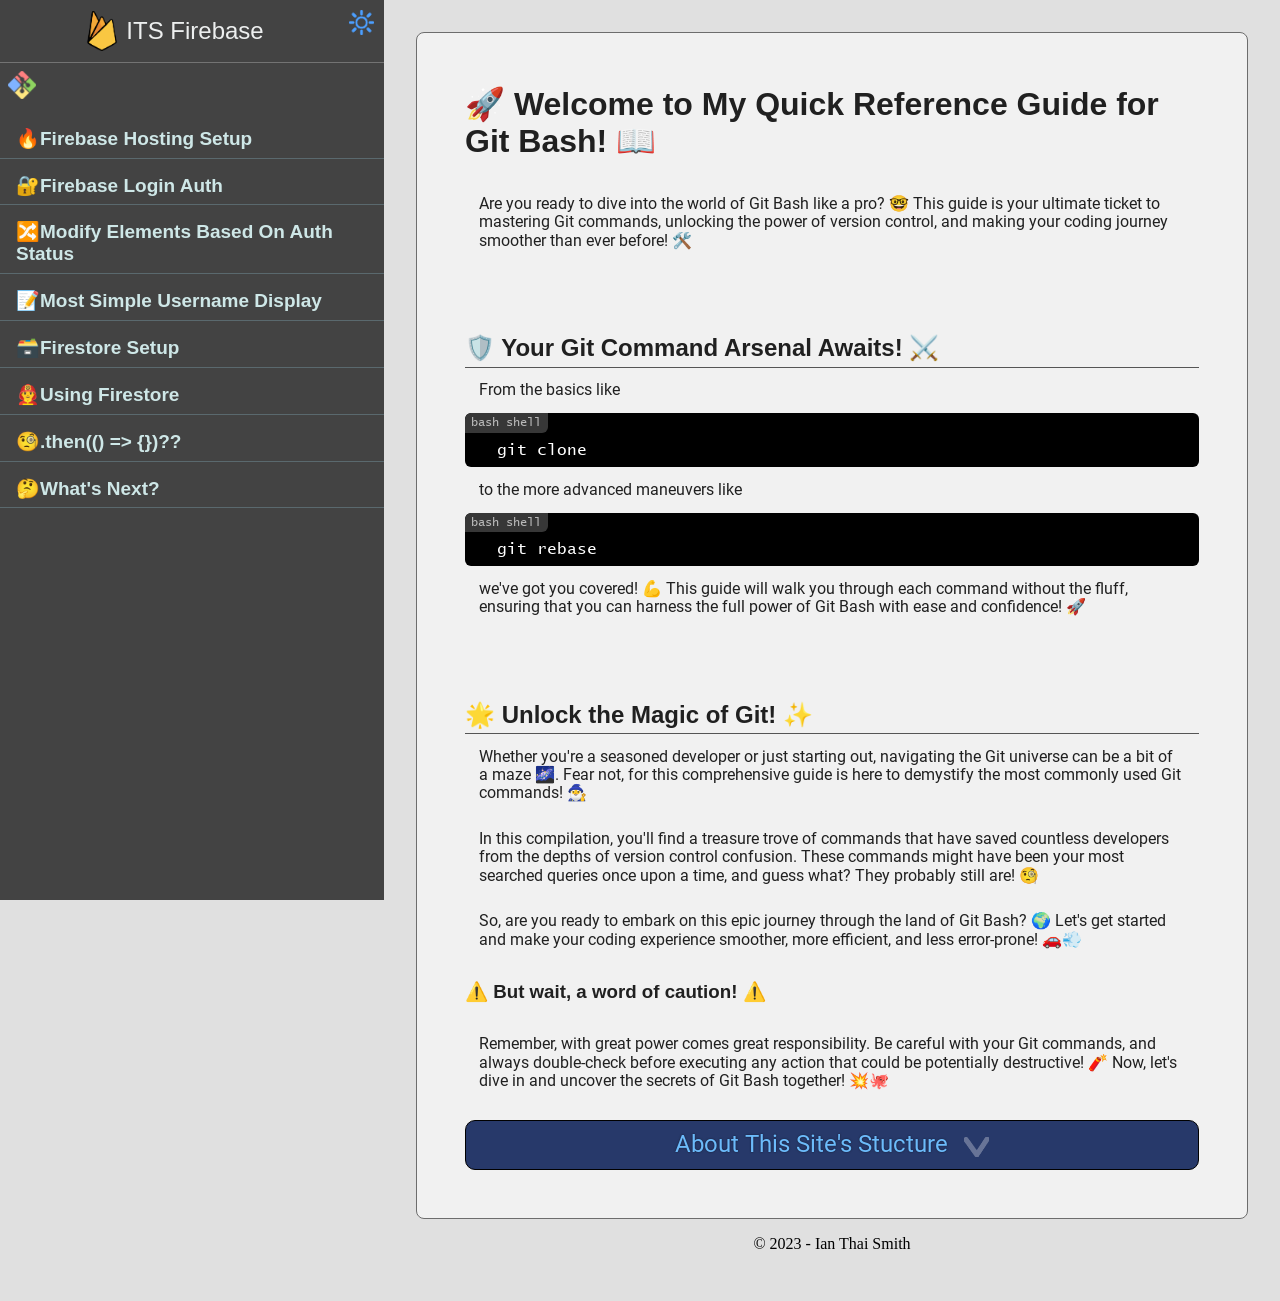
<file: index.html>
<!DOCTYPE html>
<html lang="en">
  <head>
    <meta charset="UTF-8" />
    <meta name="viewport" content="width=device-width, initial-scale=1.0" />
    <link rel="stylesheet" href="/css/normalize.css" />
    <link rel="stylesheet" href="/css/style.css" />
    <title>ITS Git Bash</title>
  </head>
  <body>
    <div class="main-wrap">
      <secton class="article-wrap">
        <article class="article">
          <h1>🚀 Welcome to My Quick Reference Guide for Git Bash! 📖</h1>
          <p>
            Are you ready to dive into the world of Git Bash like a pro? 🤓 This
            guide is your ultimate ticket to mastering Git commands, unlocking
            the power of version control, and making your coding journey
            smoother than ever before! 🛠️
          </p>
          <h2>🛡️ Your Git Command Arsenal Awaits! ⚔️</h2>
          <p>From the basics like</p>
          <div class="code"><p>git clone</p></div>
          <p>to the more advanced maneuvers like</p>
          <div class="code"><p>git rebase</p></div>
          <p>
            we've got you covered! 💪 This guide will walk you through each
            command without the fluff, ensuring that you can harness the full
            power of Git Bash with ease and confidence! 🚀
          </p>
          <h2>🌟 Unlock the Magic of Git! ✨</h2>
          <p>
            Whether you're a seasoned developer or just starting out, navigating
            the Git universe can be a bit of a maze 🌌. Fear not, for this
            comprehensive guide is here to demystify the most commonly used Git
            commands! 🧙‍♂️
          </p>
          <p>
            In this compilation, you'll find a treasure trove of commands that
            have saved countless developers from the depths of version control
            confusion. These commands might have been your most searched queries
            once upon a time, and guess what? They probably still are! 🧐
          </p>
          <p>
            So, are you ready to embark on this epic journey through the land of
            Git Bash? 🌍 Let's get started and make your coding experience
            smoother, more efficient, and less error-prone! 🚗💨
          </p>

          <h3>⚠️ But wait, a word of caution! ⚠️</h3>
          <p>
            Remember, with great power comes great responsibility. Be careful
            with your Git commands, and always double-check before executing any
            action that could be potentially destructive! 🧨 Now, let's dive in
            and uncover the secrets of Git Bash together! 💥🐙
          </p>
          <!--& INFO-BUTTON-->
          <!--^ ^^^^^^^^^^^-->
          <button class="btn moreInfoBtn">About This Site's Stucture</button>
          <div class="hidden btn--more-info-box">
            <h2>🚀 Example Structure Showcase</h2>

            <p>
              Here's a dazzling example to showcase the structured beauty of
              this page! 🌟✨
            </p>

            <h3>Step 1: 📋 Title Introduction</h3>

            <p>
              In this stunning display of structure, we're about to demonstrate
              the organization and clarity you can expect from this page.
            </p>

            <h3>Step 2: 🔍 Step-by-Step Breakdown</h3>

            <p>
              <b>Step 1:</b> We begin with a clear introduction to the topic.
            </p>
            <p>
              <b>Step 2:</b> We follow up with a series of steps, each adorned
              with emojis for a delightful touch.
            </p>
            <p>
              <b>Step 3:</b> You'll find important warnings marked with bright
              emojis for your safety!
            </p>

            <h3>Step 3: 🌟 Visual Appeal</h3>

            <p>
              <b>Step 1:</b> Large text and abundant emojis make every section
              visually appealing.
            </p>
            <p>
              <b>Step 2:</b> The large titles and colorful emojis ensure content
              is easy to scan.
            </p>

            <h3>Step 4: 💬 Conclusion</h3>

            <p>
              In conclusion, this example demonstrates how we maintain a
              visually appealing, structured approach to presenting information.
              It's not just information; it's an experience! 😄👍
            </p>

            <p>
              Remember, this is only a test, but we're always here to provide
              you with the best in structured content! Stay tuned for more
              exciting topics and structured guides! 🚀📚
            </p>
          </div>
          <!--& INFO-BUTTON-->
          <!--^ ^^^^^^^^^^^-->
        </article>
      </secton>
    </div>
    <script src="/JS/dynamic-nav.js"></script>
    <script src="/JS/dropdown-more-info.js"></script>
  </body>
</html>
</file>
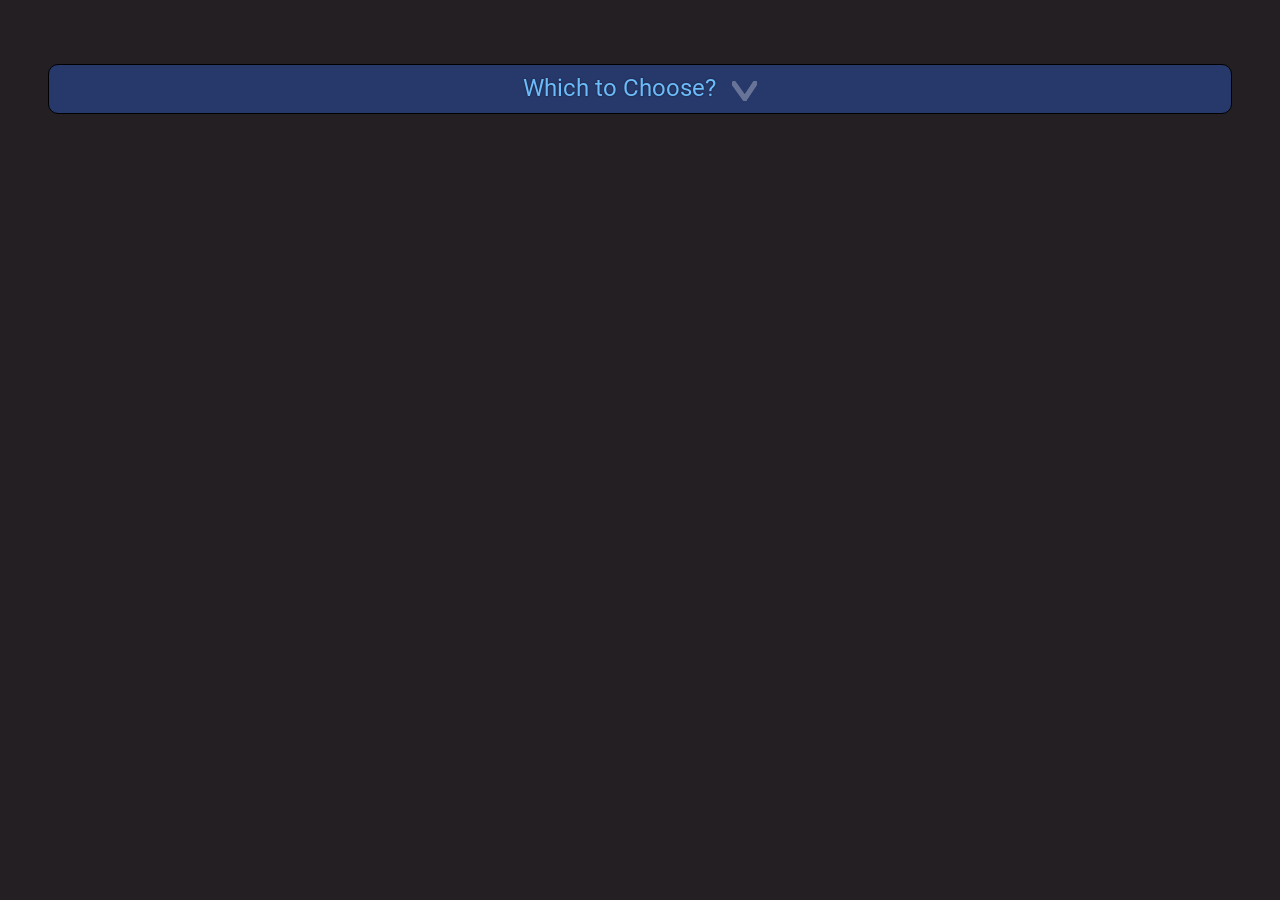
<file: components/dropdown-more-info.html>
<!DOCTYPE html>
<html lang="en">
  <head>
    <meta charset="UTF-8" />
    <meta name="viewport" content="width=device-width, initial-scale=1.0" />
    <link rel="stylesheet" href="/css/normalize.css" />
    <link rel="stylesheet" href="/css/style.css" />
    <title>Dropdown-More-Info</title>
  </head>
  <body style="margin: 3rem">
    <!--& INFO-BUTTON-->
    <!--^ ^^^^^^^^^^^-->
    <button class="btn moreInfoBtn">Which to Choose?</button>
    <div class="hidden btn--more-info-box">
      <h2>🚀 Example Structure Showcase</h2>

      <p>
        Here's a dazzling example to showcase the structured beauty of this
        page! 🌟✨
      </p>

      <h3>Step 1: 📋 Title Introduction</h3>

      <p>
        In this stunning display of structure, we're about to demonstrate the
        organization and clarity you can expect from this page.
      </p>

      <h3>Step 2: 🔍 Step-by-Step Breakdown</h3>

      <p><b>Step 1:</b> We begin with a clear introduction to the topic.</p>
      <p>
        <b>Step 2:</b> We follow up with a series of steps, each adorned with
        emojis for a delightful touch.
      </p>
      <p>
        <b>Step 3:</b> You'll find important warnings marked with bright emojis
        for your safety!
      </p>

      <h3>Step 3: 🌟 Visual Appeal</h3>

      <p>
        <b>Step 1:</b> Large text and abundant emojis make every section
        visually appealing.
      </p>
      <p>
        <b>Step 2:</b> The large titles and colorful emojis ensure content is
        easy to scan.
      </p>

      <h3>Step 4: 💬 Conclusion</h3>

      <p>
        In conclusion, this example demonstrates how we maintain a visually
        appealing, structured approach to presenting information. It's not just
        information; it's an experience! 😄👍
      </p>

      <p>
        Remember, this is only a test, but we're always here to provide you with
        the best in structured content! Stay tuned for more exciting topics and
        structured guides! 🚀📚
      </p>
    </div>
    <!--& INFO-BUTTON-->
    <!--^ ^^^^^^^^^^^-->
    <script src="/JS/dropdown-more-info.js"></script>
  </body>
</html>
</file>
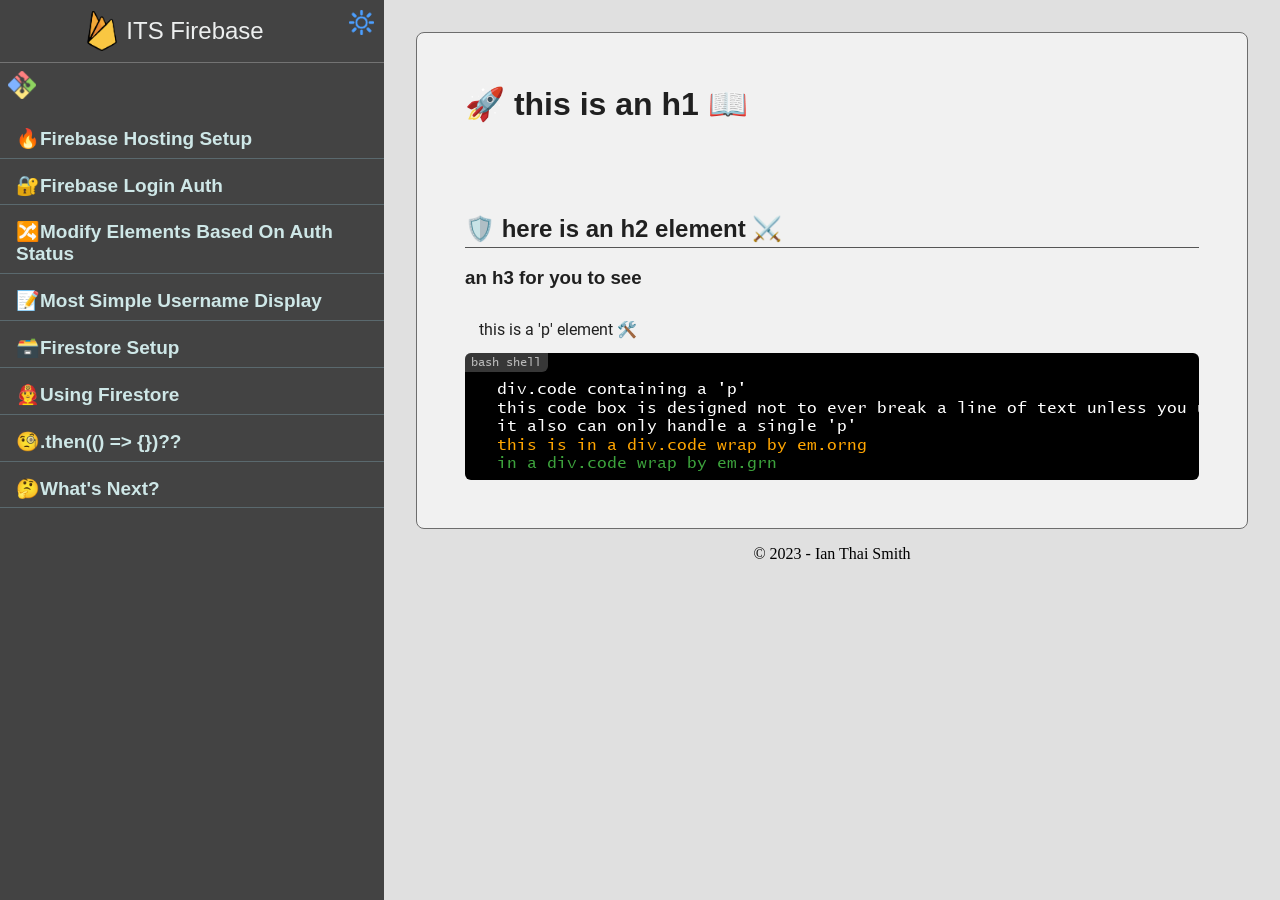
<file: components/new-page.html>
<!DOCTYPE html>
<html lang="en">
  <head>
    <meta charset="UTF-8" />
    <meta name="viewport" content="width=device-width, initial-scale=1.0" />
    <link rel="stylesheet" href="/css/normalize.css" />
    <link rel="stylesheet" href="/css/style.css" />
    <title>new-page</title>
  </head>
  <body>
    <!--!!!!!-->
    <!--! MAIN-WRAP -->
    <div class="main-wrap">
      <section class="article-wrap">
        <article class="article">
          <h1>🚀 this is an h1 📖</h1>
          <h2>🛡️ here is an h2 element ⚔️</h2>
          <h3>an h3 for you to see</h3>
          <p>this is a 'p' element 🛠️</p>
          <div class="code">
            <p>
              div.code containing a 'p' <br />
              this code box is designed not to ever break a line of text unless
              you use a 'br' linebreak element <br />
              it also can only handle a single 'p' <br />
              <em class="orng">this is in a div.code wrap by em.orng</em
              ><br /><em class="grn">in a div.code wrap by em.grn</em>
            </p>
          </div>
        </article>
      </section>
    </div>
    <!--! MAIN-WRAP -->
    <!--! !!!!!!! -->
    <script src="/JS/dynamic-nav.js"></script>
  </body>
</html>
</file>
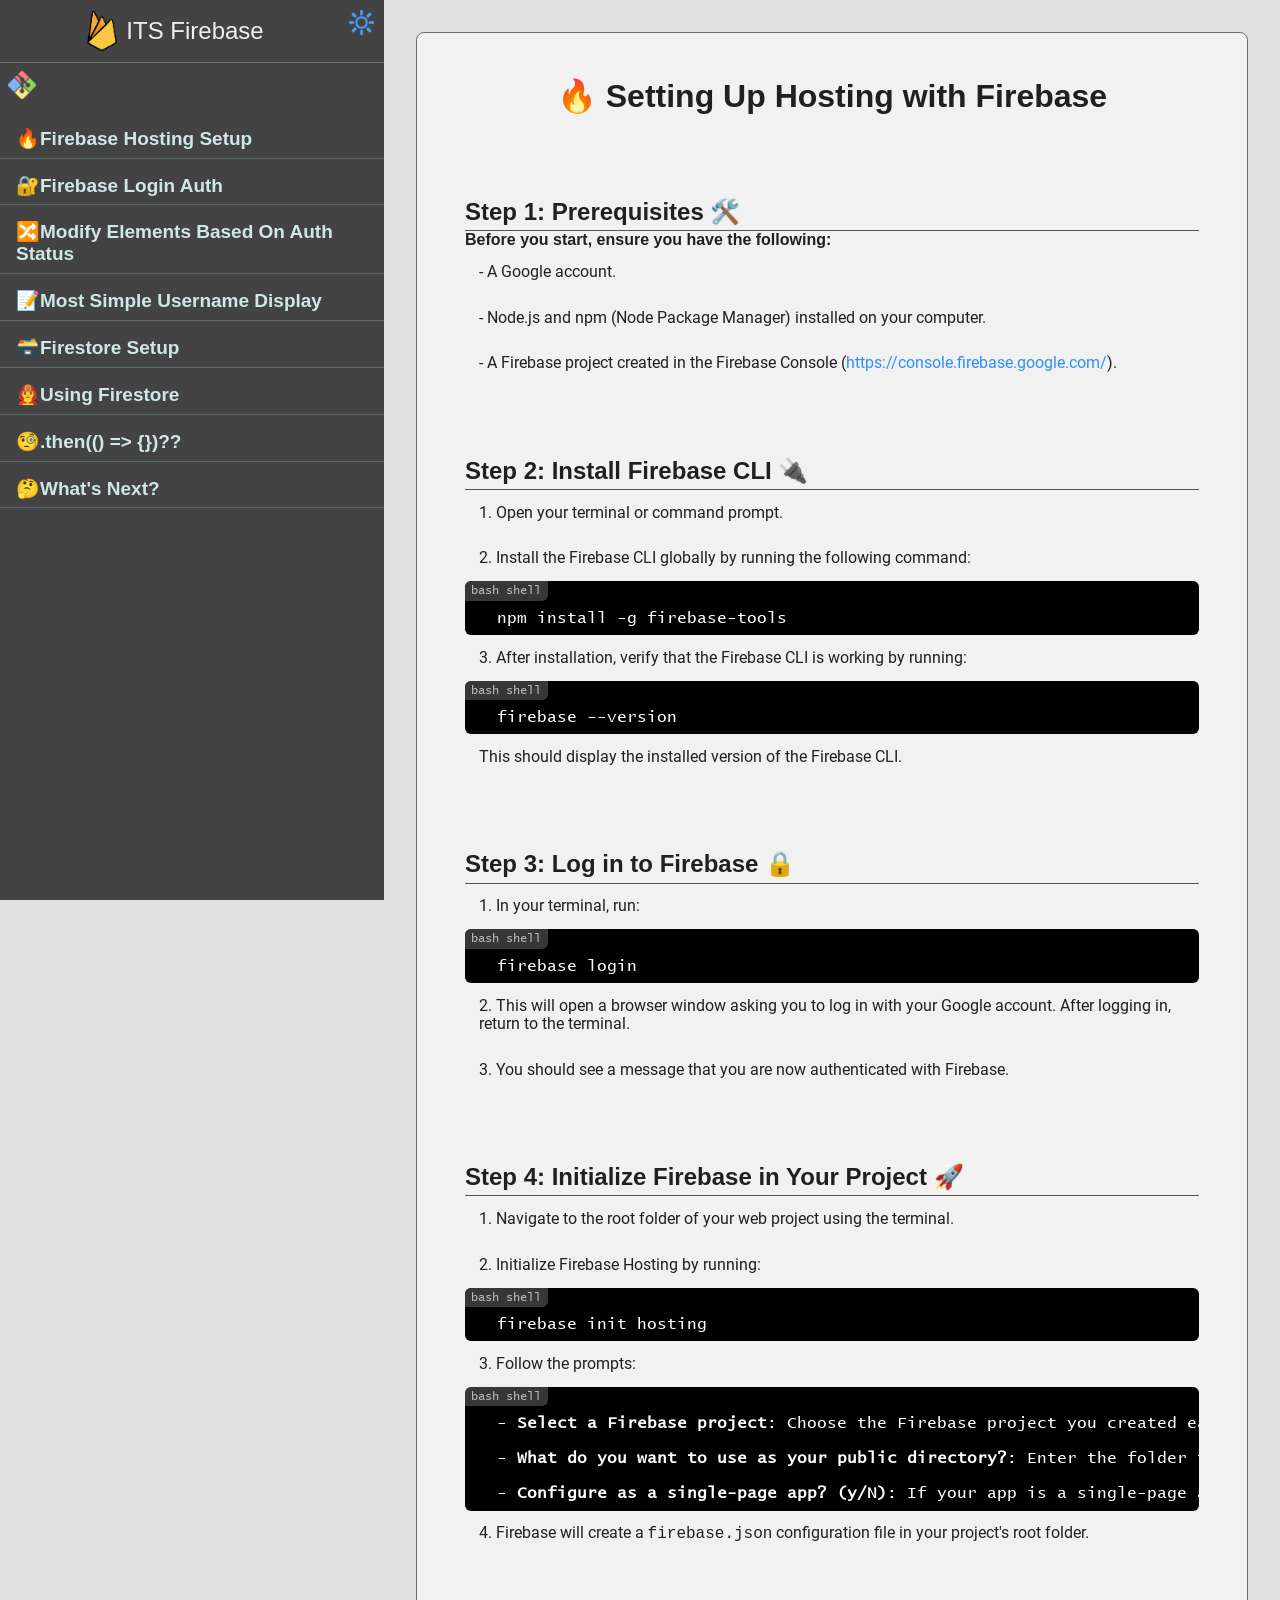
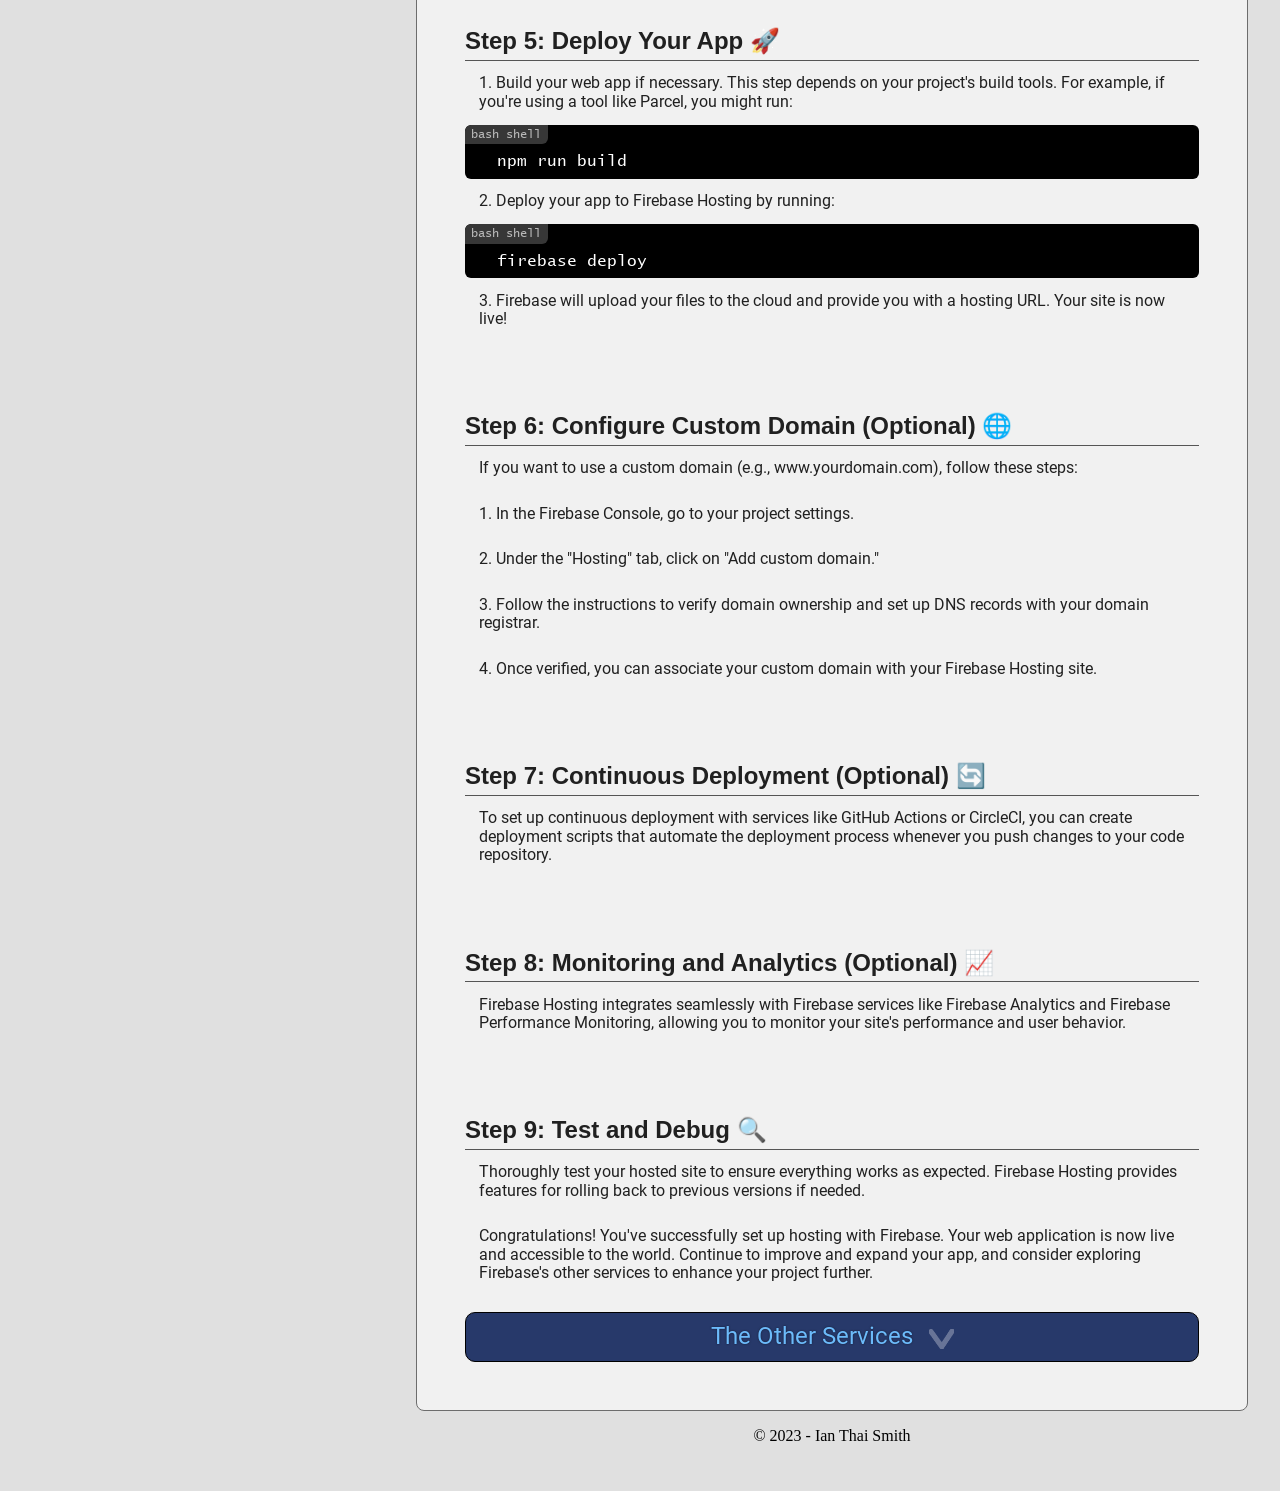
<file: html/firebase-hosting-setup.html>
<!DOCTYPE html>
<html lang="en">
  <head>
    <meta charset="UTF-8" />
    <meta name="viewport" content="width=device-width, initial-scale=1.0" />
    <link rel="stylesheet" href="/css/normalize.css" />
    <link rel="stylesheet" href="/css/style.css" />
    <title>🔥Firebase Hosting Setup</title>
  </head>
  <body>
    <!--!!!!!-->
    <!--! MAIN-WRAP -->
    <div class="main-wrap">
      <section class="article-wrap">
        <article class="article">
          <h1 class="article__heading">🔥 Setting Up Hosting with Firebase</h1>

          <h2>Step 1: Prerequisites 🛠️</h2>

          <strong>Before you start, ensure you have the following:</strong>

          <p>- A Google account.</p>
          <p>
            - Node.js and npm (Node Package Manager) installed on your computer.
          </p>
          <p>
            - A Firebase project created in the Firebase Console (<a
              href="https://console.firebase.google.com/"
              target="_blank"
              >https://console.firebase.google.com/</a
            >).
          </p>
          <h2>Step 2: Install Firebase CLI 🔌</h2>

          <p>1. Open your terminal or command prompt.</p>

          <p>
            2. Install the Firebase CLI globally by running the following
            command:
          </p>

          <div class="code">
            <p>npm install -g firebase-tools</p>
          </div>

          <p>
            3. After installation, verify that the Firebase CLI is working by
            running:
          </p>

          <div class="code">
            <p>firebase --version</p>
          </div>

          <p>This should display the installed version of the Firebase CLI.</p>

          <h2>Step 3: Log in to Firebase 🔒</h2>

          <p>1. In your terminal, run:</p>

          <div class="code">
            <p>firebase login</p>
          </div>

          <p>
            2. This will open a browser window asking you to log in with your
            Google account. After logging in, return to the terminal.
          </p>

          <p>
            3. You should see a message that you are now authenticated with
            Firebase.
          </p>

          <h2>Step 4: Initialize Firebase in Your Project 🚀</h2>

          <p>
            1. Navigate to the root folder of your web project using the
            terminal.
          </p>

          <p>2. Initialize Firebase Hosting by running:</p>

          <div class="code">
            <p>firebase init hosting</p>
          </div>

          <p>3. Follow the prompts:</p>

          <div class="code">
            <p>
              - <strong>Select a Firebase project</strong>: Choose the Firebase
              project you created earlier.
            </p>
            <p>
              -
              <strong>What do you want to use as your public directory?</strong
              >: Enter the folder that contains your web app's static files
              (e.g., <code>public</code> or <code>dist</code>).
            </p>
            <p>
              - <strong>Configure as a single-page app? (y/N)</strong>: If your
              app is a single-page app (e.g., using a frontend framework like
              React or Vue.js), you can choose "Y" to configure it as a
              single-page app. Otherwise, choose "N."
            </p>
          </div>

          <p>
            4. Firebase will create a <code>firebase.json</code> configuration
            file in your project's root folder.
          </p>

          <h2>Step 5: Deploy Your App 🚀</h2>

          <p>
            1. Build your web app if necessary. This step depends on your
            project's build tools. For example, if you're using a tool like
            Parcel, you might run:
          </p>

          <div class="code">
            <p>npm run build</p>
          </div>

          <p>2. Deploy your app to Firebase Hosting by running:</p>

          <div class="code">
            <p>firebase deploy</p>
          </div>

          <p>
            3. Firebase will upload your files to the cloud and provide you with
            a hosting URL. Your site is now live!
          </p>

          <h2>Step 6: Configure Custom Domain (Optional) 🌐</h2>

          <p>
            If you want to use a custom domain (e.g., www.yourdomain.com),
            follow these steps:
          </p>

          <p>1. In the Firebase Console, go to your project settings.</p>
          <p>2. Under the "Hosting" tab, click on "Add custom domain."</p>
          <p>
            3. Follow the instructions to verify domain ownership and set up DNS
            records with your domain registrar.
          </p>
          <p>
            4. Once verified, you can associate your custom domain with your
            Firebase Hosting site.
          </p>

          <h2>Step 7: Continuous Deployment (Optional) 🔄</h2>

          <p>
            To set up continuous deployment with services like GitHub Actions or
            CircleCI, you can create deployment scripts that automate the
            deployment process whenever you push changes to your code
            repository.
          </p>

          <h2>Step 8: Monitoring and Analytics (Optional) 📈</h2>

          <p>
            Firebase Hosting integrates seamlessly with Firebase services like
            Firebase Analytics and Firebase Performance Monitoring, allowing you
            to monitor your site's performance and user behavior.
          </p>

          <h2>Step 9: Test and Debug 🔍</h2>

          <p>
            Thoroughly test your hosted site to ensure everything works as
            expected. Firebase Hosting provides features for rolling back to
            previous versions if needed.
          </p>

          <p>
            Congratulations! You've successfully set up hosting with Firebase.
            Your web application is now live and accessible to the world.
            Continue to improve and expand your app, and consider exploring
            Firebase's other services to enhance your project further.
          </p>
          <button class="btn moreInfoBtn">The Other Services</button>
          <div class="hidden btn--more-info-box">
            <h1>🔥 Including Firebase in Your Web Application</h1>
            <h3>
              First you must run this in the terminal for your project root
              directory.
            </h3>
            <div class="code"><p>npm install firebase</p></div>
            <h2>Navigate to project settings in firebase ⚙️</h2>
            <p>
              You will find the following code containing the information unique
              to your project.
            </p>
            <br />
            <div class="code">
              <p>
                import { &nbsp;<em class="red">initializeApp</em> } from
                "https://www.gstatic.com/firebasejs/9.4.0/firebase-app.js";
              </p>
              <p>
                import { <em class="red">getAnalytics</em> } from
                "https://www.gstatic.com/firebasejs/9.4.0/firebase-analytics.js";
              </p>
              <br />
              <p>const firebaseConfig = {</p>

              <p>apiKey: "YOurAPIkeywiLLlookSomeThiNGlikethis",</p>
              <p>authDomain:"your-project-name.firebaseapp.com",</p>
              <p>projectId: "your-project-name",</p>
              <p>storageBucket: "your-project-name.appspot.com",</p>
              <p>messagingSenderId: "89274982173",</p>
              <p>appId: "1:34523452345:web:wer23542342wer3453222",</p>
              <p>measurementId: "R-DHHSGSDG",</p>
              <p>};</p>
              <br />
              <p>
                const app =<em class="red">initializeApp</em>(firebaseConfig);
              </p>
              <p>const analytics = <em class="red">getAnalytics</em>(app);</p>
            </div>
            <p>
              You would need to add Firebase using the configuration (as you see
              in the code snippet) when you want to use Firebase services other
              than hosting in your web application. Firebase offers a wide range
              of services like Realtime Database, Firestore, Authentication,
              Cloud Functions, and more. To interact with these services from
              your web app, you'll need to include the Firebase SDK and
              initialize it with your Firebase project's configuration.
            </p>

            <h3>
              Here's when you should include Firebase in your web application:
            </h3>

            <p>
              1. <strong>Firebase Services</strong>: If you plan to use any
              Firebase services like Realtime Database, Firestore,
              Authentication, Cloud Storage, etc., you should include Firebase
              SDK and initialize it with your configuration. This allows your
              web application to communicate with these Firebase services.
            </p>

            <p>
              2. <strong>Authentication</strong>: If you want to implement user
              authentication using Firebase Authentication, you'll need to
              include Firebase and set it up with your Firebase project
              configuration. This enables you to handle user sign-up, sign-in,
              and other authentication-related features.
            </p>

            <p>
              3. <strong>Realtime Database or Firestore</strong>: If you're
              using Firebase's NoSQL databases (Realtime Database or Firestore)
              to store and retrieve data, you'll need to include Firebase SDK
              and configure it with your project credentials.
            </p>

            <p>
              4. <strong>Cloud Functions</strong>: If you plan to use Firebase
              Cloud Functions, you'll need to include Firebase in your functions
              code to interact with your Firebase project.
            </p>

            <p>
              5. <strong>Cloud Storage</strong>: When working with Firebase
              Cloud Storage to store and retrieve files, you'll need to include
              Firebase and configure it.
            </p>

            <p>
              6. <strong>Analytics and Performance Monitoring</strong>: If you
              want to track user analytics and monitor your app's performance
              using Firebase Analytics and Firebase Performance Monitoring,
              you'll include Firebase SDK to enable these features.
            </p>

            <p>
              In contrast, Firebase Hosting primarily handles the hosting and
              serving of your static web content (HTML, CSS, JavaScript, images,
              etc.). It doesn't require you to include Firebase SDK
              initialization in your frontend code because it focuses on serving
              content rather than interacting directly with Firebase services.
              Firebase Hosting automatically uses the Firebase project
              configuration associated with your project when you deploy your
              web application, making it easier to manage and separate from your
              application logic.
            </p>

            <p>
              So, in short, you include Firebase SDK and initialize it with your
              Firebase project configuration when you need to use Firebase
              services other than just hosting in your web application.
            </p>
          </div>
        </article>
      </section>
    </div>
    <!--! MAIN-WRAP -->
    <!--! !!!!!!! -->
    <script src="/JS/dynamic-nav.js"></script>
    <script src="/JS/dropdown-more-info.js"></script>
  </body>
</html>
</file>
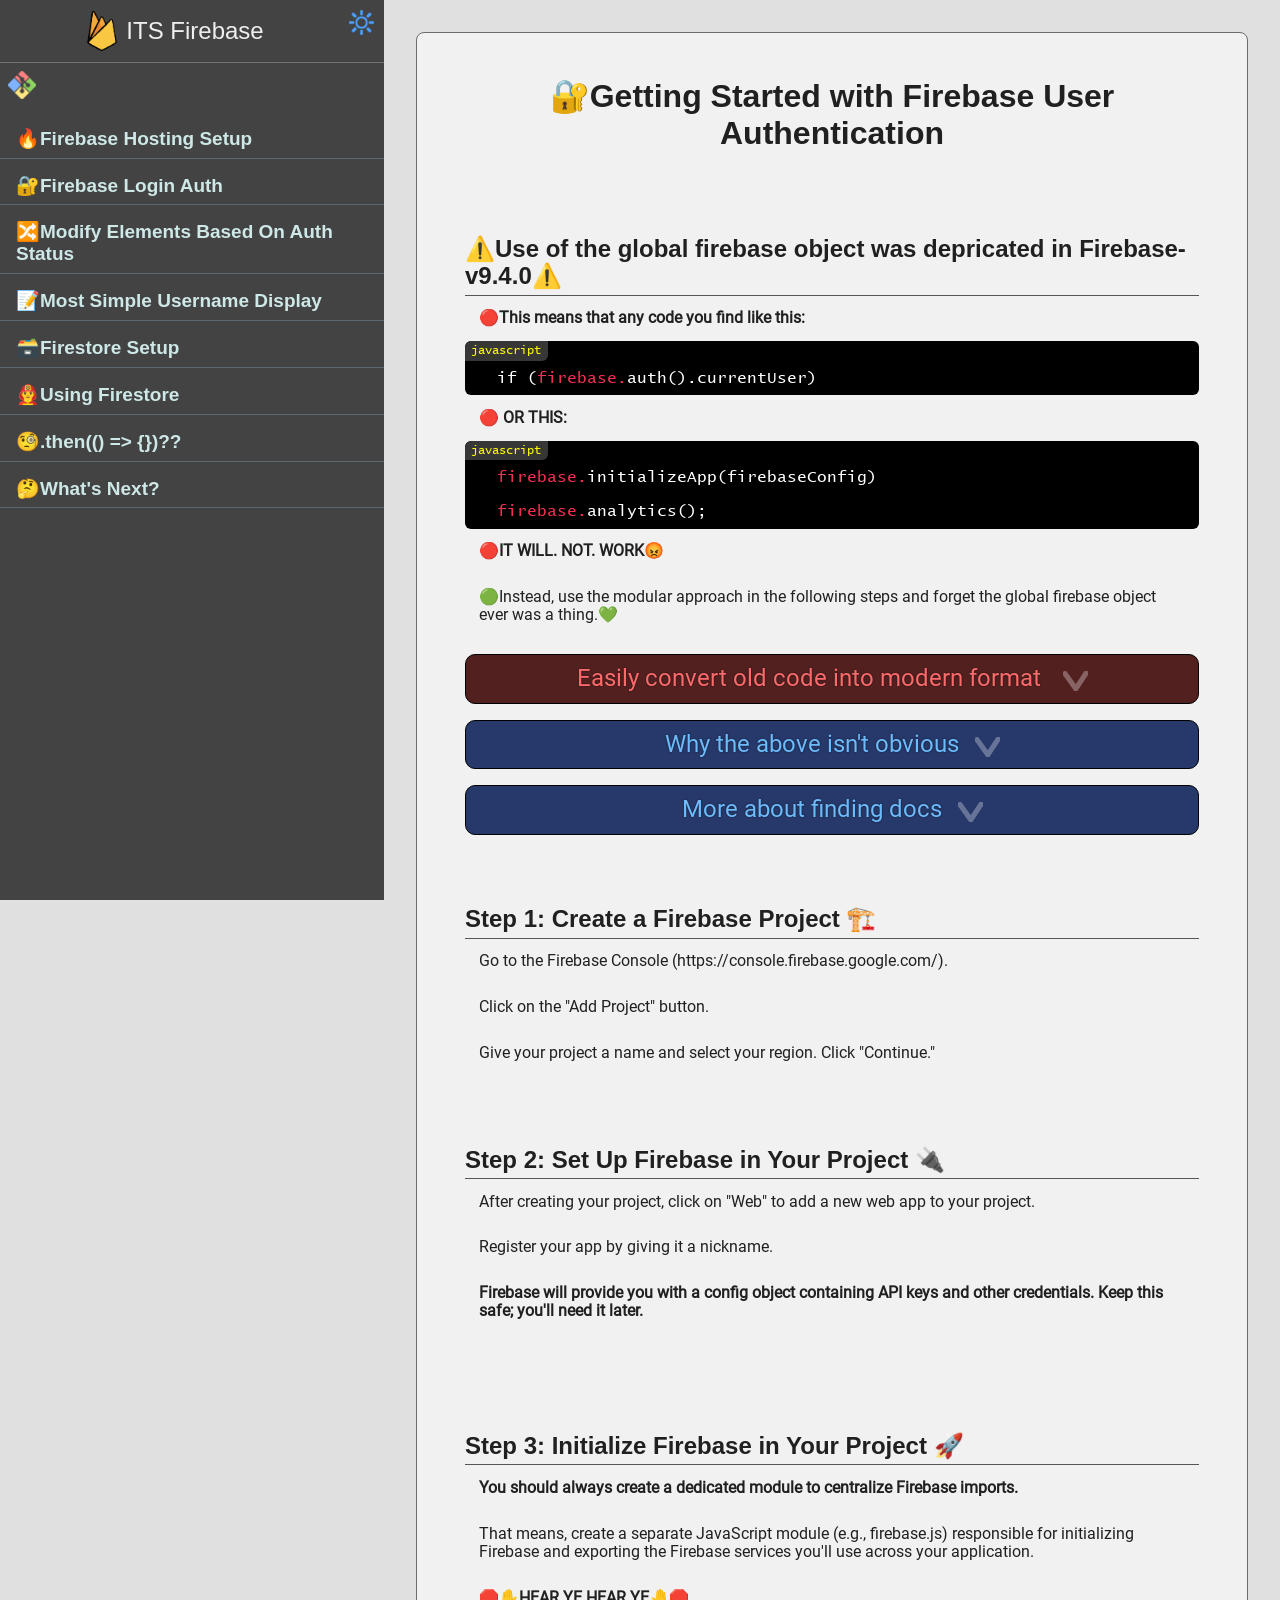
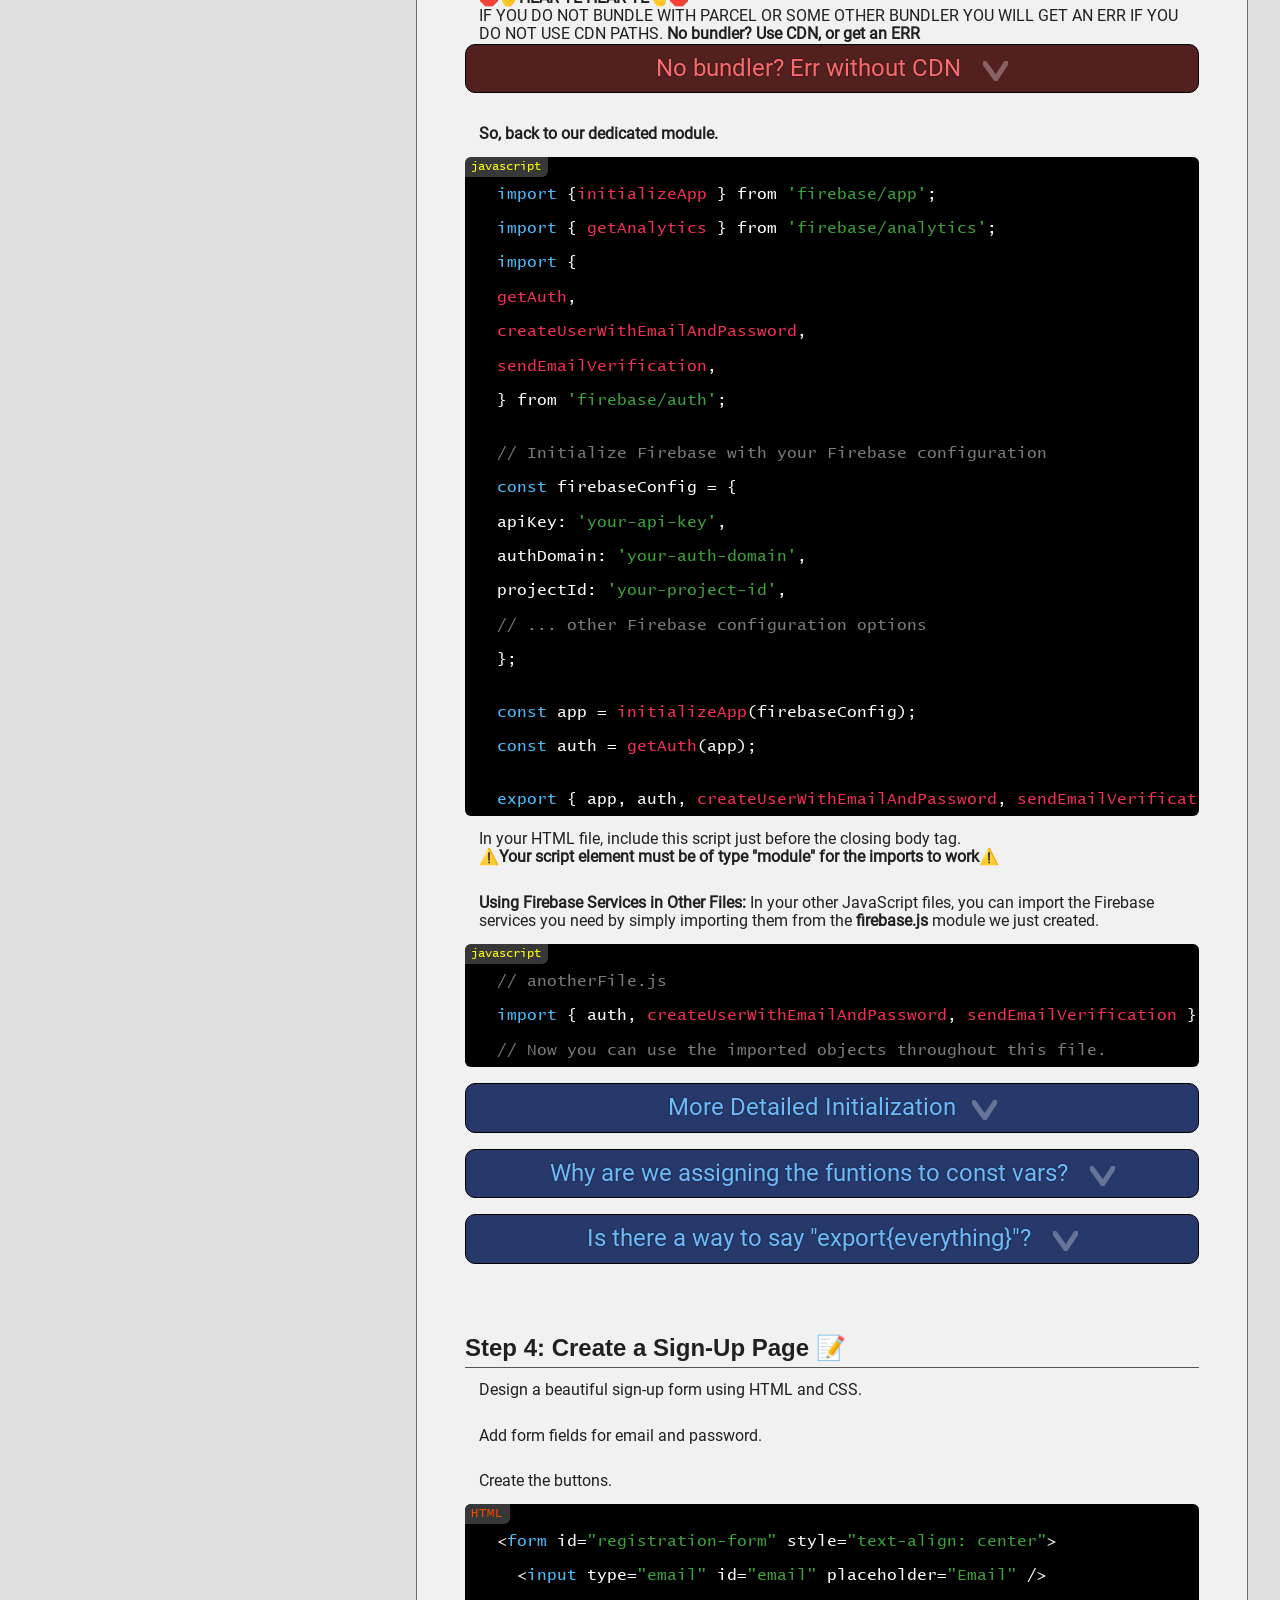
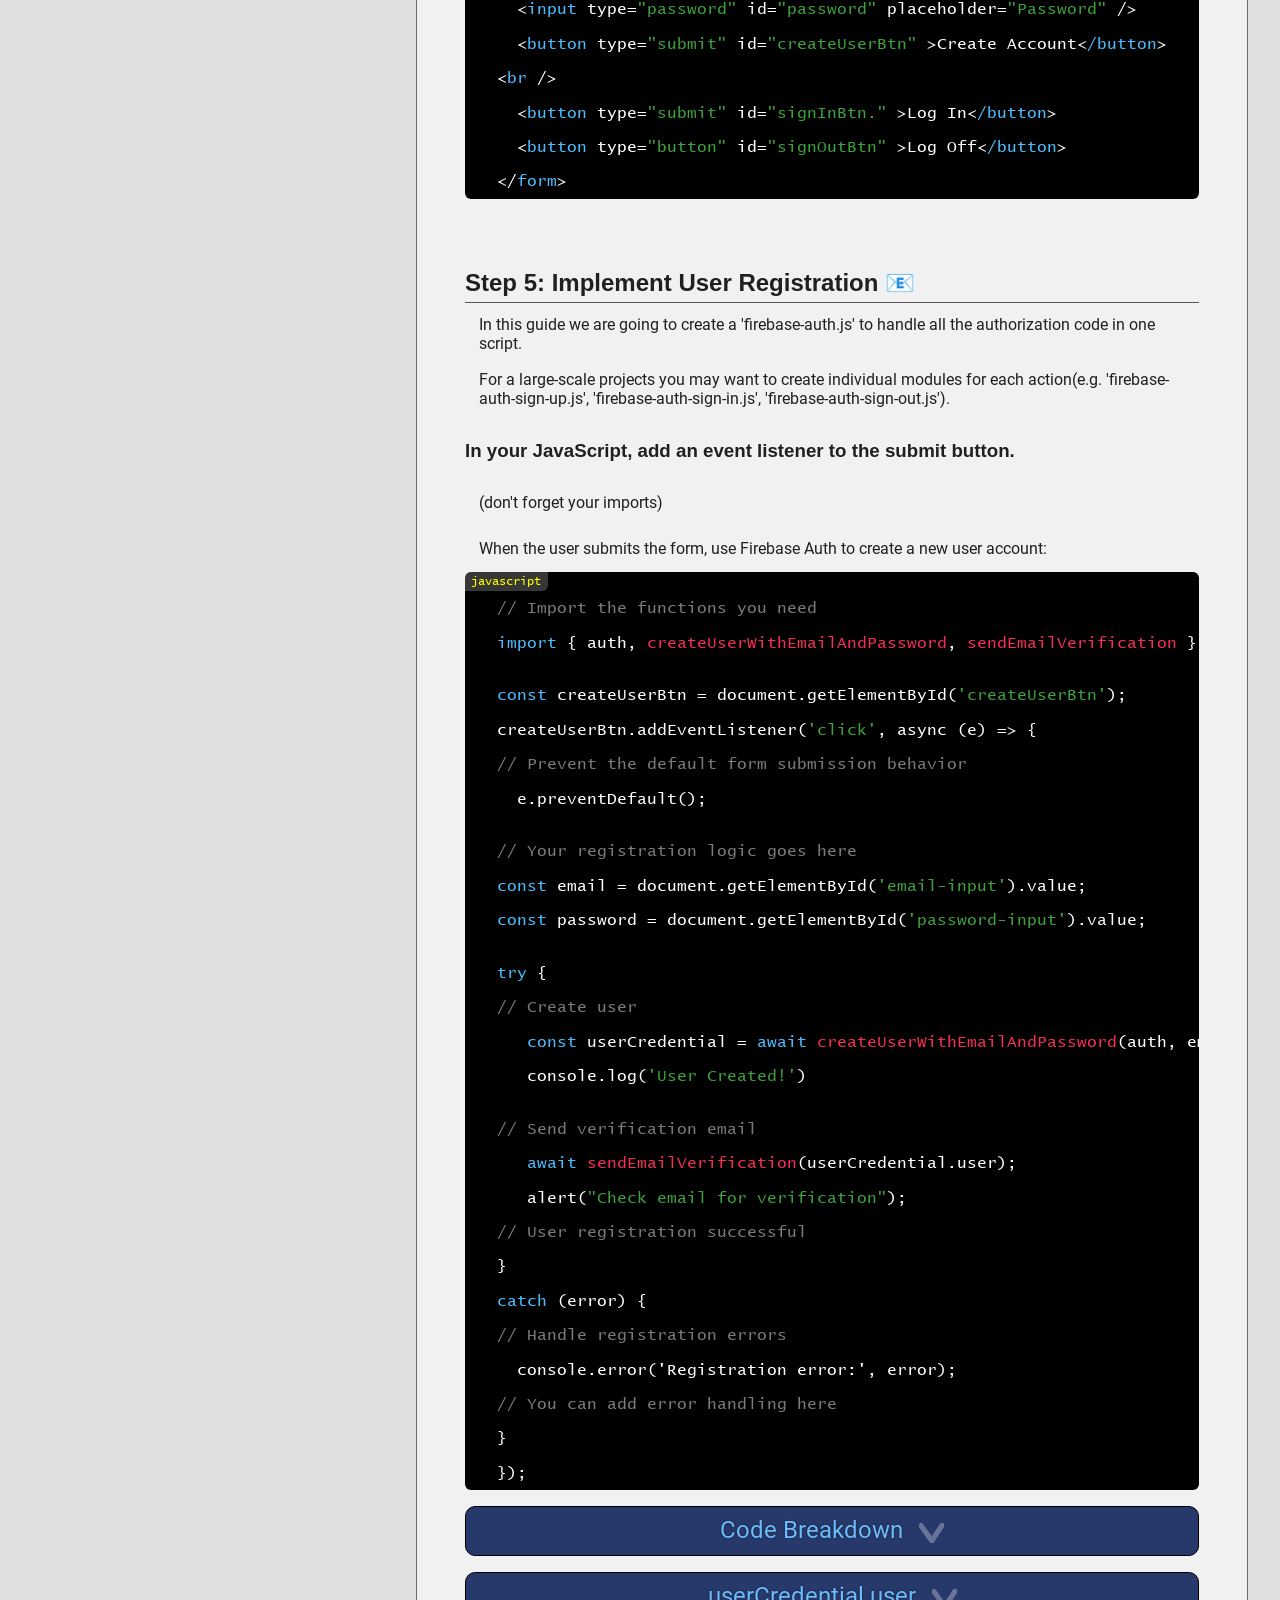
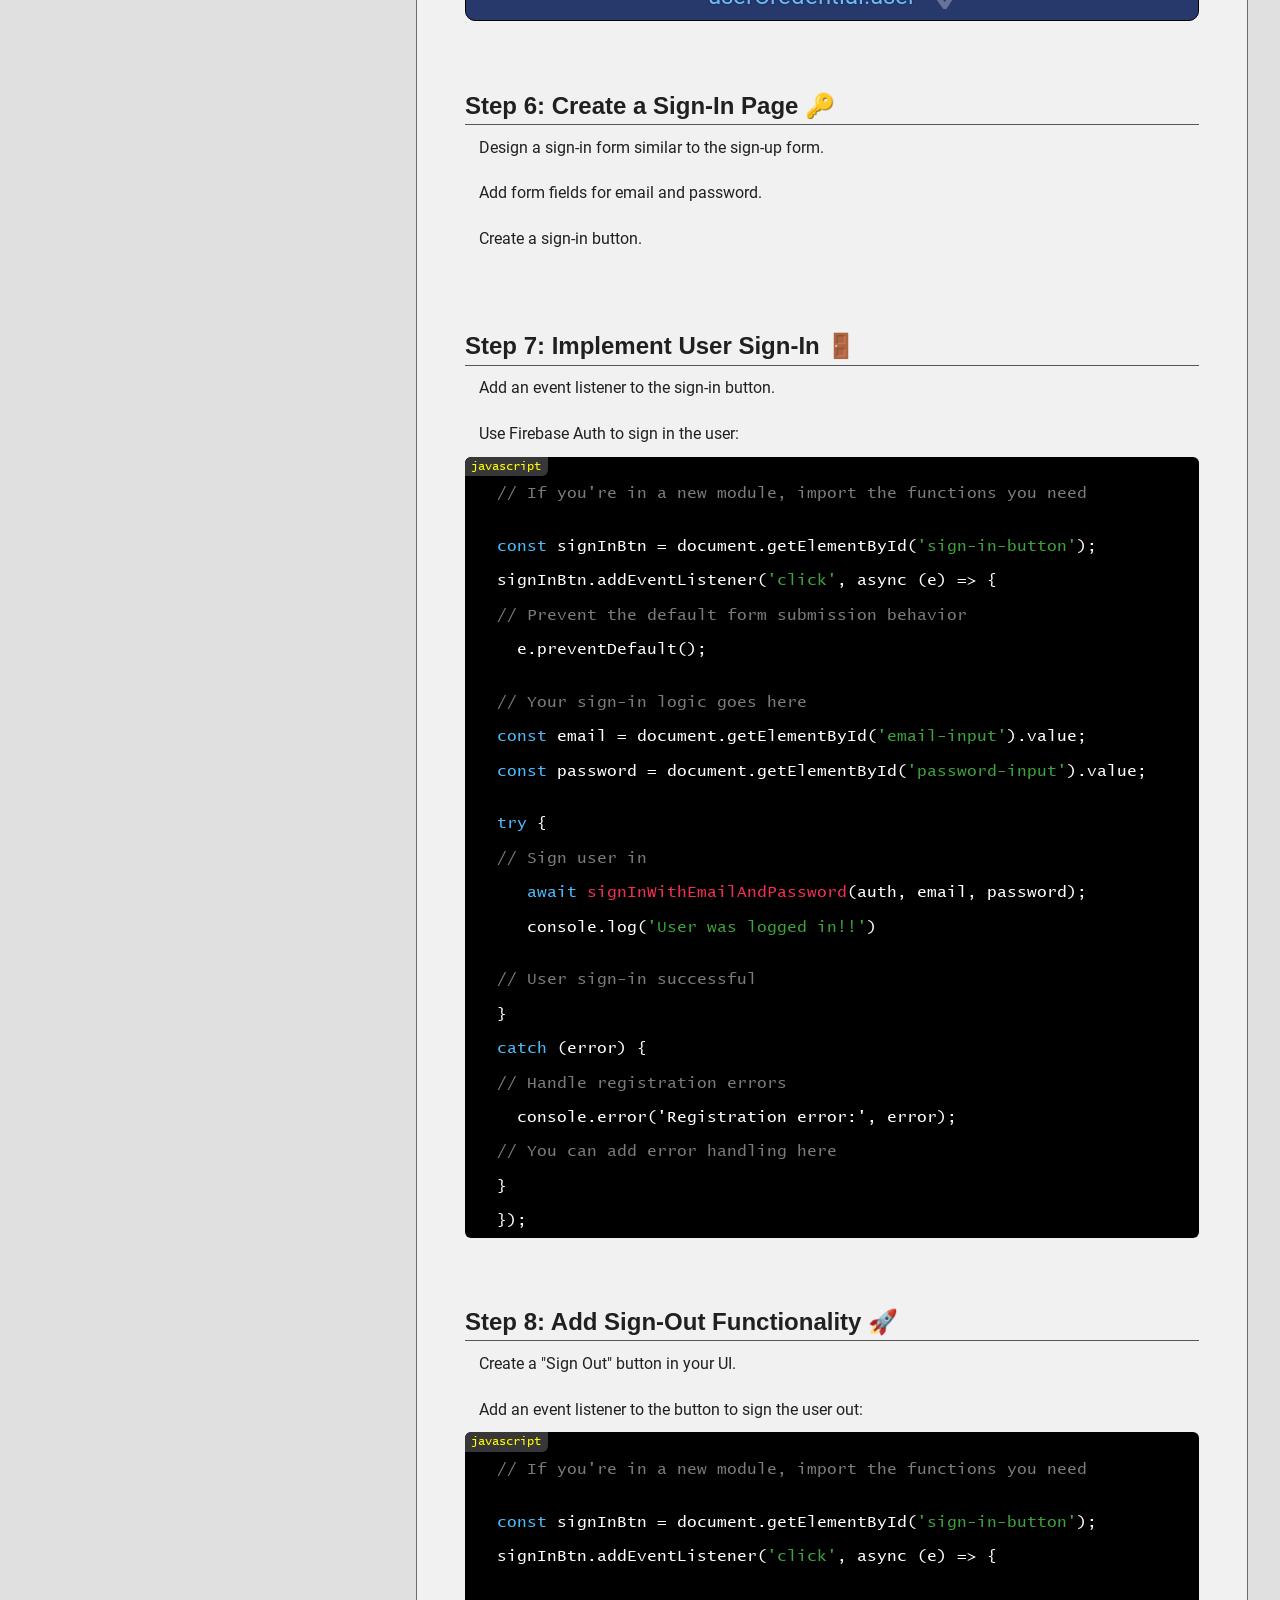
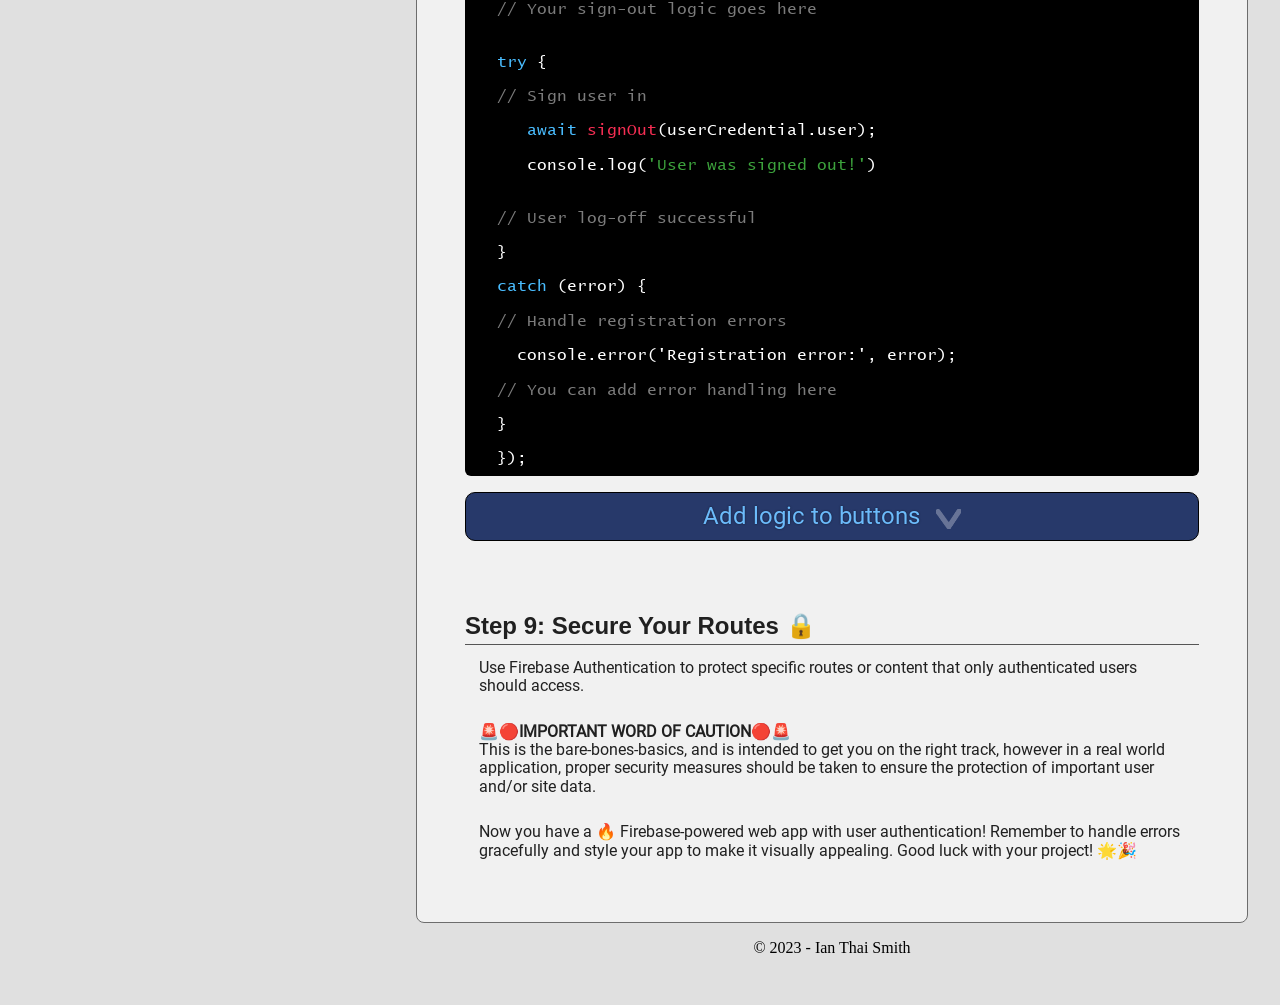
<file: html/firebase-login-auth.html>
<!DOCTYPE html>
<html lang="en">
  <head>
    <meta charset="UTF-8" />
    <meta name="viewport" content="width=device-width, initial-scale=1.0" />
    <link rel="stylesheet" href="/css/normalize.css" />
    <link rel="stylesheet" href="/css/style.css" />
    <title>Firebase Login Auth</title>
  </head>
  <body>
    <!--!!!!!-->
    <!--! MAIN-WRAP -->
    <div class="main-wrap">
      <section class="article-wrap">
        <article class="article">
          <h1 class="article__heading">
            🔐Getting Started with Firebase User Authentication
          </h1>
          <h2>
            ⚠️Use of the global firebase object was depricated in
            Firebase-v9.4.0⚠️
          </h2>
          <p><b>🔴This means that any code you find like this:</b></p>
          <div class="code code--js">
            <p>if (<em class="red">firebase.</em>auth().currentUser)</p>
          </div>
          <p><b>🔴 OR THIS:</b></p>
          <div class="code code--js">
            <p><em class="red">firebase.</em>initializeApp(firebaseConfig)</p>
            <p><em class="red">firebase.</em>analytics();</p>
          </div>
          <p><b>🔴IT WILL. NOT. WORK😡</b></p>
          <p>
            🟢Instead, use the modular approach in the following steps and
            forget the global firebase object ever was a thing.💚
          </p>
          <button class="btn moreInfoBtn btn--important">
            Easily convert old code into modern format
          </button>
          <div class="hidden btn--more-info-box">
            <h2>
              AFTER creating a dedicated export module as described on the rest
              of this webpage...
            </h2>
            <h3>🔴DON'T do this.</h3>
            <div class="code code--js">
              <p><em class="comnt">// Get the sign-out button element</em></p>
              <p>const signOutBtn = document.getElementById('sign-out');</p>
              <p></p>
              <p>
                <em class="comnt"
                  >// Add a click event listener to the sign-out button</em
                >
              </p>
              <p>signOutBtn.addEventListener('click', () => {</p>
              <p></p>
              <p><em class="comnt">// Sign out the user with Firebase</em></p>
              <p><em class="red">firebase.auth().signOut()</em></p>
              <p>.then(() => {</p>
              <p></p>
              <p><em class="comnt">// User signed out successfully.</em></p>
              <p>console.log('User signed out');</p>
              <p></p>
              <p>})</p>
              <p>.catch((error) => {</p>
              <p></p>
              <p><em class="comnt">// Handle sign-out errors here.</em></p>
              <p>console.error('Sign-out error', error);</p>
              <p></p>
              <p>});</p>
            </div>
            <h3>🟢DO THIS</h3>
            <div class="code code--js">
              <p>
                <em class="comnt"
                  >// Assuming you have a dedicated import module called
                  'firebase.js'</em
                >
              </p>
              <p>
                <em class="grn"
                  >import { auth, signOut } from './firebase.js';
                </em>
              </p>
              <p></p>
              <p><em class="comnt">// Get the sign-out button element</em></p>
              <p>const signOutBtn = document.getElementById('sign-out');</p>
              <p></p>
              <p>
                <em class="comnt"
                  >// Add a click event listener to the sign-out button</em
                >
              </p>
              <p>signOutBtn.addEventListener('click', () => {</p>
              <p></p>
              <p><em class="comnt">// Sign out the user with Firebase</em></p>
              <p><em class="grn">signOut(auth)</em></p>
              <p>.then(() => {</p>
              <p></p>
              <p><em class="comnt">// User signed out successfully.</em></p>
              <p>console.log('User signed out');</p>
              <p></p>
              <p>})</p>
              <p>.catch((error) => {</p>
              <p></p>
              <p><em class="comnt">// Handle sign-out errors here.</em></p>
              <p>console.error('Sign-out error', error);</p>
              <p></p>
              <p>});</p>
            </div>
            <button class="btn moreInfoBtn">
              So, in essance, <br />
              we discard 'firebase.' and then use 'auth' for the parameter of
              the auth&NoBreak;-&NoBreak;function we want to use, after
              importing the neccessary functions?
            </button>
            <div class="hidden btn--more-info-box">
              <p>
                <strong
                  >Yes, that's correct! In the modern Firebase modular
                  approach:</strong
                >
              </p>

              <p>
                <strong>Step 1:</strong><br />
                You import the necessary Firebase functions and objects,
                typically from a dedicated module like firebase.js.
              </p>

              <p>
                <strong>Step 2:</strong><br />
                When using a specific Firebase function, you pass the Firebase
                instance (e.g., auth, database, firestore, etc.) as the first
                parameter of that function.
              </p>

              <p>
                <strong>Step 3:</strong><br />
                The Firebase instance (e.g., auth) is initialized in a separate
                module, and can be reused throughout your code.
              </p>

              <p>
                This approach helps modularize your code, making it more
                organized and easier to maintain, and it aligns with modern
                JavaScript module practices.
              </p>
            </div>
          </div>
          <button class="btn moreInfoBtn">Why the above isn't obvious</button>
          <div class="hidden btn--more-info-box">
            <p>
              So, the Firebase team had introduced the modular SDK approach but
              didn't provide a single, official document detailing the changes
              explicitly. The transition to the modular SDK was communicated
              through release notes, blog posts, and community discussions.
            </p>
            <p>
              To get the most accurate and up-to-date information, I recommend
              referring to the official Firebase documentation and the Firebase
              GitHub repository.
            </p>
            <p>
              <b> Here's how you can find information on this topic: </b>
            </p>
            <p>
              <b>Firebase Documentation:</b> Visit the
              <a href="https://firebase.google.com/docs"
                >Firebase Documentation</a
              >
              and look for the specific documentation for your chosen Firebase
              service (e.g., Firebase Authentication, Realtime Database,
              Firestore, etc.). The documentation usually provides guidance on
              how to use the modular SDK.
            </p>
            <p>
              <b>Firebase Blog:</b> Check the
              <a href="https://firebase.blog/">Firebase Blog</a> for
              announcements, updates, and articles related to Firebase changes
              and best practices.
            </p>
            <p>
              <b>Firebase GitHub Repository:</b> Explore the
              <a href="https://github.com/firebase">
                Firebase GitHub repository
              </a>
              for Firebase libraries. The repository often contains code
              samples, issues, and discussions related to Firebase updates and
              changes.
            </p>
            <p>
              Firebase Release Notes: Review the
              <a href="https://firebase.google.com/support/releases"
                >Firebase Release Notes</a
              >
              for updates on Firebase SDK releases. The release notes may
              include information on changes and migrations.
            </p>
            <p>
              Please note that Firebase's documentation and resources may have
              evolved since my last update in September 2021. It's essential to
              refer to the latest Firebase documentation and community
              discussions for the most accurate and current information
              regarding the modular SDK approach and best practices.
            </p>
          </div>
          <button class="btn moreInfoBtn">More about finding docs</button>
          <div class="hidden btn--more-info-box">
            <p>
              Firebase documentation has historically been comprehensive, but
              it's possible that specific details related to changes, especially
              in the transition to the modular SDK approach, may not always be
              immediately apparent or easily accessible in a centralized
              document.
            </p>
            <p>
              The Firebase team continually works to improve their documentation
              and provide clear information to developers. However, it's not
              uncommon for platform changes to require some exploration and
              cross-referencing across documentation, release notes, blog posts,
              and community discussions to get a complete understanding.
            </p>
            <p>
              As a developer, it's essential to stay engaged with the Firebase
              community, be aware of updates, and be prepared to adapt to
              changes in software platforms. If you encounter difficulties or
              have questions, don't hesitate to seek help from the Firebase
              community or forums, where experienced developers often share
              their insights and solutions.
            </p>
            <p>
              While navigating through documentation and finding specific
              details may sometimes require effort, it's part of the process of
              staying up-to-date with evolving technologies. Your feedback and
              experience can also be valuable in shaping the future
              documentation and making it more user-friendly.
            </p>
          </div>

          <h2>Step 1: Create a Firebase Project 🏗️</h2>

          <p>
            Go to the Firebase Console (https://console.firebase.google.com/).
          </p>
          <p>Click on the "Add Project" button.</p>
          <p>
            Give your project a name and select your region. Click "Continue."
          </p>

          <h2>Step 2: Set Up Firebase in Your Project 🔌</h2>

          <p>
            After creating your project, click on "Web" to add a new web app to
            your project.
          </p>
          <p>Register your app by giving it a nickname.</p>
          <p>
            <b>
              Firebase will provide you with a config object containing API keys
              and other credentials. Keep this safe; you'll need it later.
            </b>
          </p>

          <p></p>

          <h2>Step 3: Initialize Firebase in Your Project 🚀</h2>
          <p>
            <b>
              You should always create a dedicated module to centralize Firebase
              imports.
            </b>
          </p>

          <p>
            That means, create a separate JavaScript module (e.g., firebase.js)
            responsible for initializing Firebase and exporting the Firebase
            services you'll use across your application.
          </p>

          <p style="margin-bottom: 0">
            <b>🛑✋HEAR YE HEAR YE🤚🛑</b>
            <br />
            IF YOU DO NOT BUNDLE WITH PARCEL OR SOME OTHER BUNDLER YOU WILL GET
            AN ERR IF YOU DO NOT USE CDN PATHS.
            <b>No bundler? Use CDN, or get an ERR</b>
          </p>
          <button style="margin-top: 0" class="btn moreInfoBtn btn--important">
            No bundler? Err without CDN
          </button>
          <div class="hidden btn--more-info-box">
            <h2>📦Bundler</h2>
            <p>
              If your files are ready and you have parcel globally installed
              run:
            </p>
            <div class="code">
              <p>parcel build index.html</p>
            </div>
            <p>
              If you want to build and open a localhost server at the same time,
              you can:
            </p>
            <div class="code">
              <p>parcel index.html</p>
            </div>
            <p>
              <b
                >⚠️If you run index.html with anything(e.g. LiveServer
                extension) other than your build tool it will not work because
                it has to run out of the dist folder to access the relative
                paths like this:
              </b>
            </p>
            <div class="code code--js">
              <p>
                <em class="blu">import</em> {<em class="red">initializeApp</em>
                } from <em class="grn">'firebase/app'</em>;
              </p>
              <p>
                <em class="blu">import</em> {
                <em class="red">getAnalytics</em> } from
                <em class="grn">'firebase/analytics'</em>;
              </p>
              <p><em class="blu">import </em>{</p>
              <p><em class="red">getAuth</em>,</p>
              <p><em class="red">createUserWithEmailAndPassword</em>,</p>
              <p><em class="red">sendEmailVerification</em>,</p>
              <p>} from <em class="grn">'firebase/auth'</em>;</p>
            </div>
            <h2>🌐CDN</h2>
            <h3>
              <b
                >🚨If you are NOT using a bundler (e.g. parcel or webpack), you
                absolutely must use CDN paths like this:</b
              >
            </h3>
            <div class="code code--js">
              <p>
                <em class="blu">import</em> {<em class="red">initializeApp</em>
                } from
                <em class="grn"
                  >'https://www.gstatic.com/firebasejs/9.4.0/firebase-app.js'</em
                >;
              </p>
              <p>
                <em class="blu">import</em> {
                <em class="red">getAnalytics</em> } from
                <em class="grn"
                  >'https://www.gstatic.com/firebasejs/9.4.0/firebase-analytics.js'</em
                >;
              </p>

              <p><em class="blu">import </em>{</p>
              <p><em class="red">getAuth</em>,</p>
              <p><em class="red">createUserWithEmailAndPassword</em>,</p>
              <p><em class="red">sendEmailVerification</em>,</p>
              <p>
                from
                <em class="grn"
                  >'https://www.gstatic.com/firebasejs/9.4.0/firebase-auth.js'</em
                >;
              </p>
            </div>
            <p><b>If you understand this you can procede.</b></p>
          </div>
          <br />
          <p><b>So, back to our dedicated module.</b></p>
          <div class="code code--js">
            <p>
              <em class="blu">import</em> {<em class="red">initializeApp</em> }
              from <em class="grn">'firebase/app'</em>;
            </p>
            <p>
              <em class="blu">import</em> { <em class="red">getAnalytics</em> }
              from <em class="grn">'firebase/analytics'</em>;
            </p>
            <p><em class="blu">import </em>{</p>
            <p><em class="red">getAuth</em>,</p>
            <p><em class="red">createUserWithEmailAndPassword</em>,</p>
            <p><em class="red">sendEmailVerification</em>,</p>
            <p>} from <em class="grn">'firebase/auth'</em>;</p>
            <br />
            <p>
              <em class="comnt"
                >// Initialize Firebase with your Firebase configuration</em
              >
            </p>
            <p><em class="blu">const</em> firebaseConfig = {</p>
            <p>apiKey: <em class="grn">'your-api-key'</em>,</p>
            <p>authDomain: <em class="grn">'your-auth-domain'</em>,</p>
            <p>projectId: <em class="grn">'your-project-id'</em>,</p>
            <p>
              <em class="comnt">// ... other Firebase configuration options</em>
            </p>
            <p>};</p>
            <br />
            <p>
              <em class="blu">const</em> app =
              <em class="red">initializeApp</em>(firebaseConfig);
            </p>
            <p>
              <em class="blu">const</em> auth =
              <em class="red"><em class="red">getAuth</em></em
              >(app);
            </p>

            <br />
            <p>
              <em class="blu">export</em> { app, auth,
              <em class="red">createUserWithEmailAndPassword</em>,
              <em class="red">sendEmailVerification</em> };
            </p>
          </div>

          <p>
            In your HTML file, include this script just before the closing body
            tag.
            <br />
            <b
              >⚠️Your script element must be of type "module" for the imports to
              work⚠️</b
            >
          </p>
          <p>
            <b>Using Firebase Services in Other Files:</b> In your other
            JavaScript files, you can import the Firebase services you need by
            simply importing them from the <b>firebase.js</b> module we just
            created.
          </p>
          <div class="code code--js">
            <p><em class="comnt">// anotherFile.js</em></p>
            <p>
              <em class="blu">import</em> { auth,
              <em class="red">createUserWithEmailAndPassword</em>,
              <em class="red">sendEmailVerification</em> } from
              <em class="grn">'./firebase'</em>;
            </p>
            <p>
              <em class="comnt">
                // Now you can use the imported objects throughout this file.
              </em>
            </p>
          </div>

          <button class="btn moreInfoBtn">More Detailed Initialization</button>
          <div class="hidden btn--more-info-box">
            <h1>⚙️ Initializing Firebase in Your Project 🛠️</h1>

            <p>
              In this step, you will include the necessary Firebase scripts in
              your dedicated module file and initialize Firebase with the
              configuration data.
            </p>

            <h3>Part 1: Include Firebase Scripts 📜</h3>

            <p>
              1. Go to the Firebase Console
              (https://console.firebase.google.com/).
            </p>
            <p>2. Create a new project or select an existing one.</p>
            <p>
              3. Click on the gear icon ⚙️ next to "Project Overview" in the
              left sidebar, and click 'Project Settings'.
            </p>
            <p>
              4. Under the "General" tab, scroll down to the "Your apps"
              section. Here you'll find the SDK setup and configuration
              information.
            </p>

            <h3>
              🟢📦If you are using a bundler you can use the relative paths like
              we discussed earier.
            </h3>
            <h3>
              🔴🌐However, if you are not using a bundler and you need to use
              CDN be aware of the following:
            </h3>
            <h3>Firebase Hosting:</h3>
            <p>
              If you are using Firebase to host your web app, you have the
              option of using this:
            </p>

            <div class="code code--js">
              <p>
                <em class="blu">import</em> {<em class="red">initializeApp</em>
                } from
                <em class="grn">'/__/firebasejs/9.4.0/firebase-app.js'</em>;
              </p>
              <p>
                <em class="blu">import</em> {
                <em class="red">getAnalytics</em> } from
                <em class="grn">'/__/firebasejs/9.4.0/firebase-analytics.js'</em
                >;
              </p>

              <p><em class="blu">import </em>{</p>
              <p><em class="red">getAuth</em>,</p>
              <p><em class="red">createUserWithEmailAndPassword</em>,</p>
              <p><em class="red">sendEmailVerification</em>,</p>
              <p>
                } from
                <em class="grn">'/__/firebasejs/9.4.0/firebase-auth.js'</em>;
              </p>
            </div>

            <h3>Non-Firebase Hosting:</h3>
            <p>
              If you're hosting your web app elsewhere, you MUST use the hosted
              versions of Firebase scripts unless you have used a bundler:
            </p>

            <div class="code code--js">
              <p>
                <em class="blu">import</em> {<em class="red">initializeApp</em>
                } from
                <em class="grn"
                  >'https://www.gstatic.com/firebasejs/9.4.0/firebase-app.js'</em
                >;
              </p>
              <p>
                <em class="blu">import</em> {
                <em class="red">getAnalytics</em> } from
                <em class="grn"
                  >'https://www.gstatic.com/firebasejs/9.4.0/firebase-analytics.js'</em
                >;
              </p>
              <p><em class="blu">import </em>{</p>
              <p><em class="red">getAuth</em>,</p>
              <p><em class="red">createUserWithEmailAndPassword</em>,</p>
              <p><em class="red">sendEmailVerification</em>,</p>
              <p>
                } from
                <em class="grn"
                  >'https://www.gstatic.com/firebasejs/9.4.0/firebase-auth.js'</em
                >;
              </p>
            </div>

            <h3>Part 2: Get Your Configuration Object 📋</h3>

            <p>
              You also need to include a configuration object in your HTML. This
              object contains crucial information to connect your app to
              Firebase services. Here's how to obtain it:
            </p>

            <p>Follow the 4 steps to navigate to Firebase settings.</p>

            <p>
              Firebase will generate the configuration object for your app. It
              looks like this:
            </p>

            <div class="code code--js">
              <p><em class="blu">const</em> firebaseConfig = {</p>
              <p>apiKey: <em class="grn">"YOUR_API_KEY"</em>,</p>
              <p>authDomain: <em class="grn">"YOUR_AUTH_DOMAIN"</em>,</p>
              <p>projectId: <em class="grn">"YOUR_PROJECT_ID"</em>,</p>
              <p>storageBucket: <em class="grn">"YOUR_STORAGE_BUCKET"</em>,</p>
              <p>
                messagingSenderId:
                <em class="grn">"YOUR_MESSAGING_SENDER_ID"</em>,
              </p>
              <p>appId: <em class="grn">"YOUR_APP_ID"</em>,</p>
              <p>measurementId: <em class="grn">"YOUR_MEASUREMENT_ID"</em></p>
              <p>};</p>
            </div>

            <p>
              Copy your configuration object and paste it after the imports in
              your firebase.js.
            </p>

            <h3>Part 3: Initialize Firebase 🚀</h3>

            <p>
              Create const vars to initialize Firebase, and hold the funtions we
              want:
            </p>

            <div class="code code--js">
              <p class="comnt">// Initialize Firebase</p>
              <p>
                <em class="blu">const</em> app =
                <em class="red">initializeApp</em>(firebaseConfig);
              </p>
              <p>
                <em class="blu">const</em> analytics =
                <em class="red"><em class="red">getAnalytics</em></em
                >(app);
              </p>
              <p>
                <em class="blu">const</em> auth =
                <em class="red"><em class="red">getAuth</em></em
                >(app);
              </p>
              <br />
            </div>
            <p>Finally create an export for the funtions.</p>
            <div class="code code--js">
              <p>
                <em class="blu">export</em> { app, analytics, auth,
                <em class="red">createUserWithEmailAndPassword</em>,
                <em class="red">sendEmailVerification</em> };
              </p>
            </div>
            <p>
              Now, your web app is connected to Firebase, and you can start
              using Firebase services, including user authentication.
            </p>
            <h3>Part 4: Using Firebase Services in Other Files💬</h3>
            <p>
              In your other JavaScript files, you can import the Firebase
              services you need by simply importing them from the
              <b>firebase.js</b> module we just created.
            </p>
            <div class="code code--js">
              <p><em class="comnt">// anotherFile.js</em></p>
              <p>
                <em class="blu">import</em> { auth,
                <em class="red">createUserWithEmailAndPassword</em>,
                <em class="red">sendEmailVerification</em> } from
                <em class="grn">'./firebase'</em>;
              </p>
              <p>
                <em class="comnt">
                  // Now you can use the imported objects, or functions
                  throughout this file.
                </em>
              </p>
            </div>
          </div>
          <button class="btn moreInfoBtn">
            Why are we assigning the funtions to const vars?
          </button>
          <div class="hidden btn--more-info-box">
            <p><b>Creating Constants for app and auth:</b></p>
            <p>
              <b>'app'</b> is created to initialize the Firebase app using your
              configuration (firebaseConfig). auth is created by calling
              <b>getAuth(app)</b> to get an instance of Firebase Authentication
              associated with the initialized app. This is a common pattern when
              working with Firebase Modular SDK.
            </p>
            <p>
              By storing auth as a constant, you can reuse it throughout your
              code without needing to repeatedly call
              <b>getAuth(app)</b>.
            </p>
            <br />
            <p>
              <b>Exporting createUserWithEmailAndPassword:</b>
              createUserWithEmailAndPassword is a function from Firebase Auth
              module, and it is directly exported from the module to make it
              available for import. There's no need to assign it to a constant
              because it's not used repeatedly within firebase.js.
            </p>
            <p>
              <b>Passing Parameters to Functions:</b> In the case of
              getAuth(app), app is passed as a parameter because it associates
              the Firebase Authentication instance (auth) with the initialized
              Firebase app (app). It establishes a connection between the
              Authentication service and the Firebase app. This pattern is
              specific to Firebase's modular architecture, where services are
              tied to specific Firebase app instances.
            </p>
            <p>
              <b>When to Create Constants:</b> Constants (app and auth in this
              case) are typically created for objects that are used extensively
              throughout your application to avoid repetitive initialization and
              function calls. You can choose to create constants for services
              that are frequently used.
            </p>
            <p>
              <b>In summary,</b> the decision to create constants or not and
              when to pass parameters depends on the specific needs of your
              application. The Firebase modular approach allows for flexibility
              in how you structure your code, but it's generally a good practice
              to create constants for frequently used objects and parameters
              when needed to configure or associate services.
            </p>
          </div>
          <button class="btn moreInfoBtn">
            Is there a way to say "export{everything}"?
          </button>
          <div class="hidden btn--more-info-box">
            <h1>📦 JavaScript Module Exports: Importing "Everything"</h1>
            <h3>
              ⚠️<b>This is not recommended for larger-scale projects.</b>⚠️
            </h3>
            <p>
              In JavaScript, there isn't a direct way to export everything from
              a module using a single statement like
              <code>export { everything }</code>. Instead, you typically need to
              explicitly specify what you want to export from the module.
            </p>

            <p>
              However, you can achieve a similar result by using the
              <code>*</code> as syntax to create a namespace import that allows
              you to access all exports from a module via a single object.
              Here's how you can do it:
            </p>

            <p>
              Suppose you have a module called <code>myModule</code> with
              multiple exports:
            </p>

            <div class="code code--js">
              <p><em class="comnt">/* myModule.js */</em></p>
              <p>export const func1 = () => {</p>
              <p><em class="comnt">// Function 1 implementation</em></p>
              <p>};</p>
              <p></p>
              <p>export const func2 = () => {</p>
              <p><em class="comnt">// Function 2 implementation</em></p>
              <p>};</p>
              <p></p>
              <p>export const variable1 = 'Hello, World!';</p>
            </div>

            <p>
              You can import everything from <code>myModule</code> into a single
              object like this:
            </p>

            <div class="code code--js">
              <p><em class="comnt">/* Your main JavaScript file */</em></p>
              <p></p>
              <p>import * as bigDaddy from './myModule.js';</p>
              <p></p>
              <p>
                console.log(bigDaddy.func1());
                <em class="comnt">// Call func1 from myModule</em>
              </p>
              <p>
                console.log(bigDaddy.func2());
                <em class="comnt">// Call func2 from myModule</em>
              </p>
              <p>
                console.log(myModule.variable1);
                <em class="comnt"> // Access variable1 from myModule </em>
              </p>
            </div>

            <p>
              In this example, <code>import * as bigDaddy</code> imports all
              exports from <code>myModule.js</code> into the
              <code>bigDaddy</code> object, allowing you to access them as
              properties of that object. This approach gives you a way to
              effectively import "everything" from a module in a single
              statement, but there isn't a direct way to export everything from
              a module.
            </p>
          </div>

          <h2>Step 4: Create a Sign-Up Page 📝</h2>

          <p>Design a beautiful sign-up form using HTML and CSS.</p>
          <p>Add form fields for email and password.</p>
          <p>Create the buttons.</p>

          <div class="code code--html">
            <p>
              &lt;<em class="blu">form</em> id=<em class="grn"
                >"registration-form"</em
              >
              style=<em class="grn">"text-align: center"</em>&gt;
            </p>
            <p>
              &nbsp;&nbsp;&lt;<em class="blu">input</em> type=<em class="grn"
                >"email"</em
              >
              id=<em class="grn">"email" </em>placeholder=<em class="grn"
                >"Email"</em
              >
              /&gt;
            </p>
            <p>
              &nbsp;&nbsp;&lt;<em class="blu">input</em> type=<em class="grn"
                >"password"</em
              >
              id=<em class="grn">"password"</em> placeholder=<em class="grn"
                >"Password"</em
              >
              /&gt;
            </p>
            <p>
              &nbsp;&nbsp;&lt;<em class="blu">button</em> type=<em class="grn"
                >"submit"</em
              >
              id=<em class="grn">"createUserBtn"</em> &gt;Create Account&lt;<em
                class="blu"
                >/button</em
              >&gt;
            </p>
            <p>&lt;<em class="blu">br</em> /&gt;</p>
            <p>
              &nbsp;&nbsp;&lt;<em class="blu">button</em> type=<em class="grn"
                >"submit"</em
              >
              id=<em class="grn">"signInBtn."</em> &gt;Log In&lt;<em class="blu"
                >/button</em
              >&gt;
            </p>
            <p>
              &nbsp;&nbsp;&lt;<em class="blu">button</em> type=<em class="grn"
                >"button"</em
              >
              id=<em class="grn">"signOutBtn"</em> &gt;Log Off&lt;<em
                class="blu"
                >/button</em
              >&gt;
            </p>
            <p>&lt;/<em class="blu">form</em>&gt;</p>
          </div>

          <h2>Step 5: Implement User Registration 📧</h2>
          <p>
            In this guide we are going to create a 'firebase-auth.js' to handle
            all the authorization code in one script.
            <br />
            <br />
            For a large-scale projects you may want to create individual modules
            for each action(e.g. 'firebase-auth-sign-up.js',
            'firebase-auth-sign-in.js', 'firebase-auth-sign-out.js').
          </p>

          <h3>
            In your JavaScript, add an event listener to the submit button.
          </h3>
          <p>(don't forget your imports)</p>
          <p>
            When the user submits the form, use Firebase Auth to create a new
            user account:
          </p>

          <div class="code code--js">
            <p><em class="comnt">// Import the functions you need</em></p>
            <p>
              <em class="blu">import</em> { auth,
              <em class="red">createUserWithEmailAndPassword</em>,
              <em class="red">sendEmailVerification</em> } from
              <em class="grn">'./firebase.js'</em>;
            </p>
            <br />
            <p>
              <em class="blu">const</em> createUserBtn =
              document.getElementById(<em class="grn">'createUserBtn'</em>);
            </p>
            <p>
              createUserBtn.addEventListener(<em class="grn">'click'</em>, async
              (e) => {
            </p>
            <p>
              <em class="comnt"
                >// Prevent the default form submission behavior</em
              >
            </p>
            <p>&nbsp;&nbsp;e.preventDefault();</p>
            <br />
            <p>
              <em class="comnt">// Your registration logic goes here</em>
            </p>
            <p>
              <em class="blu">const </em>email = document.getElementById(<em
                class="grn"
                >'email-input'</em
              >).value;
            </p>
            <p>
              <em class="blu">const</em> password = document.getElementById(<em
                class="grn"
                >'password-input'</em
              >).value;
            </p>
            <br />
            <p><em class="blu">try</em> {</p>
            <p><em class="comnt">// Create user</em></p>
            <p>
              &nbsp;&nbsp; <em class="blu">const</em> userCredential =
              <em class="blu">await</em>
              <em class="red">createUserWithEmailAndPassword</em>(auth, email,
              password);
            </p>
            <p>
              &nbsp;&nbsp; console.log(<em class="grn">'User Created!'</em>)
            </p>
            <br />
            <p><em class="comnt">// Send verification email</em></p>
            <p>
              &nbsp;&nbsp; <em class="blu">await</em>
              <em class="red">sendEmailVerification</em>(userCredential.user);
            </p>
            <p>
              &nbsp;&nbsp; alert(<em class="grn"
                >"Check email for verification"</em
              >);
            </p>
            <p>
              <em class="comnt">// User registration successful</em>
            </p>
            <p>}</p>
            <p><em class="blu">catch</em> (error) {</p>
            <p>
              <em class="comnt">// Handle registration errors</em>
            </p>
            <p>&nbsp;&nbsp;console.error('Registration error:', error);</p>
            <p>
              <em class="comnt">// You can add error handling here</em>
            </p>
            <p>}</p>
            <p>});</p>
          </div>
          <button class="btn moreInfoBtn">Code Breakdown</button>
          <div class="hidden btn--more-info-box">
            <!-- 📧 Implementing User Registration with Firebase 🔑 -->

            <h1>Step 5: Implement User Registration 📧</h1>

            <h2>
              Part 1: Import Firebase Functions from Your Dedicated Module 📦
            </h2>

            <p>
              To follow the async modular SDK approach, you should start by
              importing Firebase functions from your centralized import module.
              This ensures that you have access to Firebase services for user
              registration.
            </p>

            <div class="code code--js">
              <p>
                <em class="blu">import</em> { auth,
                <em class="red">createUserWithEmailAndPassword</em>,
                <em class="red">sendEmailVerification</em> } from
                <em class="grn">'./firebase.js'</em>;
              </p>
            </div>

            <h2>Part 2: Event Listener Setup 🎧</h2>

            <p>
              Now, let's set up an event listener for the submit button in your
              HTML form. This listener will trigger the user registration
              process when the form is submitted. Here's how to do it:
            </p>

            <div class="code code--js">
              <p>
                <em class="blu">const</em> submitButton =
                document.getElementById(<em class="grn">'submit-button'</em>);
              </p>
              <p>
                submitButton.addEventListener(<em class="grn">'click'</em>,
                async (e) => {
              </p>
              <p>
                &nbsp;&nbsp;<em class="comnt"
                  >// Prevent the default form submission behavior</em
                >
              </p>
              <p>&nbsp;&nbsp;event.preventDefault();</p>
              <p>
                &nbsp;&nbsp;<em class="comnt"
                  >// Your registration logic goes here</em
                >
              </p>
              <p>});</p>
            </div>
            <button class="btn moreInfoBtn">
              The structure of an event listener
            </button>
            <div class="hidden btn--more-info-box">
              <!-- 🎉 The Structure of an Event Listener in JavaScript 🎉 -->

              <h1>Understanding Event Listeners in JavaScript 🚀</h1>

              <p>
                Event listeners are a fundamental part of web development,
                enabling you to create interactive and responsive web
                applications. They allow you to detect and respond to various
                events, such as clicks, keypresses, form submissions, and more.
                In JavaScript, event listeners follow a structured pattern.
              </p>

              <h2>1. Target Element Selection 🎯</h2>

              <p>
                First, you need to select the HTML element to which you want to
                attach the event listener. You can do this using methods like
                <code>getElementById</code>, <code>querySelector</code>, or by
                referencing an existing DOM element.
              </p>

              <h3>Example:</h3>
              <div class="code code--js">
                <p><em class="comnt">// Select a button element</em></p>
                <p>
                  <em class="blu">const</em> buttonElement =
                  document.getElementById(<em class="grn">'myButton'</em>);
                </p>
              </div>

              <h2>2. Event Type Specification 📅</h2>

              <p>
                Next, you specify the type of event you want to listen for. This
                can be events like <code>'click'</code>, <code>'submit'</code>,
                <code>'keyup'</code>, and many others. The event type indicates
                what action should trigger the event listener.
              </p>

              <h3>Example:</h3>
              <div class="code code--js">
                <p><em class="comnt">// Attach a 'click' event listener</em></p>
                <p>buttonElement.addEventListener('click', (event) => {</p>
                <p>
                  &nbsp;&nbsp;<em class="comnt">// Event handling function</em>
                </p>
                <p>
                  &nbsp;&nbsp;<em class="comnt"
                    >// This code runs when the button is clicked</em
                  >
                </p>
                <p>});</p>
              </div>
              <button class="btn moreInfoBtn">More JS events</button>
              <div class="hidden btn--more-info-box">
                <!-- 🎉 Types of JavaScript Events and Their Descriptions 🎉 -->

                <h1>Types of JavaScript Events and Their Descriptions 🚀</h1>

                <h2>1. Mouse Events 🐭</h2>
                <p>
                  - <strong>click</strong>: Occurs when an element is clicked.
                </p>
                <p>
                  - <strong>dblclick</strong>: Occurs when an element is
                  double-clicked.
                </p>
                <p>
                  - <strong>mousedown</strong>: Occurs when a mouse button is
                  pressed over an element.
                </p>
                <p>
                  - <strong>mouseup</strong>: Occurs when a mouse button is
                  released over an element.
                </p>
                <p>
                  - <strong>mousemove</strong>: Occurs when the mouse pointer
                  moves over an element.
                </p>
                <p>
                  - <strong>mouseover</strong>: Occurs when the mouse pointer
                  enters an element.
                </p>
                <p>
                  - <strong>mouseout</strong>: Occurs when the mouse pointer
                  leaves an element.
                </p>

                <h2>2. Keyboard Events ⌨️</h2>
                <p>
                  - <strong>keydown</strong>: Occurs when a key is pressed down.
                </p>
                <p>- <strong>keyup</strong>: Occurs when a key is released.</p>
                <p>
                  - <strong>keypress</strong>: Occurs when a key is pressed and
                  released.
                </p>

                <h2>3. Form Events 📝</h2>
                <p>
                  - <strong>submit</strong>: Occurs when a form is submitted.
                </p>
                <p>- <strong>reset</strong>: Occurs when a form is reset.</p>
                <p>
                  - <strong>focus</strong>: Occurs when an element receives
                  focus.
                </p>
                <p>
                  - <strong>blur</strong>: Occurs when an element loses focus.
                </p>
                <p>
                  - <strong>change</strong>: Occurs when the value of a form
                  element changes.
                </p>
                <p>
                  - <strong>input</strong>: Occurs when an input field's value
                  changes.
                </p>

                <h2>4. Window Events 🖼️</h2>
                <p>
                  - <strong>load</strong>: Occurs when a web page or an image
                  has finished loading.
                </p>
                <p>
                  - <strong>unload</strong>: Occurs when a web page is unloaded
                  (rarely used).
                </p>
                <p>
                  - <strong>resize</strong>: Occurs when the browser window is
                  resized.
                </p>
                <p>
                  - <strong>scroll</strong>: Occurs when the user scrolls within
                  an element.
                </p>

                <h2>5. Document Events 📄</h2>
                <p>
                  - <strong>DOMContentLoaded</strong>: Occurs when the HTML
                  document has been completely loaded and parsed.
                </p>
                <p>
                  - <strong>readystatechange</strong>: Occurs when the ready
                  state of the document changes.
                </p>
                <p>
                  - <strong>beforeunload</strong>: Occurs before the user
                  navigates away from the page (often used for confirmation).
                </p>

                <h2>6. Drag and Drop Events 📦</h2>
                <p>
                  - <strong>dragstart</strong>: Occurs when an element is
                  dragged.
                </p>
                <p>
                  - <strong>dragend</strong>: Occurs when the dragging operation
                  is finished.
                </p>
                <p>
                  - <strong>dragenter</strong>: Occurs when a dragged element
                  enters a drop target.
                </p>
                <p>
                  - <strong>dragleave</strong>: Occurs when a dragged element
                  leaves a drop target.
                </p>
                <p>
                  - <strong>dragover</strong>: Occurs when a dragged element is
                  over a drop target.
                </p>
                <p>
                  - <strong>drop</strong>: Occurs when a dragged element is
                  dropped on a drop target.
                </p>

                <h2>7. Media Events 🎥</h2>
                <p>
                  - <strong>play</strong>: Occurs when media playback begins.
                </p>
                <p>
                  - <strong>pause</strong>: Occurs when media playback is
                  paused.
                </p>
                <p>
                  - <strong>ended</strong>: Occurs when media playback ends.
                </p>

                <h2>8. Animation and Transition Events 🎬</h2>
                <p>
                  - <strong>animationstart</strong>: Occurs when a CSS animation
                  starts.
                </p>
                <p>
                  - <strong>animationend</strong>: Occurs when a CSS animation
                  ends.
                </p>
                <p>
                  - <strong>animationiteration</strong>: Occurs when a CSS
                  animation completes one iteration.
                </p>
                <p>
                  - <strong>transitionend</strong>: Occurs when a CSS transition
                  ends.
                </p>

                <h2>9. WebSocket Events 🌐</h2>
                <p>
                  - <strong>open</strong>: Occurs when a WebSocket connection is
                  opened.
                </p>
                <p>
                  - <strong>message</strong>: Occurs when a message is received
                  over a WebSocket connection.
                </p>
                <p>
                  - <strong>error</strong>: Occurs when there is an error with a
                  WebSocket connection.
                </p>
                <p>
                  - <strong>close</strong>: Occurs when a WebSocket connection
                  is closed.
                </p>
                <button class="btn moreInfoBtn">Even more events</button>
                <div class="hidden btn--more-info-box">
                  <!-- 🎉 More JavaScript Events and Their Descriptions 🎉 -->

                  <h2>10. Mouse Wheel Events 🐭</h2>
                  <p>
                    - <strong>wheel</strong>: Occurs when the mouse wheel is
                    rolled up or down.
                  </p>

                  <h2>11. Clipboard Events 📋</h2>
                  <p>
                    - <strong>copy</strong>: Occurs when the user copies content
                    to the clipboard.
                  </p>
                  <p>
                    - <strong>cut</strong>: Occurs when the user cuts content to
                    the clipboard.
                  </p>
                  <p>
                    - <strong>paste</strong>: Occurs when the user pastes
                    content from the clipboard.
                  </p>

                  <h2>12. Touch Events 👆📱</h2>
                  <p>
                    - <strong>touchstart</strong>: Occurs when a touch point is
                    placed on the touch surface.
                  </p>
                  <p>
                    - <strong>touchend</strong>: Occurs when a touch point is
                    removed from the touch surface.
                  </p>
                  <p>
                    - <strong>touchmove</strong>: Occurs when a touch point is
                    moved along the touch surface.
                  </p>
                  <p>
                    - <strong>touchcancel</strong>: Occurs when a touch event is
                    canceled.
                  </p>

                  <h2>13. Focus Management Events 🔍</h2>
                  <p>
                    - <strong>focusin</strong>: Occurs when an element or its
                    descendants receive focus.
                  </p>
                  <p>
                    - <strong>focusout</strong>: Occurs when an element or its
                    descendants lose focus.
                  </p>

                  <h2>14. Drag and Drop Events (Additional) 📦</h2>
                  <p>
                    - <strong>drag</strong>: Occurs when an element is being
                    dragged.
                  </p>
                  <p>
                    - <strong>dragenter</strong>: Occurs when a dragged element
                    enters a drop target.
                  </p>
                  <p>
                    - <strong>dragleave</strong>: Occurs when a dragged element
                    leaves a drop target.
                  </p>
                  <p>
                    - <strong>dragover</strong>: Occurs when a dragged element
                    is over a drop target.
                  </p>
                  <p>
                    - <strong>dragexit</strong>: Occurs when a drag operation is
                    canceled.
                  </p>

                  <h2>15. Touch Gestures 🖐️</h2>
                  <p>
                    - <strong>gesturestart</strong>: Occurs when a gesture
                    (e.g., pinch) is started.
                  </p>
                  <p>
                    - <strong>gesturechange</strong>: Occurs when a gesture
                    (e.g., pinch) is in progress.
                  </p>
                  <p>
                    - <strong>gestureend</strong>: Occurs when a gesture (e.g.,
                    pinch) ends.
                  </p>

                  <h2>16. Gamepad Events 🎮</h2>
                  <p>
                    - <strong>gamepadconnected</strong>: Occurs when a gamepad
                    is connected.
                  </p>
                  <p>
                    - <strong>gamepaddisconnected</strong>: Occurs when a
                    gamepad is disconnected.
                  </p>
                  <p>
                    - <strong>gamepadbuttondown</strong>: Occurs when a button
                    on a gamepad is pressed.
                  </p>
                  <p>
                    - <strong>gamepadbuttonup</strong>: Occurs when a button on
                    a gamepad is released.
                  </p>

                  <h2>17. Orientation Events 📐</h2>
                  <p>
                    - <strong>orientationchange</strong>: Occurs when the
                    orientation of the device changes (e.g., portrait to
                    landscape).
                  </p>

                  <h2>18. Battery Status Events 🔋</h2>
                  <p>
                    - <strong>batterychange</strong>: Occurs when the battery
                    status of a device changes.
                  </p>

                  <h2>19. Network Events 🌐</h2>
                  <p>
                    - <strong>online</strong>: Occurs when the device gains
                    network connectivity.
                  </p>
                  <p>
                    - <strong>offline</strong>: Occurs when the device loses
                    network connectivity.
                  </p>

                  <h2>20. Speech Recognition Events 🗣️</h2>
                  <p>
                    - <strong>speechstart</strong>: Occurs when speech
                    recognition begins.
                  </p>
                  <p>
                    - <strong>speechend</strong>: Occurs when speech recognition
                    ends.
                  </p>
                  <p>
                    - <strong>result</strong>: Occurs when speech recognition
                    results become available.
                  </p>
                  <button class="btn moreInfoBtn">There is so many</button>
                  <div class="hidden btn--more-info-box">
                    <!-- 🚀 Extended List of JavaScript Events and Their Descriptions 🚀 -->

                    <h2>21. Selection Events 📄</h2>
                    <p>
                      - <strong>selectstart</strong>: Occurs when the user
                      begins selecting text or elements on a page.
                    </p>
                    <p>
                      - <strong>selectionchange</strong>: Occurs when the
                      selected text or elements change.
                    </p>

                    <h2>22. WebVR and WebXR Events 🕶️</h2>
                    <p>
                      - <strong>vrdisplayconnect</strong>: Occurs when a virtual
                      reality (VR) display is connected.
                    </p>
                    <p>
                      - <strong>vrdisplaydisconnect</strong>: Occurs when a VR
                      display is disconnected.
                    </p>
                    <p>
                      - <strong>vrdisplayactivate</strong>: Occurs when a VR
                      display is activated.
                    </p>
                    <p>
                      - <strong>vrdisplaydeactivate</strong>: Occurs when a VR
                      display is deactivated.
                    </p>

                    <h2>23. Payment Request Events 💳</h2>
                    <p>
                      - <strong>paymentrequest</strong>: Occurs when a payment
                      request is made, allowing for secure online payments.
                    </p>

                    <h2>24. Idle Detection Events ⌛</h2>
                    <p>
                      - <strong>idle</strong>: Occurs when the user's device
                      goes into an idle state (e.g., no user interaction) or
                      exits the idle state.
                    </p>

                    <h2>25. Battery Charging Events 🔌</h2>
                    <p>
                      - <strong>chargingchange</strong>: Occurs when the
                      device's charging status changes.
                    </p>
                    <p>
                      - <strong>chargingtimechange</strong>: Occurs when the
                      time to full charge changes.
                    </p>

                    <h2>26. Pointer Events 🖋️</h2>
                    <p>
                      - <strong>pointerdown</strong>: Occurs when a pointer
                      device (e.g., stylus) is pressed.
                    </p>
                    <p>
                      - <strong>pointerup</strong>: Occurs when a pointer device
                      is released.
                    </p>
                    <p>
                      - <strong>pointermove</strong>: Occurs when a pointer
                      device moves.
                    </p>
                    <p>
                      - <strong>pointerenter</strong>: Occurs when a pointer
                      enters the boundaries of an element.
                    </p>
                    <p>
                      - <strong>pointerleave</strong>: Occurs when a pointer
                      leaves the boundaries of an element.
                    </p>

                    <h2>27. Animation Playback Control 🎞️</h2>
                    <p>
                      - <strong>animationiteration</strong>: Occurs when a CSS
                      animation completes one iteration.
                    </p>
                    <p>
                      - <strong>animationcancel</strong>: Occurs when a CSS
                      animation is canceled.
                    </p>

                    <h2>28. Canvas Events 🎨</h2>
                    <p>
                      - <strong>canvasresize</strong>: A custom event often used
                      when the size of a <code>&lt;canvas&gt;</code> element
                      changes.
                    </p>

                    <h2>29. Device Motion and Orientation 📱🔄</h2>
                    <p>
                      - <strong>devicemotion</strong>: Occurs when the device's
                      motion changes (e.g., shaking).
                    </p>
                    <p>
                      - <strong>deviceorientation</strong>: Occurs when the
                      device's orientation changes (e.g., tilting).
                    </p>

                    <h2>30. Document Focus Events 📄🔍</h2>
                    <p>
                      - <strong>fullscreenchange</strong>: Occurs when an
                      element enters or exits fullscreen mode.
                    </p>
                    <p>
                      - <strong>fullscreenerror</strong>: Occurs when an element
                      cannot be placed in fullscreen mode.
                    </p>

                    <h2>31. History Navigation Events 🕰️</h2>
                    <p>
                      - <strong>popstate</strong>: Occurs when the user
                      navigates through the session history (e.g., back or
                      forward buttons).
                    </p>
                    <h2>32. Network Information Events 🌐</h2>
                    <p>
                      - <strong>networkchange</strong>: Occurs when the network
                      connection status or type changes (e.g., from online to
                      offline).
                    </p>

                    <h2>33. Proximity Events 📏</h2>
                    <p>
                      - <strong>userproximity</strong>: Occurs when a device
                      sensor detects whether an object is in close proximity to
                      the screen.
                    </p>

                    <h2>34. Broadcast Channel Events 📡</h2>
                    <p>
                      - Events related to the Broadcast Channel API, which
                      allows communication between different browsing contexts
                      (e.g., tabs or iframes).
                    </p>

                    <h2>35. VR Controller Events 🎮</h2>
                    <p>
                      - Events related to virtual reality (VR) controller
                      interaction, including button presses and controller
                      movement.
                    </p>

                    <h2>36. Resize Observer Events 📐</h2>
                    <p>
                      - <strong>resize</strong>: Occurs when an observed
                      element's size changes, typically used for responsive
                      design.
                    </p>

                    <h2>37. Background Sync Events 🔄</h2>
                    <p>
                      - Events related to background sync, which allows web
                      applications to sync data in the background even when the
                      app is not open.
                    </p>

                    <h2>39. Accessibility Events ♿</h2>
                    <p>
                      - Events related to accessibility features, including
                      screen reader interactions and focus changes.
                    </p>

                    <!-- The extended events continue below... -->
                  </div>
                </div>
              </div>

              <h2>3. Event Handling Function 🧩</h2>

              <p>
                Finally, you define a JavaScript function that will be executed
                when the specified event occurs. This function is often referred
                to as the event handler or callback function. It contains the
                code that responds to the event and interacts with the DOM or
                performs other actions.
              </p>

              <h3>Example:</h3>
              <div class="code code--js">
                <p>
                  <em class="comnt"
                    >// Event handling function for
                    <em class="grn">'click'</em> event</em
                  >
                </p>
                <p>
                  buttonElement.addEventListener(<em class="grn">'click'</em>,
                  (event) => {
                </p>
                <p>
                  &nbsp;&nbsp;<em class="comnt"
                    >// This code runs when the button is clicked</em
                  >
                </p>
                <p>
                  &nbsp;&nbsp;console.log(<em class="grn">'Button clicked!'</em
                  >);
                </p>
                <p>});</p>
              </div>

              <p>
                This structured approach allows you to create custom behavior
                for your web application in response to user interactions and
                events, making your web app more interactive and user-friendly.
                Happy coding! 🚀🌐👩‍💻
              </p>
            </div>
            <button class="btn moreInfoBtn">event.preventDefault(); ??</button>
            <div class="hidden btn--more-info-box">
              <!-- Preventing Default Behavior in Web Forms 🚫 -->

              <h1>Preventing Default Behavior in Web Forms 🚫</h1>

              <p>
                In a typical web form scenario, you would use
                <code>event.preventDefault()</code> within a
                <code>submit</code> event listener to prevent the default
                behavior of the form, which is to perform a full page reload
                when the form is submitted. However, whether or not you need to
                use <code>event.preventDefault()</code> depends on your specific
                use case.
              </p>

              <h2>How it Works:</h2>

              <p>
                <strong>Default Behavior:</strong> When a form is submitted
                without <code>event.preventDefault()</code>, the browser
                typically sends a request to the server, causing a page reload
                or navigation to a new page. This behavior is the default action
                of a form submission.
              </p>

              <p>
                <strong>Preventing Default Behavior:</strong> By calling
                <code>event.preventDefault()</code> within the
                <code>submit</code> event listener, you can prevent the default
                form submission behavior. This is useful when you want to handle
                form submission using JavaScript, without a full page reload.
              </p>
            </div>

            <h2>Part 3: User Registration 🚀</h2>

            <p>
              Inside the event listener, you'll use Firebase Authentication to
              create a new user account. Here's a detailed explanation of each
              step:
            </p>

            <p><strong>Retrieve User Input:</strong></p>
            <p>
              We retrieve the user's email and password from the input fields in
              your form.
            </p>
            <div class="code code--js">
              <p>
                <em class="blu">const </em>email = document.getElementById(<em
                  class="grn"
                  >'email-input'</em
                >).value;
              </p>
              <p>
                <em class="blu">const</em> password =
                document.getElementById(<em class="grn">'password-input'</em
                >).value;
              </p>
            </div>

            <p><strong>User Registration with Firebase:</strong></p>
            <p>
              Now, use the Firebase Authentication functions from the imported
              module to register the user. Here's a simplified example:
            </p>
            ]
            <div class="code code--js">
              <p><em class="blu">try</em> {</p>
              <p>
                &nbsp;&nbsp; <em class="blu">const</em> userCredential =
                <em class="blu">await</em>
                <em class="red">createUserWithEmailAndPassword</em>(auth, email,
                password);
              </p>
              <p>
                &nbsp;&nbsp;<em class="comnt"
                  >// User registration successful</em
                >
              </p>
              <p>
                &nbsp;&nbsp;console.log(<em class="grn">'User Created!'</em>)
              </p>
              <br />
              <p><em class="comnt">// Send verification email</em></p>
              <p>
                &nbsp;&nbsp; <em class="blu">await</em>
                <em class="red">sendEmailVerification</em>(userCredential.user);
              </p>
              <p>
                &nbsp;&nbsp; alert(<em class="grn"
                  >"Check email for verification"</em
                >);
              </p>
              <p>
                <em class="comnt">// User registration successful</em>
              </p>
              <p>}</p>
              <p>catch (error) {</p>
              <p>
                &nbsp;&nbsp;<em class="comnt">// Handle registration errors</em>
              </p>
              <p>&nbsp;&nbsp;console.error('Registration error:', error);</p>
              <p>
                &nbsp;&nbsp;<em class="comnt"
                  >// You can add error handling here</em
                >
              </p>
              <p>}</p>
            </div>

            <button class="btn moreInfoBtn">Async Firebase</button>
            <div class="hidden btn--more-info-box">
              <!-- Asynchronous Programming in Firebase 🔥-->

              <h1>Asynchronous Programming in Firebase 🔥</h1>

              <p>
                Firebase is indeed designed around asynchronous communication
                because it often involves network requests and interactions with
                remote servers. When you work with Firebase, you'll frequently
                encounter asynchronous operations, such as signing in a user,
                retrieving data from a database, or uploading files to Firebase
                Storage. These operations take time to complete and, therefore,
                use asynchronous patterns.
              </p>

              <h2>Key Points to Keep in Mind:</h2>

              <ol>
                <li>
                  <strong>Asynchronous Operations:</strong> Most Firebase
                  functions return Promises, which allow you to work with them
                  asynchronously using <code>.then</code> and
                  <code>.catch</code> or <code>async/await</code>. This is
                  important because it ensures that your application remains
                  responsive while Firebase operations are being performed.
                </li>

                <li>
                  <strong>Handling Promises:</strong> When working with
                  Firebase, it's essential to understand how to handle Promises
                  effectively. This includes using <code>.then</code> and
                  <code>.catch</code> to manage success and error cases.
                </li>

                <li>
                  <strong>Avoiding Blocking:</strong> Asynchronous code helps
                  prevent your application from blocking (freezing) while
                  waiting for Firebase operations to complete. It ensures a
                  smoother user experience.
                </li>

                <li>
                  <strong>Sequential Flow:</strong> Using
                  <code>async/await</code> can make your Firebase-related code
                  look more sequential and easier to follow, especially when you
                  have multiple Firebase operations to perform in a specific
                  order.
                </li>

                <li>
                  <strong>Error Handling:</strong> Pay attention to error
                  handling. Firebase operations may encounter errors due to
                  network issues, authentication problems, or other factors.
                  Proper error handling is crucial to provide a robust user
                  experience.
                </li>
              </ol>

              <p>
                In summary, when working with Firebase, embracing asynchronous
                code patterns is essential. Firebase is designed this way to
                ensure that your web or mobile application remains responsive
                and efficient even when dealing with remote server interactions.
                Whether you choose to use <code>.then</code> and
                <code>.catch</code> or <code>async/await</code> depends on your
                coding style and preferences, but both approaches are valid and
                widely used in Firebase development.
              </p>
            </div>
            <button class="btn moreInfoBtn">async/await vs. .then</button>
            <div class="hidden btn--more-info-box">
              <!-- Clarifying the Use of async/await vs. .then and Their Best Practices 🚀-->

              <h1>
                Clarifying the Use of async/await vs. .then and Their Best
                Practices 🚀
              </h1>

              <p>
                I apologize for any confusion. Let's clarify the use of
                <code>async/await</code> versus <code>.then</code> and why both
                can be considered best practices in different contexts.
              </p>

              <h2>
                1. Using <code>.then</code> and <code>.catch</code> (Promises):
              </h2>

              <p>
                <strong>Context:</strong> When working with asynchronous
                operations that return Promises (such as Firebase functions),
                using <code>.then</code> and <code>.catch</code> is a common and
                widely accepted practice.
              </p>

              <p>
                <strong>How it works:</strong> Promises are a way to manage
                asynchronous code. <code>.then</code> is used to specify what
                should happen when a Promise successfully resolves, and
                <code>.catch</code> is used to specify how to handle errors if
                the Promise is rejected.
              </p>

              <p>
                <strong>Benefits:</strong> This approach allows you to handle
                success and error cases clearly and sequentially. It's a good
                choice when you have multiple asynchronous operations to manage.
              </p>

              <h2>2. Using <code>async/await</code> (Async/Await Syntax):</h2>

              <p>
                <strong>Context:</strong> <code>async/await</code> is an
                alternative way to work with Promises in JavaScript. It's also
                considered a best practice, especially when you want to write
                asynchronous code in a more sequential and synchronous-like
                manner.
              </p>

              <p>
                <strong>How it works:</strong> By using
                <code>async</code> before a function and
                <code>await</code> inside that function, you can pause the
                execution of code until a Promise resolves. This makes
                asynchronous code look and feel more like traditional
                synchronous code.
              </p>

              <p>
                <strong>Benefits:</strong> <code>async/await</code> can make
                your code more readable, as it reduces the need for nested
                <code>.then</code> blocks, making it easier to understand the
                flow of your program. It's a good choice when you want to make
                asynchronous code look more like synchronous code.
              </p>

              <p><strong>So, which one to choose?</strong></p>

              <p>
                - If you prefer a more sequential and synchronous-like code
                structure and find it easier to read,
                <code>async/await</code> can be a great choice. It can make
                complex asynchronous code look simpler.
              </p>

              <p>
                - If you're comfortable with Promises and prefer handling
                success and error cases separately, using <code>.then</code> and
                <code>.catch</code> is perfectly valid and widely used.
              </p>

              <p>
                The choice between the two largely depends on your personal
                coding style and the specific requirements of your project. Both
                approaches are considered best practices, and you can use the
                one that you find most comfortable and readable for your code.
              </p>
            </div>

            <p>
              With this code, your web app can now register users securely using
              Firebase Authentication. 🔐✨
            </p>

            <p>
              Remember to handle success and error cases appropriately, and
              you're all set to implement user registration with Firebase in an
              async modular SDK approach! 🎉🚀
            </p>
          </div>

          <button class="btn moreInfoBtn">userCredential.user</button>
          <div class="hidden btn--more-info-box">
            <!-- Understanding Variable Assignment and Function Results in JavaScript 📦 -->

            <h1>🧐Understanding `userCredential.user`</h1>

            <p>
              When you define a variable like <code>userCredential</code> and
              assign it to the result of a function, you are effectively storing
              the value returned by that function in the variable. In this case,
              the <code>userCredential</code> variable holds the object returned
              by the <code>createUserWithEmailAndPassword</code> function.
            </p>

            <p>Here's a breakdown of the process:</p>

            <p>
              1. You define a variable <code>userCredential</code> using
              <code>const</code>. This variable will hold the value returned by
              the <code>createUserWithEmailAndPassword</code> function.
            </p>
            <p>
              2. You call the
              <code>createUserWithEmailAndPassword</code> function, passing it
              the required parameters (<code>auth</code>, <code>email</code>,
              and <code>password</code>). This function performs the user
              creation process.
            </p>
            <p>
              3. The function returns an object that contains information about
              the user creation process, including the user's account details.
              This object is assigned to the
              <code>userCredential</code> variable.
            </p>
            <p>
              4. You can then access properties and methods of this object, such
              as <code>userCredential.user</code>, to retrieve specific
              information or perform further actions based on the result of the
              user creation.
            </p>

            <p>
              So, in essence, by assigning the result of the function to your
              <code>userCredential</code> variable, you can work with the data
              and properties returned by that function in your code.
            </p>
          </div>

          <h2>Step 6: Create a Sign-In Page 🔑</h2>

          <p>Design a sign-in form similar to the sign-up form.</p>
          <p>Add form fields for email and password.</p>
          <p>Create a sign-in button.</p>

          <h2>Step 7: Implement User Sign-In 🚪</h2>

          <p>Add an event listener to the sign-in button.</p>
          <p>Use Firebase Auth to sign in the user:</p>

          <div class="code code--js">
            <p>
              <em class="comnt"
                >// If you're in a new module, import the functions you need</em
              >
            </p>

            <br />
            <p>
              <em class="blu">const</em> signInBtn = document.getElementById(<em
                class="grn"
                >'sign-in-button'</em
              >);
            </p>
            <p>
              signInBtn.addEventListener(<em class="grn">'click'</em>, async (e)
              => {
            </p>
            <p>
              <em class="comnt"
                >// Prevent the default form submission behavior</em
              >
            </p>
            <p>&nbsp;&nbsp;e.preventDefault();</p>
            <br />
            <p>
              <em class="comnt">// Your sign-in logic goes here</em>
            </p>
            <p>
              <em class="blu">const </em>email = document.getElementById(<em
                class="grn"
                >'email-input'</em
              >).value;
            </p>
            <p>
              <em class="blu">const</em> password = document.getElementById(<em
                class="grn"
                >'password-input'</em
              >).value;
            </p>
            <br />
            <p><em class="blu">try</em> {</p>
            <p><em class="comnt">// Sign user in</em></p>
            <p>
              &nbsp;&nbsp; <em class="blu">await</em>
              <emn class="red">signInWithEmailAndPassword</emn>(auth, email,
              password);
            </p>
            <p>
              &nbsp;&nbsp; console.log(<em class="grn"
                >'User was logged in!!'</em
              >)
            </p>
            <br />

            <p>
              <em class="comnt">// User sign-in successful</em>
            </p>
            <p>}</p>
            <p><em class="blu">catch</em> (error) {</p>
            <p>
              <em class="comnt">// Handle registration errors</em>
            </p>
            <p>&nbsp;&nbsp;console.error('Registration error:', error);</p>
            <p>
              <em class="comnt">// You can add error handling here</em>
            </p>
            <p>}</p>
            <p>});</p>
          </div>

          <h2>Step 8: Add Sign-Out Functionality 🚀</h2>

          <p>Create a "Sign Out" button in your UI.</p>
          <p>Add an event listener to the button to sign the user out:</p>

          <div class="code code--js">
            <p>
              <em class="comnt"
                >// If you're in a new module, import the functions you need</em
              >
            </p>

            <br />
            <p>
              <em class="blu">const</em> signInBtn = document.getElementById(<em
                class="grn"
                >'sign-in-button'</em
              >);
            </p>
            <p>
              signInBtn.addEventListener(<em class="grn">'click'</em>, async (e)
              => {
            </p>

            <br />
            <p>
              <em class="comnt">// Your sign-out logic goes here</em>
            </p>

            <br />
            <p><em class="blu">try</em> {</p>
            <p><em class="comnt">// Sign user in</em></p>
            <p>
              &nbsp;&nbsp; <em class="blu">await</em>
              <em class="red">signOut</em>(userCredential.user);
            </p>
            <p>
              &nbsp;&nbsp; console.log(<em class="grn"
                >'User was signed out!'</em
              >)
            </p>
            <br />

            <p>
              <em class="comnt">// User log-off successful</em>
            </p>
            <p>}</p>
            <p><em class="blu">catch</em> (error) {</p>
            <p>
              <em class="comnt">// Handle registration errors</em>
            </p>
            <p>&nbsp;&nbsp;console.error('Registration error:', error);</p>
            <p>
              <em class="comnt">// You can add error handling here</em>
            </p>
            <p>}</p>
            <p>});</p>
          </div>
          <button class="btn moreInfoBtn">Add logic to buttons</button>
          <div class="hidden btn--more-info-box">
            <p>
              You can use the <code>currentUser</code> property of the
              <code>auth</code> service to check if a user is currently signed
              in. This will give you the currently signed-in user if one exists,
              or null if no user is signed in.
            </p>
            <p>
              You can then use this information to determine how to handle the
              user's session in your app.
            </p>
            <h2>🚛📃Imports, vars, and functions</h2>
            <p>
              I have organized my code with functions, and declared the
              variables at the top along with the imports.
            </p>
            <div class="code">
              <p><em class="blu">import</em> { auth,</p>
              <p>createUserWithEmailAndPassword,</p>
              <p>sendEmailVerification,</p>
              <p>signInWithEmailAndPassword,</p>
              <p>signOut,</p>
              <p>&nbsp;} <em class="blu">from</em> './firebase';</p>
              <br />
              <br />
              <p>
                <em class="blu">const</em> createUserBtn =
                document.getElementById('createUserBtn');
              </p>
              <p>
                <em class="blu">const</em> signInBtn =
                document.getElementById('signInBtn');
              </p>
              <p>
                <em class="blu">const</em> signOutBtn =
                document.getElementById('signOutBtn');
              </p>
              <br />
              <br />
              <p>CreateUser();</p>
              <p>SignInUser();</p>
              <p>SignOutUser();</p>
            </div>
            <h2>📗Create User</h2>
            <p>
              Simply wrap your try catch in an if else statement to add button
              logic:
            </p>
            <div class="code code--js">
              <p>async function CreateUser() {</p>
              <p>createUserBtn.addEventListener(click', async (e) => {</p>
              <p>e.preventDefault();</p>
              <br />
              <p>const email = document.getElementById("email").value;</p>
              <p>const password = document.getElementById("password").value;</p>
              <br />
              <p><em class="grn">if(!auth.currentUser){</em></p>
              <br />
              <p>try {</p>
              <p>
                <em class="comnt"
                  >// Create a new user with email and password</em
                >
              </p>
              <p>
                const userCredential = await createUserWithEmailAndPassword(
              </p>
              <p>auth,</p>
              <p>email,</p>
              <p>password</p>
              <p>);</p>
              <p><em class="comnt">// Send email verification</em></p>
              <p>await sendEmailVerification(userCredential.user);</p>
              <p>
                <em class="comnt"
                  >// Inform the user to check their email for verification</em
                >
              </p>
              <p>alert("Please check your email for verification.💌📬");</p>
              <p>
                <em class="comnt"
                  >// Optionally, redirect the user to a verification page or
                  log them in immediately</em
                >
              </p>
              <p>}</p>
              <p>catch (error) {</p>
              <p>console.error("Registration error:", error.message);</p>
              <p>alert("‼🧨💣‼ERR: " + error);</p>
              <p>}</p>
              <br />
              <p><em class="grn">}</em></p>
              <p><em class="grn">else{</em></p>
              <p>
                <em class="grn"
                  >alert("📗You already have an account and are logged
                  in!!👍")</em
                >
              </p>
              <p><em class="grn">}</em></p>
              <br />
              <p>});</p>
              <br />
              <p>}</p>
            </div>
            <h2>👍Sign in</h2>
            <p></p>
            <div class="code">
              <p>async function SignInUser(){</p>
              <br />
              <p>signInBtn.addEventListener('click', async (e) => {</p>
              <p>e.preventDefault();</p>
              <br />
              <p>const email = document.getElementById("email").value;</p>
              <p>const password = document.getElementById("password").value;</p>
              <br />
              <p><em class="grn">if(!auth.currentUser) {</em></p>
              <br />
              <p>try {</p>
              <p>await signInWithEmailAndPassword(auth, email, password);</p>
              <p>
                alert("user: " + auth.currentUser.email + " signed in!!!!🥳" )
              </p>
              <p>}</p>
              <p>catch (error) {</p>
              <p>console.error("sign in err")</p>
              <p>alert("ERR: " + error);</p>
              <p>}</p>
              <br />
              <p><em class="grn">}</em></p>
              <p><em class="grn">else {</em></p>
              <p>
                <em class="grn">alert("you are already logged in!!!!!😁")</em>
              </p>
              <p><em class="grn">}</em></p>
              <br />
              <p>});</p>
              <br />
              <p>}</p>
            </div>
            <h2>⭕Sign out</h2>
            <p></p>
            <div class="code">
              <p>async function SignOutUser() {</p>
              <br />
              <p>signOutBtn.addEventListener('click', async (e) => {</p>
              <p>
                e.preventDefault(); // prevent the form from being submitted
              </p>
              <p><em class="comnt">// handle sign-out logic here</em></p>
              <p><em class="grn">if(auth.currentUser) {</em></p>
              <p>try {</p>
              <p>// Sign user out</p>
              <p>signOut(auth);</p>
              <br />
              <p>alert('User was signed out!🥱😴')</p>
              <p>}</p>
              <p>catch (error) {</p>
              <p>// Handle registration errors</p>
              <p>console.error('sign out error:', error);</p>
              <p>// You can add error handling here</p>
              <p>}</p>
              <p><em class="grn">}</em></p>
              <p><em class="grn">else {</em></p>
              <p><em class="grn">alert('⛔no user is signed in!!');</em></p>
              <p><em class="grn">}</em></p>
              <br />
              <p>});</p>
              <br />
              <p>}</p>
            </div>
          </div>
          <h2>Step 9: Secure Your Routes 🔒</h2>

          <p>
            Use Firebase Authentication to protect specific routes or content
            that only authenticated users should access.
          </p>
          <p>
            <b>🚨🔴IMPORTANT WORD OF CAUTION🔴🚨</b>
            <br />
            This is the bare-bones-basics, and is intended to get you on the
            right track, however in a real world application, proper security
            measures should be taken to ensure the protection of important user
            and/or site data.
          </p>
          <p>
            Now you have a 🔥 Firebase-powered web app with user authentication!
            Remember to handle errors gracefully and style your app to make it
            visually appealing. Good luck with your project! 🌟🎉
          </p>
        </article>
      </section>
    </div>
    <!--! MAIN-WRAP -->
    <!--! !!!!!!! -->
    <script src="/JS/dynamic-nav.js"></script>
    <script src="/JS/dropdown-more-info.js"></script>
  </body>
</html>
</file>
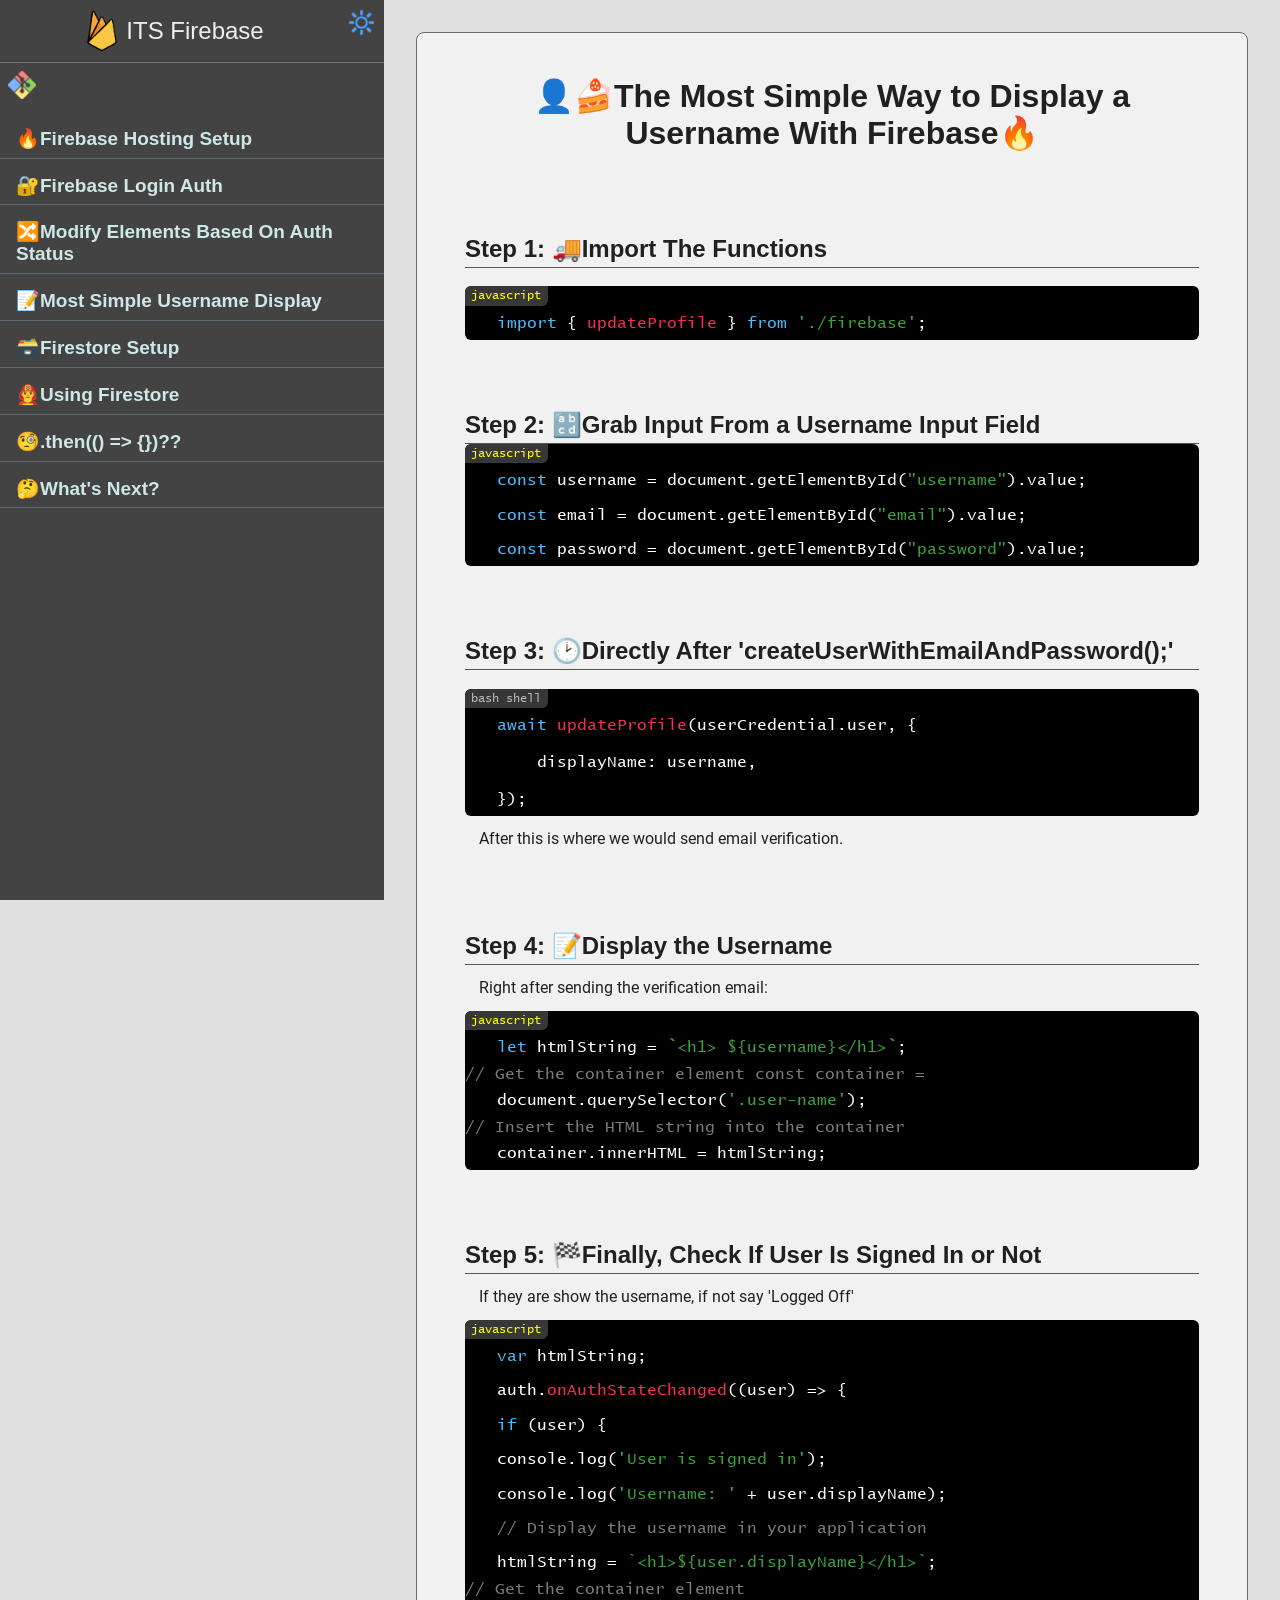
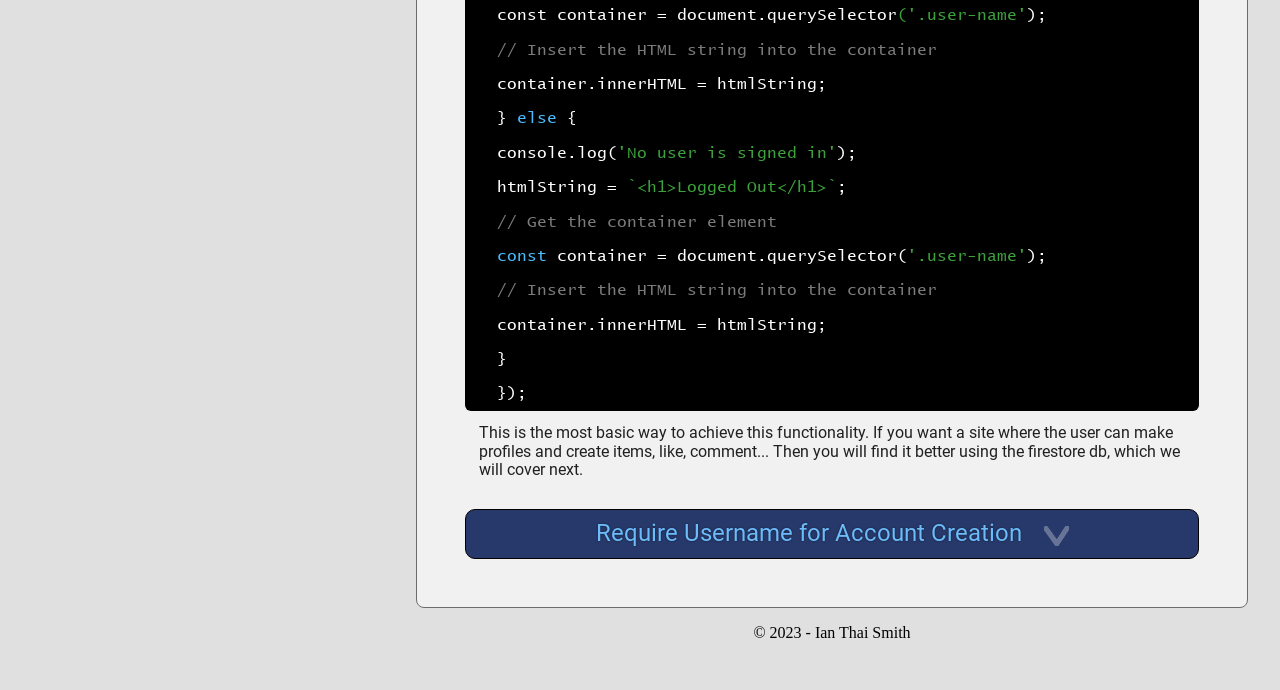
<file: html/firebase-most-simple-username-display.html>
<!DOCTYPE html>
<html lang="en">
  <head>
    <meta charset="UTF-8" />
    <meta name="viewport" content="width=device-width, initial-scale=1.0" />
    <link rel="stylesheet" href="/css/normalize.css" />
    <link rel="stylesheet" href="/css/style.css" />
    <title>👤🍰Easy Username Display</title>
  </head>
  <body>
    <!--!!!!!-->
    <!--! MAIN-WRAP -->
    <div class="main-wrap">
      <section class="article-wrap">
        <article class="article">
          <h1 class="article__heading">
            👤🍰The Most Simple Way to Display a Username With Firebase🔥
          </h1>
          <h2>Step 1: 🚚Import The Functions</h2>
          <br />
          <div class="code code--js">
            <p>
              <em class="blu">import</em> {<em class="red"> updateProfile</em> }
              <em class="blu">from</em> <em class="grn">'./firebase'</em>;
            </p>
          </div>
          <h2>Step 2: 🔡Grab Input From a Username Input Field</h2>
          <div class="code code--js">
            <p>
              <em class="blu">const</em> username = document.getElementById(<em
                class="grn"
                >"username"</em
              >).value;
            </p>
            <p>
              <em class="blu">const</em> email = document.getElementById(<em
                class="grn"
                >"email"</em
              >).value;
            </p>
            <p>
              <em class="blu">const</em> password = document.getElementById(<em
                class="grn"
                >"password"</em
              >).value;
            </p>
          </div>
          <h2>Step 3: 🕑Directly After 'createUserWithEmailAndPassword();'</h2>
          <br />
          <div class="code">
            <p>
              <em class="blu">await</em>
              <em class="red">updateProfile</em>(userCredential.user, {
              <br />
              <br />
              &nbsp;&nbsp;&nbsp;&nbsp;displayName: username,
              <br />
              <br />
              });
            </p>
          </div>
          <p>After this is where we would send email verification.</p>
          <h2>Step 4: 📝Display the Username</h2>
          <p>Right after sending the verification email:</p>
          <div class="code code--js">
            <p>
              <em class="blu">let</em> htmlString =
              <em class="grn">
                <strong>`</strong>&lt;h1&gt; ${username}&lt;/h1&gt;<strong
                  >`</strong
                ></em
              >;
            </p>

            <em class="comnt"
              >// Get the container element const container =</em
            >
            <p>document.querySelector(<em class="grn">'.user-name'</em>);</p>
            <em class="comnt">// Insert the HTML string into the container</em>
            <p>container.innerHTML = htmlString;</p>
          </div>
          <h2>Step 5: 🏁Finally, Check If User Is Signed In or Not</h2>
          <p>If they are show the username, if not say 'Logged Off'</p>
          <div class="code code--js">
            <p><em class="blu">var</em> htmlString;</p>
            <p>auth.<em class="red">onAuthStateChanged</em>((user) => {</p>
            <p><em class="blu">if</em> (user) {</p>
            <p>console.log(<em class="grn">'User is signed in'</em>);</p>
            <p>
              console.log(<em class="grn">'Username: '</em> + user.displayName);
            </p>
            <p class="em comnt">// Display the username in your application</p>
            <p>
              htmlString =
              <em class="grn">`&lt;h1&gt;${user.displayName}&lt;/h1&gt;`</em>;
            </p>

            <pem class="comnt">// Get the container element</pem>

            <p>
              const container = document.querySelector<em class="grn"
                >('.user-name'</em
              >);
            </p>

            <p class="em comnt">// Insert the HTML string into the container</p>

            <p>container.innerHTML = htmlString;</p>
            <p>} <em class="blu">else</em> {</p>
            <p>console.log(<em class="grn">'No user is signed in'</em>);</p>
            <p>
              htmlString =
              <em class="grn">`&lt;h1&gt;Logged Out&lt;/h1&gt;`</em>;
            </p>

            <p><em class="comnt">// Get the container element</em></p>

            <p>
              <em class="blu">const</em> container = document.querySelector(<em
                class="grn"
                >'.user-name'</em
              >);
            </p>

            <p>
              <em class="comnt"
                >// Insert the HTML string into the container</em
              >
            </p>

            <p>container.innerHTML = htmlString;</p>
            <p>}</p>
            <p>});</p>
          </div>
          <p>
            This is the most basic way to achieve this functionality. If you
            want a site where the user can make profiles and create items, like,
            comment... Then you will find it better using the firestore db,
            which we will cover next.
          </p>
          <button class="btn moreInfoBtn">
            Require Username for Account Creation
          </button>
          <div class="hidden btn--more-info-box">
            <h3>Simply add these conditions to your create user function</h3>
            <div class="code">
              <p>async function CreateUser() {</p>
              <br />
              <p>createUserBtn.addEventListener('click', async (e) => {</p>
              <p>e.preventDefault();</p>
              <br />
              <p>const username = document.getElementById("username").value;</p>
              <p>const email = document.getElementById("email").value;</p>
              <p>const password = document.getElementById("password").value;</p>
              <br />
              <p>
                <em class="grn"
                  >if(!auth.currentUser && username !== null && username.trim()
                  !== ""){</em
                >
              </p>
              <br />
              <p>try {</p>
              <p>
                <em class="comnt"
                  >// Create a new user with email and password</em
                >
              </p>
              <p>userCredential = await createUserWithEmailAndPassword(</p>
              <p>auth,</p>
              <p>email,</p>
              <p>password</p>
              <p>);</p>
              <p><em class="comnt">// Add the username to user data</em></p>
              <p>await updateProfile(userCredential.user, {</p>
              <p>displayName: username,</p>
              <p>});</p>
              <br />
              <br />
              <p>let htmlString = `&lt;h1&gt;${username}&lt;/h1&gt;`;</p>

              <p><em class="comnt">// Get the container element</em></p>

              <p>const container = document.querySelector('.user-name');</p>

              <p>
                <em class="comnt"
                  >// Insert the HTML string into the container</em
                >
              </p>
              <br />
              <p>container.innerHTML = htmlString;</p>
              <p><em class="comnt">// Send email verification</em></p>
              <p>await sendEmailVerification(userCredential.user);</p>
              <p>
                <em class="comnt"
                  >// Inform the user to check their email for verification</em
                >
              </p>
              <p>
                alert("CREATED: " + username + "!!! Please check your email for
                verification.💌📬");
              </p>
              <p>
                <em class="comnt">
                  // Optionally, redirect the user to a verification page or log
                  them in immediately
                </em>
              </p>

              <p><em class="comnt">// Your HTML string</em></p>
              <p>}</p>
              <p>catch (error) {</p>
              <p>console.error("Registration error:", error.message);</p>
              <p>alert("‼🧨💣‼ERR: " + error);</p>
              <p>}</p>
              <br />
              <p><em class="grn">}</em></p>
              <p><em class="grn">else if(auth.currentUser){</em></p>
              <p>
                alert("📗You already have an account and are logged in!!👍")
              </p>
              <p>
                <em class="grn"
                  >} else if(username === null || username.trim() === "") {</em
                >
              </p>
              <p>alert('🚫😲you forgot to create a username!!!!!🤯');</p>
              <p><em class="grn">}</em></p>
              <br />
              <p>});</p>
              <p>}</p>
            </div>
          </div>
        </article>
      </section>
    </div>
    <!--! MAIN-WRAP -->
    <!--! !!!!!!! -->
    <script src="/JS/dynamic-nav.js"></script>
    <script src="/JS/dropdown-more-info.js"></script>
  </body>
</html>
</file>
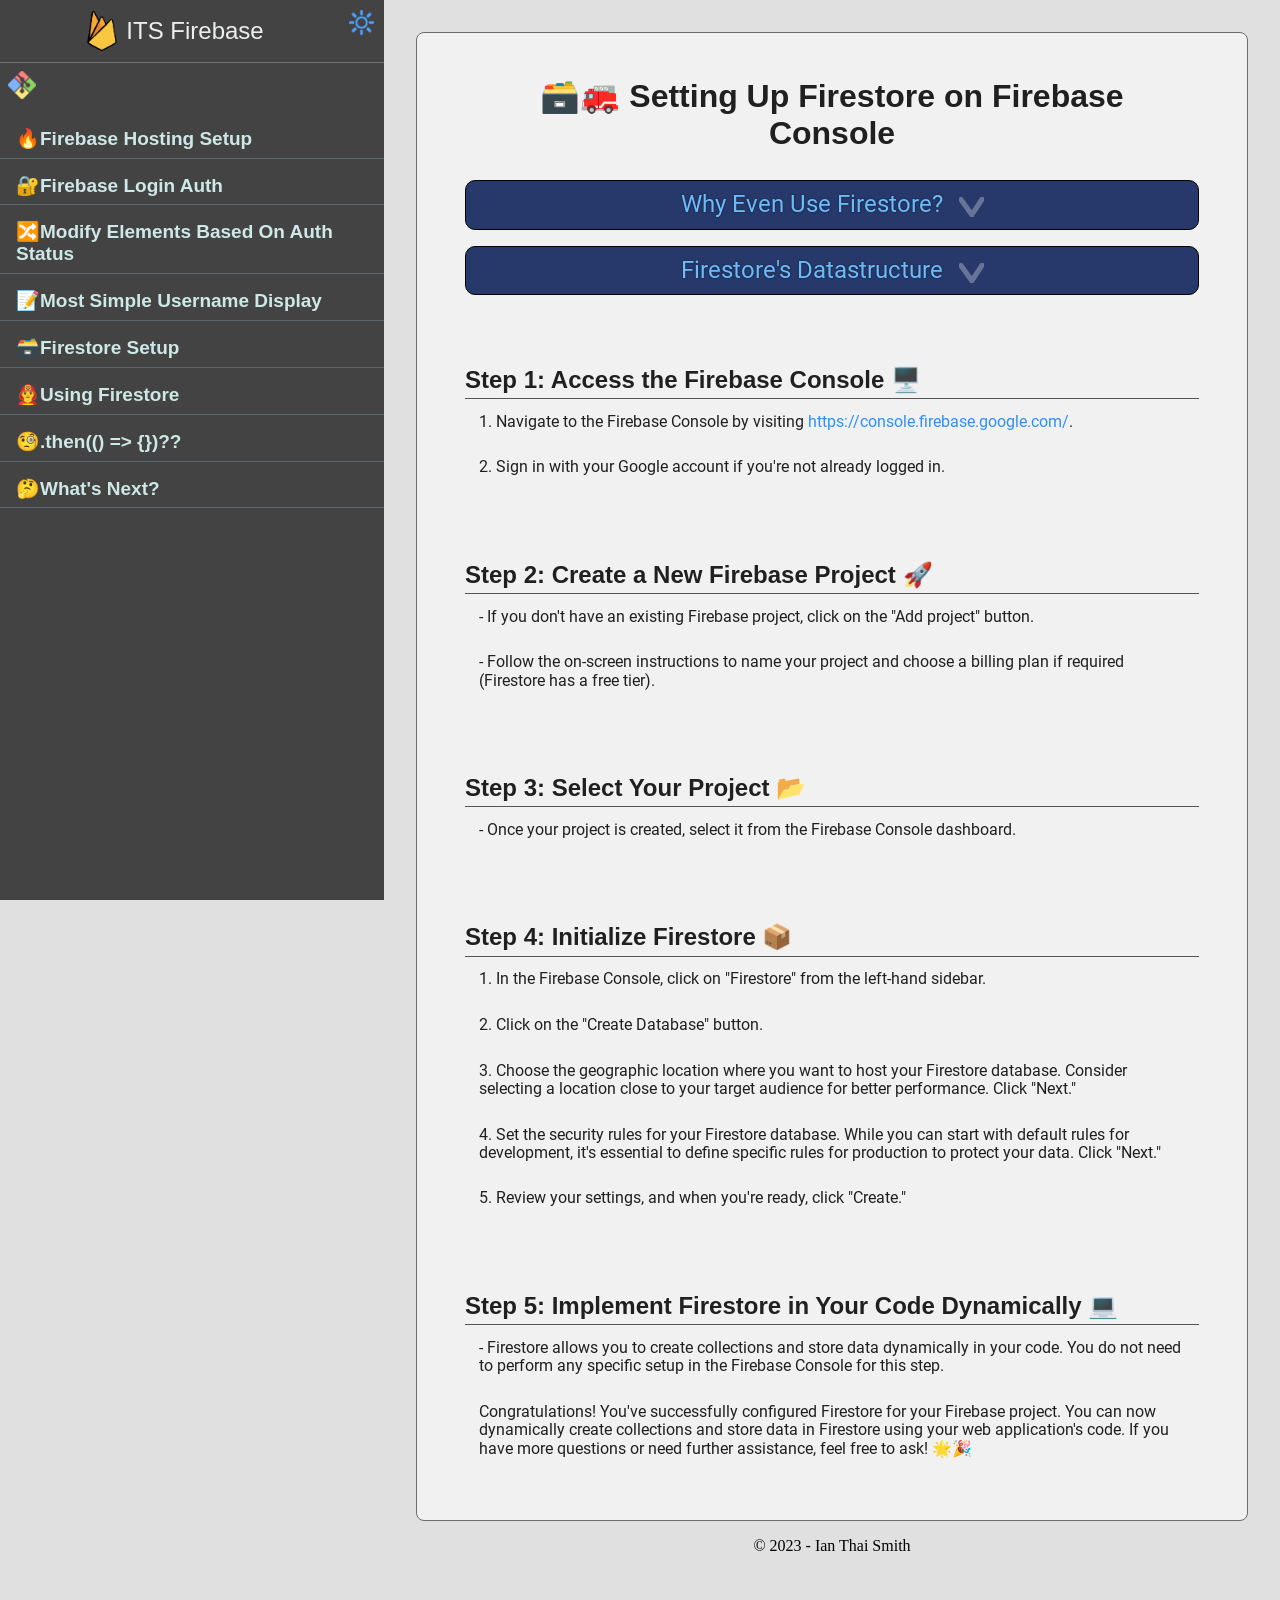
<file: html/firestore-setup.html>
<!DOCTYPE html>
<html lang="en">
  <head>
    <meta charset="UTF-8" />
    <meta name="viewport" content="width=device-width, initial-scale=1.0" />
    <link rel="stylesheet" href="/css/normalize.css" />
    <link rel="stylesheet" href="/css/style.css" />
    <title>🗃🚒Firestore Setup</title>
  </head>
  <body>
    <!--!!!!!-->
    <!--! MAIN-WRAP -->
    <div class="main-wrap">
      <section class="article-wrap">
        <article class="article">
          <h1 class="article__heading">
            🗃️🚒 Setting Up Firestore on Firebase Console
          </h1>
          <button class="btn moreInfoBtn">Why Even Use Firestore?</button>
          <div class="hidden btn--more-info-box">
            <h1>
              😱👾Don't get overwhelmed. These are just exposure examples.
            </h1>
            <!-- Firestore Advantages Section -->
            <h2>Using Firestore for Enhanced Data Management 📊</h2>

            <p>
              Firestore, a powerful database solution, offers unparalleled
              advantages for managing user profiles, comments, likes, and other
              user-centric data in your project. Let's explore how to harness
              its capabilities:
            </p>

            <!-- Structured Data Advantage -->
            <h3>Structured Data 📂</h3>
            <p>
              Firestore excels in structuring data for easy query and
              organization. Create collections and documents to represent
              diverse data types, simplifying data management.
            </p>

            <!-- Scalability Advantage -->
            <h3>Scalability 📈</h3>
            <p>
              Designed to scale with your application, Firestore handles growth
              seamlessly. It ensures optimal performance even with an expanding
              user base, making real-time features like live updates a breeze.
            </p>

            <!-- Advanced Querying Advantage -->
            <h3>Advanced Querying 🧙‍♂️</h3>
            <p>
              Firestore empowers you with robust querying abilities. Filter and
              sort data based on criteria, ideal for implementing search
              functionality, displaying comments, or showcasing liked recipes.
            </p>

            <!-- Flexibility Advantage -->
            <h3>Flexibility 🧘‍♂️</h3>
            <p>
              Beyond usernames, Firestore accommodates additional user-related
              data like profile pictures and biographies. Adapt and expand your
              data model as your application evolves.
            </p>

            <!-- Firestore Usage Examples Section -->
            <h2>Firestore Usage Examples</h2>

            <!-- User Profiles Example -->
            <h3>User Profiles 🙋‍♂️</h3>
            <p>
              <strong>Creating a User Profile:</strong>
            </p>

            <div class="code code--js">
              <p>
                <em class="comnt"
                  >// Create a user profile document during registration or
                  login</em
                >
              </p>
              <p>
                <em class="blu">const</em> userDocRef =
                <em class="red">doc</em>(db, <em class="grn">"users"</em>,
                user.uid);
              </p>
              <p>
                <em class="blu">await</em>
                <em class="red">setDoc</em>(userDocRef, {
              </p>
              <p>username: <em class="grn">"user123"</em>,</p>
              <p>
                <em class="comnt"
                  >// Add more user profile data like profile picture, bio,
                  etc.</em
                >
              </p>
              <p>});</p>
              <br />
              <p><em class="comnt">// Retrieve user profile data</em></p>
              <p>
                <em class="blu">const</em> userSnapshot =
                <em class="blu">await</em>
                <em class="red">getDoc</em>(userDocRef);
              </p>
              <p><em class="blu">const</em> userData = userSnapshot.data();</p>
              <br />
              <p><em class="comnt">// Update user profile data</em></p>
              <p>
                <em class="blu">await</em>
                <em class="red">updateDoc</em>(userDocRef, {
              </p>
              <p>bio: <em class="grn">"I love cooking!"</em>,</p>
              <p>});</p>
            </div>

            <!-- Comments Example -->
            <h3>Comments 💬</h3>
            <p>
              <strong>Creating Comments:</strong>
            </p>

            <div class="code code--js">
              <p>
                <em class="comnt"
                  >// Create a comment document linked to a recipe</em
                >
              </p>
              <p>
                <em class="blu">const</em> commentCollectionRef =
                <em class="red">collection</em>(db,
                <em class="grn">"recipes"</em>,
                <em class="grn">"recipe123"</em>,
                <em class="grn">"comments"</em>);
              </p>
              <p>
                <em class="blu">await</em>
                <em class="red">addDoc</em>(commentCollectionRef, {
              </p>
              <p>userId: user.uid,</p>
              <p>content: <em class="grn">"This recipe is amazing!"</em>,</p>
              <p>
                timestamp: <em class="blu">new</em> <em class="red">Date</em>(),
              </p>
              <p>});</p>
              <br />
              <p><em class="comnt">// Retrieve comments for a recipe</em></p>
              <p>
                <em class="blu">const</em> commentsSnapshot =
                <em class="blu">await</em>
                <em class="red">getDocs</em>(commentCollectionRef);
              </p>
              <p>
                <em class="blu">const</em> comments =
                commentsSnapshot.docs.map((doc) => doc.data());
              </p>
            </div>

            <!-- Likes Example -->
            <h3>Likes ❤️</h3>
            <p>
              <strong>Recording Likes:</strong>
            </p>

            <div class="code code--js">
              <p>
                <em class="comnt"
                  >// Create a like document to track user likes for a
                  recipe</em
                >
              </p>
              <p>
                <em class="blu">const</em> likeCollectionRef =
                <em class="red">collection</em>(db,
                <em class="grn">"recipes"</em>,
                <em class="grn">"recipe456"</em>, <em class="grn">"likes"</em>);
              </p>
              <p>
                <em class="blu">await</em>
                <em class="red">addDoc</em>(likeCollectionRef, {
              </p>
              <p>userId: user.uid,</p>
              <p>
                timestamp: <em class="blu">new</em> <em class="red">Date</em>(),
              </p>
              <p>});</p>
              <br />
              <p>
                <em class="comnt">// Get the number of likes for a recipe</em>
              </p>
              <p>
                <em class="blu">const</em> likesSnapshot =
                <em class="blu">await</em>
                <em class="red">getDocs</em>(likeCollectionRef);
              </p>
              <p><em class="blu">const</em> likeCount = likesSnapshot.size;</p>
            </div>

            <!-- Conclusion Section -->
            <h2>Conclusion</h2>

            <!-- Recap of Techniques -->
            <h3>Recap of Techniques 📝</h3>
            <p>
              <strong>Modifying HTML Elements:</strong> For minor changes within
              existing elements.
            </p>
            <p>
              <strong>Injecting New HTML Code:</strong> For replacing entire
              sections or integrating static content.
            </p>
            <p>
              <strong>Dynamic Class Insertion:</strong> For controlling element
              visibility or behavior based on user authorization.
            </p>

            <!-- Best Practices -->
            <h3>Best Practices 🌟</h3>
            <p>
              - Prioritize security by validating and sanitizing injected HTML.
            </p>
            <p>- Consider the performance impact of your choice.</p>
            <p>
              - Balance the methods for an efficient and user-friendly web
              application.
            </p>

            <!-- Next Steps -->
            <h3>Next Steps 🚀</h3>
            <p>
              Apply the techniques to your web application, enhancing user
              experience and adaptability.
            </p>

            <p>
              By following this enriched tutorial with code examples, you now
              possess the knowledge and practical skills to create a dynamic web
              application that adapts seamlessly to user authentication status
              using Firebase. Your website will shine with personalized touches
              and a visually appealing design! 🌟🖥️🎨
            </p>
          </div>
          <button class="btn moreInfoBtn">Firestore's Datastructure</button>
          <div class="hidden btn--more-info-box">
            <p>
              <b
                >If you have never seen this before prepare for confusion. If
                you have seen this before and are trying to understand, just
                keep going over it.</b
              >
            </p>
            <h1>📂 Organizing Data in Firestore</h1>

            <p>
              In Firestore, data is organized in a hierarchical structure as
              follows:
            </p>

            <p>
              1. <strong>Collections</strong>: Collections are containers for
              organizing related documents. You can think of collections as
              similar to tables in a traditional relational database or as
              folders in a file system. Collections can contain documents and,
              optionally, other subcollections.
            </p>

            <p>
              2. <strong>Documents</strong>: Documents are individual pieces of
              data within a collection. You can think of documents as similar to
              rows in a table or as individual files in a folder. Each document
              contains fields, which are key-value pairs representing the data.
            </p>

            <p>
              3. <strong>Fields</strong>: Fields are the actual data within a
              document. Fields can hold various types of data, including
              strings, numbers, arrays, maps, and references to other documents
              or subcollections.
            </p>

            <p>
              4. <strong>Subcollections</strong>: Documents can also contain
              subcollections. This allows for a nested structure, similar to
              having collections within collections. Subcollections can contain
              their own documents, and the nesting can continue as needed.
            </p>

            <p>Here's a visual representation:</p>

            <div class="code code--file-struct">
              <p>- Collection: "recipes"</p>
              <p>&nbsp;&nbsp;- Document: "recipe123"</p>
              <p>
                &nbsp;&nbsp;&nbsp;&nbsp;- Field: "title" -> "Spaghetti
                Carbonara"
              </p>
              <p>
                &nbsp;&nbsp;&nbsp;&nbsp;- Field: "ingredients" -> ["Pasta",
                "Eggs", "Bacon"]
              </p>
              <p>
                &nbsp;&nbsp;&nbsp;&nbsp;&nbsp;&nbsp;- Subcollection: "comments"
              </p>
              <p>
                &nbsp;&nbsp;&nbsp;&nbsp;&nbsp;&nbsp;&nbsp;&nbsp;- Document:
                "comment456"
              </p>
              <p>
                &nbsp;&nbsp;&nbsp;&nbsp;&nbsp;&nbsp;&nbsp;&nbsp;&nbsp;&nbsp;-
                Field: "user" -> "user789"
              </p>
              <p>
                &nbsp;&nbsp;&nbsp;&nbsp;&nbsp;&nbsp;&nbsp;&nbsp;&nbsp;&nbsp;-
                Field: "text" -> "Delicious!"
              </p>
              <p>
                &nbsp;&nbsp;&nbsp;&nbsp;&nbsp;&nbsp;&nbsp;&nbsp;- Document:
                "comment789"
              </p>
              <p>
                &nbsp;&nbsp;&nbsp;&nbsp;&nbsp;&nbsp;&nbsp;&nbsp;&nbsp;&nbsp;-
                Field: "user" -> "user123"
              </p>
              <p>
                &nbsp;&nbsp;&nbsp;&nbsp;&nbsp;&nbsp;&nbsp;&nbsp;&nbsp;&nbsp;-
                Field: "text" -> "I love this recipe!"
              </p>
              <p>&nbsp;&nbsp;- Document: "recipe456"</p>
              <p>
                &nbsp;&nbsp;&nbsp;&nbsp;&nbsp;&nbsp;- Field: "title" ->
                "Chocolate Cake"
              </p>
              <p>
                &nbsp;&nbsp;&nbsp;&nbsp;&nbsp;&nbsp;- Field: "ingredients" ->
                ["Flour", "Sugar", "Cocoa"]
              </p>
            </div>

            <p>In the example above:</p>

            <p>- "recipes" is a collection.</p>
            <p>
              - "recipe123" and "recipe456" are documents within the "recipes"
              collection.
            </p>
            <p>
              - Each document contains fields like "title," "ingredients," and
              subcollections like "comments."
            </p>
            <p>
              - "comments" is a subcollection within each recipe document, and
              it contains its own documents representing comments.
            </p>

            <p>
              This hierarchical structure allows you to organize data
              efficiently and represent complex relationships in your
              application. You can query, retrieve, and manipulate data at any
              level of this structure to meet your application's needs.
              Firestore's flexibility in handling nested collections and
              documents is one of its strengths for structuring and querying
              data.
            </p>
          </div>

          <!--^      STEP ONE          **********************************************************-->
          <h2>Step 1: Access the Firebase Console 🖥️</h2>
          <p>
            1. Navigate to the Firebase Console by visiting
            <a href="https://console.firebase.google.com/" target="_blank"
              >https://console.firebase.google.com/</a
            >.
          </p>
          <p>
            2. Sign in with your Google account if you're not already logged in.
          </p>

          <h2>Step 2: Create a New Firebase Project 🚀</h2>
          <p>
            - If you don't have an existing Firebase project, click on the "Add
            project" button.
          </p>
          <p>
            - Follow the on-screen instructions to name your project and choose
            a billing plan if required (Firestore has a free tier).
          </p>

          <h2>Step 3: Select Your Project 📂</h2>
          <p>
            - Once your project is created, select it from the Firebase Console
            dashboard.
          </p>

          <h2>Step 4: Initialize Firestore 📦</h2>
          <p>
            1. In the Firebase Console, click on "Firestore" from the left-hand
            sidebar.
          </p>
          <p>2. Click on the "Create Database" button.</p>
          <p>
            3. Choose the geographic location where you want to host your
            Firestore database. Consider selecting a location close to your
            target audience for better performance. Click "Next."
          </p>
          <p>
            4. Set the security rules for your Firestore database. While you can
            start with default rules for development, it's essential to define
            specific rules for production to protect your data. Click "Next."
          </p>
          <p>5. Review your settings, and when you're ready, click "Create."</p>

          <h2>Step 5: Implement Firestore in Your Code Dynamically 💻</h2>
          <p>
            - Firestore allows you to create collections and store data
            dynamically in your code. You do not need to perform any specific
            setup in the Firebase Console for this step.
          </p>

          <p>
            Congratulations! You've successfully configured Firestore for your
            Firebase project. You can now dynamically create collections and
            store data in Firestore using your web application's code. If you
            have more questions or need further assistance, feel free to ask!
            🌟🎉
          </p>
        </article>
      </section>
    </div>
    <!--! MAIN-WRAP -->
    <!--! !!!!!!! -->
    <script src="/JS/dynamic-nav.js"></script>
    <script src="/JS/dropdown-more-info.js"></script>
  </body>
</html>
</file>
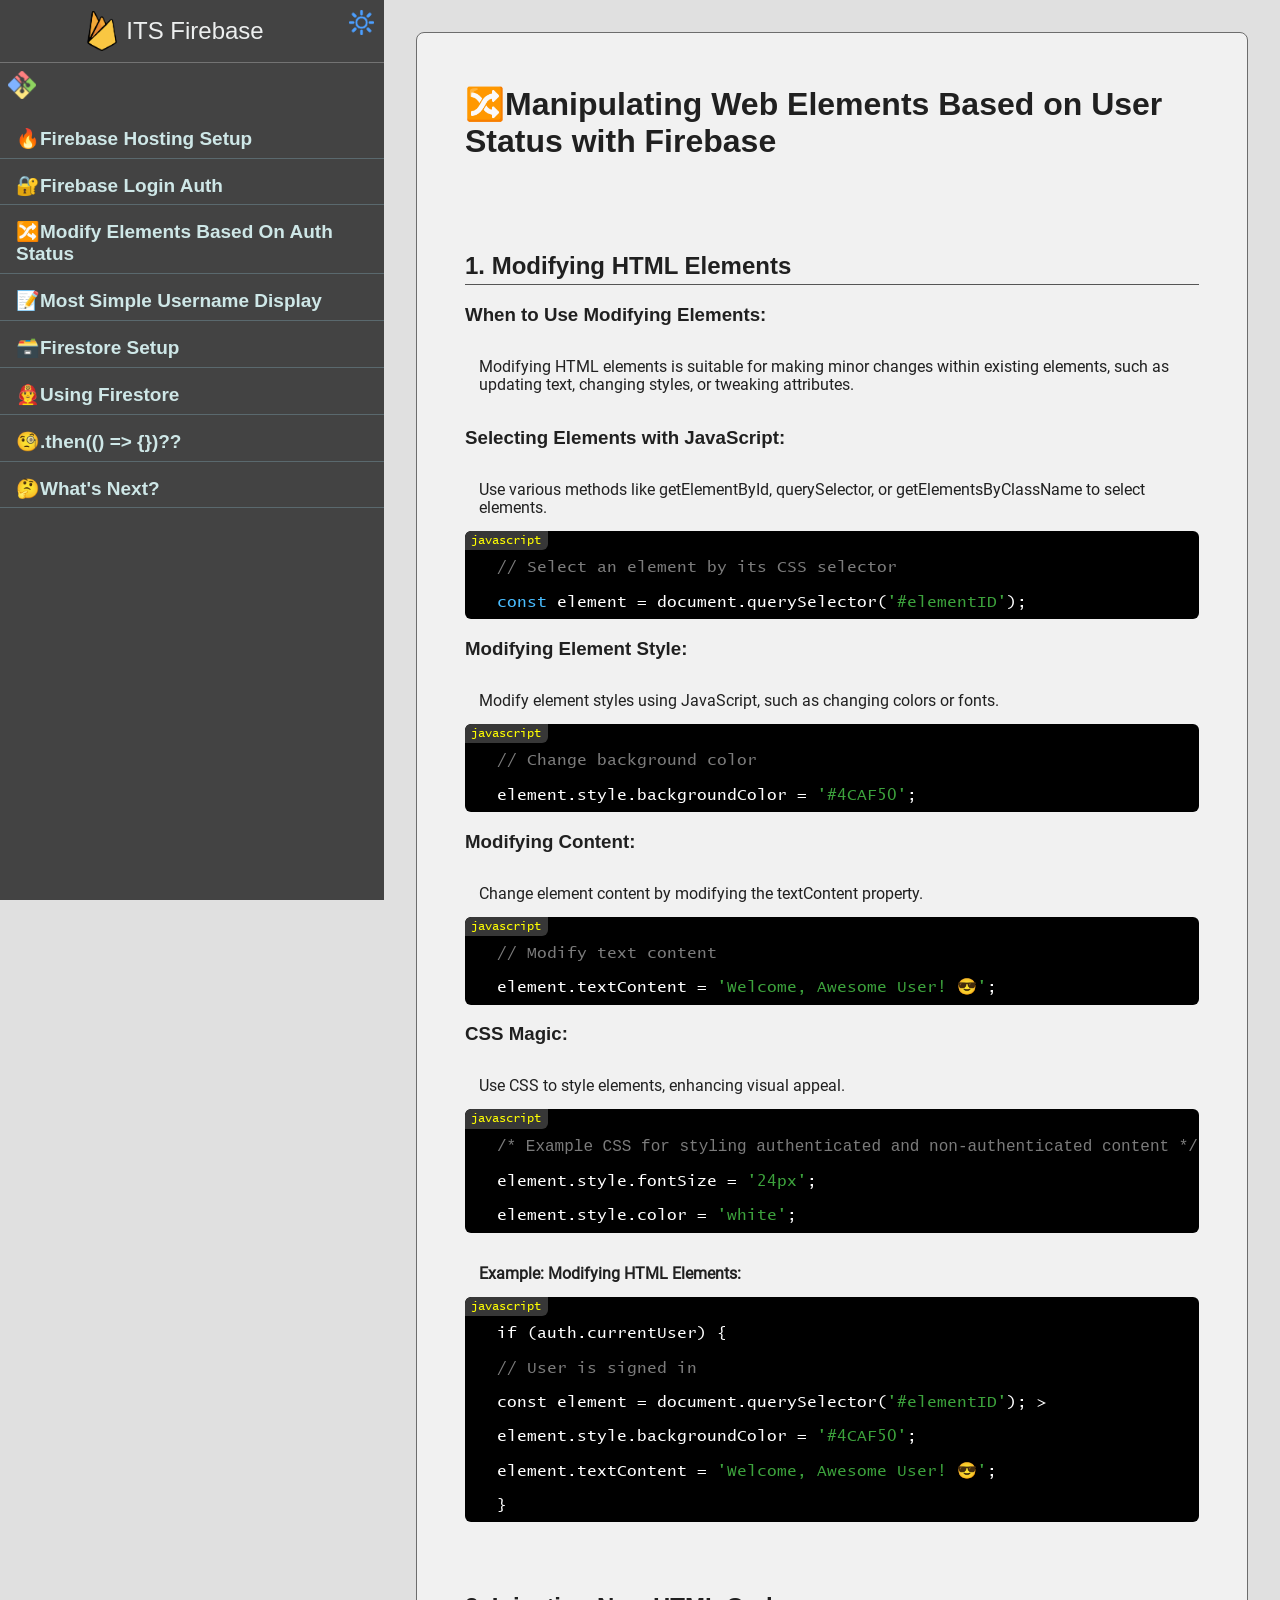
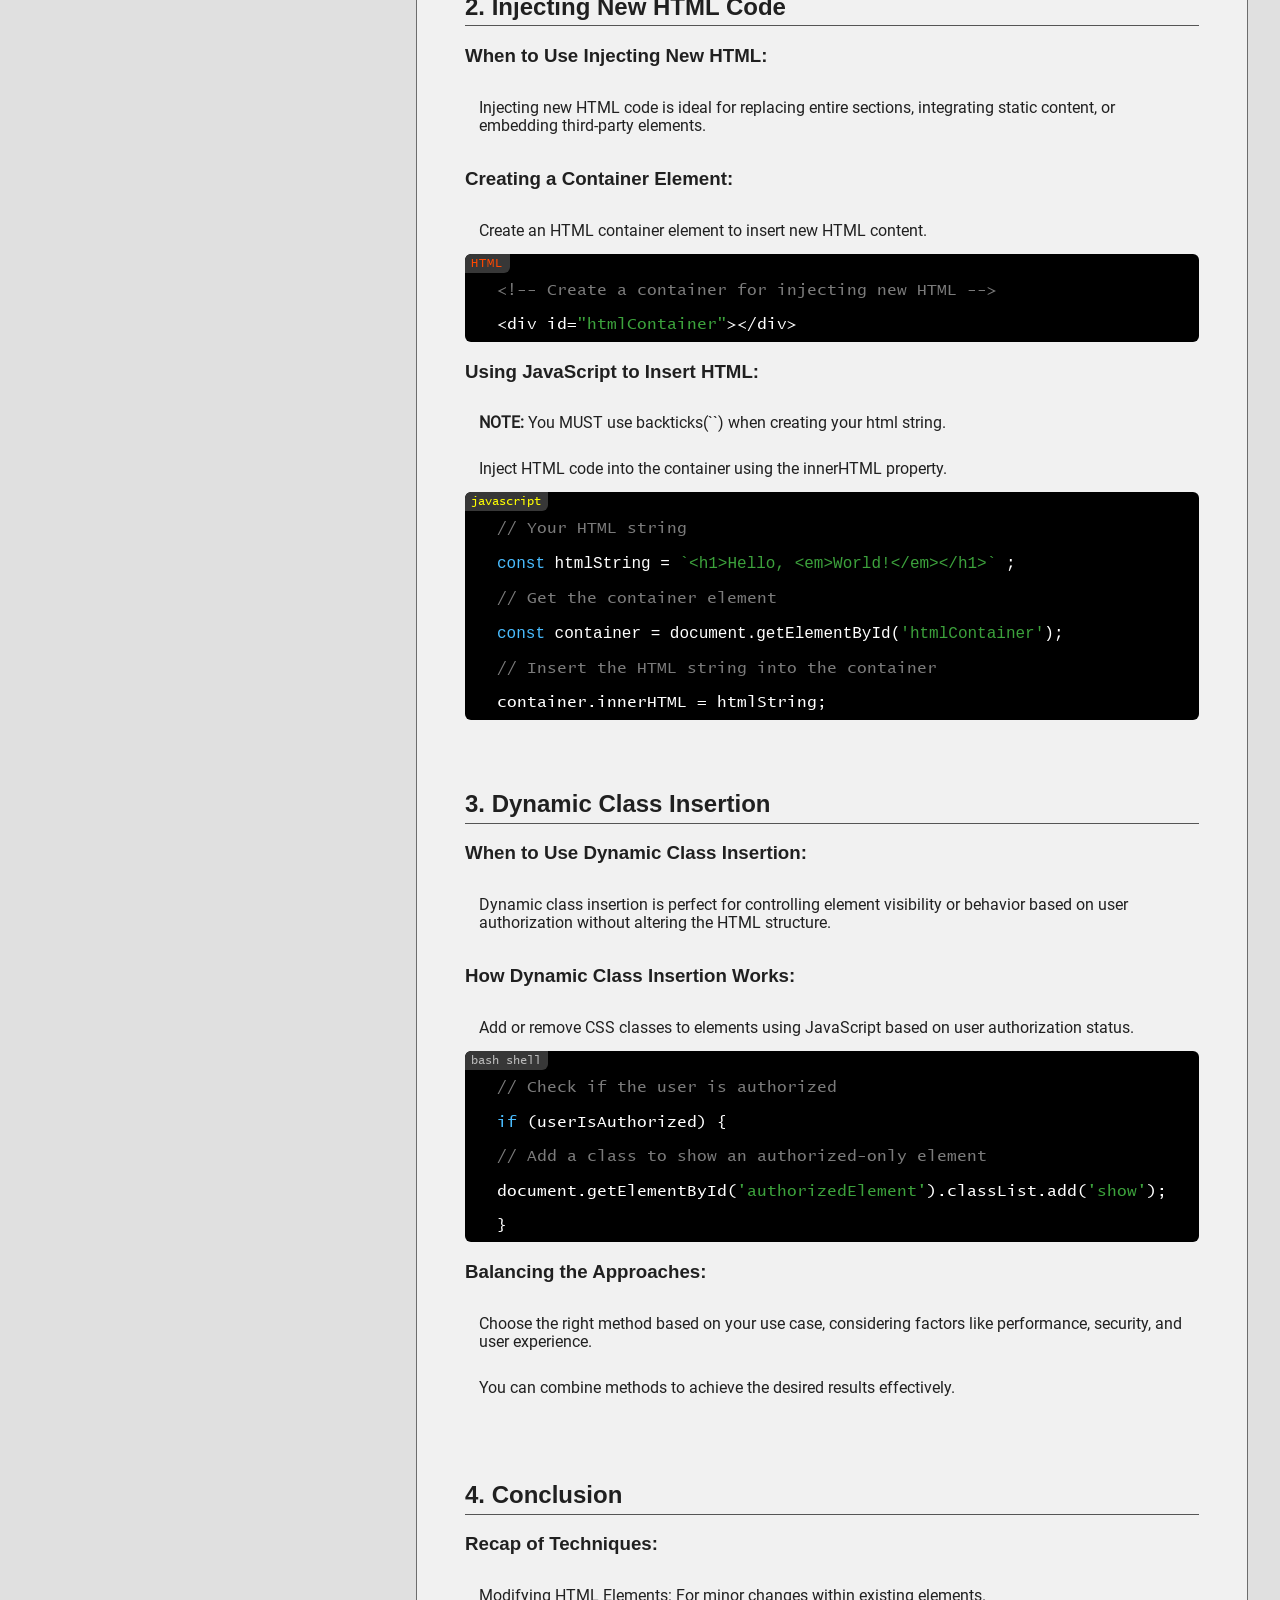
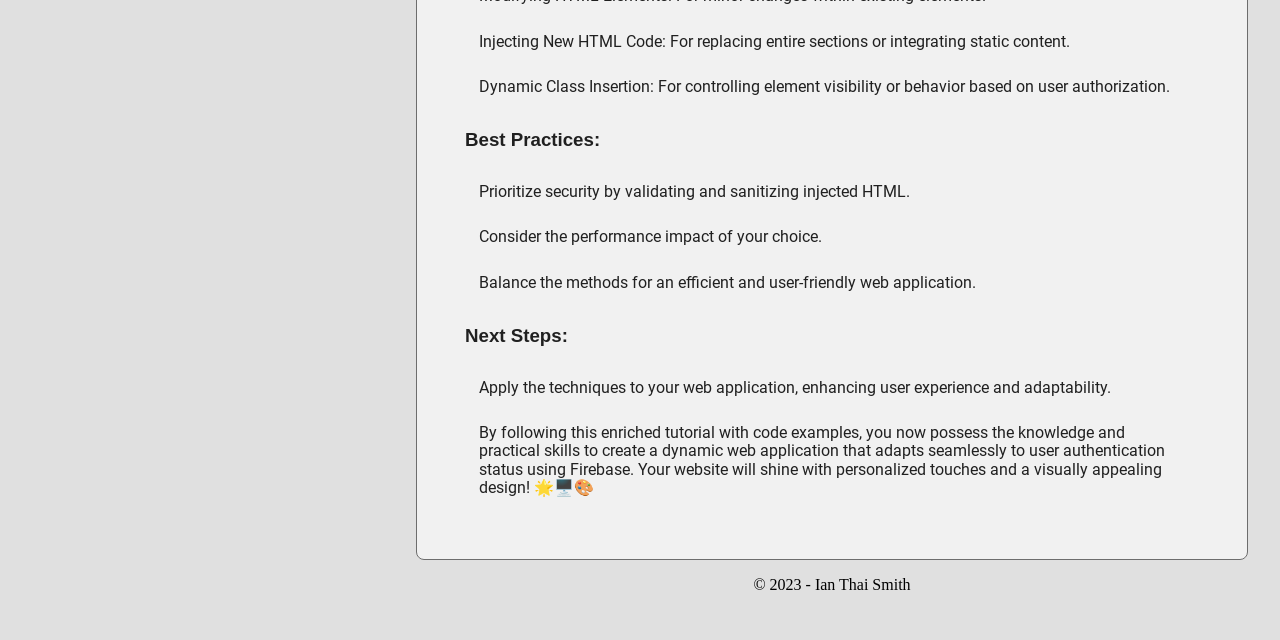
<file: html/modify-elements-for-auth-users.html>
<!DOCTYPE html>
<html lang="en">
  <head>
    <meta charset="UTF-8" />
    <meta name="viewport" content="width=device-width, initial-scale=1.0" />
    <link rel="stylesheet" href="/css/normalize.css" />
    <link rel="stylesheet" href="/css/style.css" />
    <title>🔀Modify Page Elements</title>
  </head>
  <body>
    <!--!!!!!-->
    <!--! MAIN-WRAP -->
    <div class="main-wrap">
      <section class="article-wrap">
        <article class="article">
          <h1>
            🔀Manipulating Web Elements Based on User Status with Firebase
          </h1>

          <h2>1. Modifying HTML Elements</h2>

          <h3>When to Use Modifying Elements:</h3>
          <p>
            Modifying HTML elements is suitable for making minor changes within
            existing elements, such as updating text, changing styles, or
            tweaking attributes.
          </p>

          <h3>Selecting Elements with JavaScript:</h3>
          <p>
            Use various methods like getElementById, querySelector, or
            getElementsByClassName to select elements.
          </p>

          <div class="code code--js">
            <p>
              <em class="comnt">// Select an element by its CSS selector</em>
            </p>
            <p>
              <em class="blu">const</em> element = document.querySelector(<em
                class="grn"
                >'#elementID'</em
              >);
            </p>
          </div>

          <h3>Modifying Element Style:</h3>
          <p>
            Modify element styles using JavaScript, such as changing colors or
            fonts.
          </p>

          <div class="code code--js">
            <p><em class="comnt">// Change background color</em></p>
            <p>
              element.style.backgroundColor = <em class="grn">'#4CAF50'</em>;
            </p>
          </div>

          <h3>Modifying Content:</h3>
          <p>Change element content by modifying the textContent property.</p>

          <div class="code code--js">
            <p><em class="comnt">// Modify text content</em></p>
            <p>
              element.textContent =
              <em class="grn">'Welcome, Awesome User! 😎'</em>;
            </p>
          </div>

          <h3>CSS Magic:</h3>
          <p>Use CSS to style elements, enhancing visual appeal.</p>

          <div class="code code--js">
            <p>
              <code
                ><em class="comnt">
                  /* Example CSS for styling authenticated and non-authenticated
                  content */
                </em></code
              >
            </p>
            <p>element.style.fontSize = <em class="grn">'24px'</em>;</p>
            <p>element.style.color = <em class="grn">'white'</em>;</p>
          </div>
          <br />
          <p><strong>Example: Modifying HTML Elements:</strong></p>
          <div class="code code--js">
            <p>if (auth.currentUser) {</p>
            <p><em class="comnt">// User is signed in</em></p>
            <p>
              const element = document.querySelector(<em class="grn"
                >'#elementID'</em
              >); >
            </p>
            <p>
              element.style.backgroundColor = <em class="grn">'#4CAF50'</em>;
            </p>
            <p>
              element.textContent =
              <em class="grn">'Welcome, Awesome User! 😎'</em>;
            </p>
            <p>}</p>
          </div>

          <h2>2. Injecting New HTML Code</h2>

          <h3>When to Use Injecting New HTML:</h3>
          <p>
            Injecting new HTML code is ideal for replacing entire sections,
            integrating static content, or embedding third-party elements.
          </p>

          <h3>Creating a Container Element:</h3>
          <p>Create an HTML container element to insert new HTML content.</p>

          <div class="code code--html">
            <p>
              <em class="comnt"
                >&lt;!-- Create a container for injecting new HTML --&gt;</em
              >
            </p>
            <p>
              &lt;div id=<em class="grn">"htmlContainer"</em>&gt;&lt;/div&gt;
            </p>
          </div>

          <h3>Using JavaScript to Insert HTML:</h3>
          <p>
            <b>NOTE: </b>You MUST use backticks(``) when creating your html
            string.
          </p>
          <p>
            Inject HTML code into the container using the innerHTML property.
          </p>

          <div class="code code--js">
            <p><em class="comnt">// Your HTML string</em></p>
            <p>
              <code
                ><em class="blu">const</em> htmlString =
                <em class="grn">
                  `&lt;h1&gt;Hello, &lt;em&gt;World!&lt;/em&gt;&lt;/h1&gt;` </em
                >;</code
              >
            </p>
            <p><em class="comnt">// Get the container element</em></p>
            <p>
              <code
                ><em class="blu">const</em> container =
                document.getElementById(<em class="grn">'htmlContainer'</em
                >);</code
              >
            </p>
            <p>
              <em class="comnt"
                >// Insert the HTML string into the container</em
              >
            </p>
            <p>container.innerHTML = htmlString;</p>
          </div>

          <h2>3. Dynamic Class Insertion</h2>

          <h3>When to Use Dynamic Class Insertion:</h3>
          <p>
            Dynamic class insertion is perfect for controlling element
            visibility or behavior based on user authorization without altering
            the HTML structure.
          </p>

          <h3>How Dynamic Class Insertion Works:</h3>
          <p>
            Add or remove CSS classes to elements using JavaScript based on user
            authorization status.
          </p>

          <div class="code">
            <p><em class="comnt">// Check if the user is authorized</em></p>
            <p><em class="blu">if</em> (userIsAuthorized) {</p>
            <p>
              <em class="comnt"
                >// Add a class to show an authorized-only element</em
              >
            </p>
            <p>
              document.getElementById(<em class="grn">'authorizedElement'</em
              >).classList.add(<em class="grn">'show'</em>);
            </p>
            <p>}</p>
          </div>

          <h3>Balancing the Approaches:</h3>
          <p>
            Choose the right method based on your use case, considering factors
            like performance, security, and user experience.
          </p>

          <p>
            You can combine methods to achieve the desired results effectively.
          </p>

          <h2>4. Conclusion</h2>

          <h3>Recap of Techniques:</h3>
          <p>
            Modifying HTML Elements: For minor changes within existing elements.
          </p>
          <p>
            Injecting New HTML Code: For replacing entire sections or
            integrating static content.
          </p>
          <p>
            Dynamic Class Insertion: For controlling element visibility or
            behavior based on user authorization.
          </p>

          <h3>Best Practices:</h3>
          <p>Prioritize security by validating and sanitizing injected HTML.</p>
          <p>Consider the performance impact of your choice.</p>
          <p>
            Balance the methods for an efficient and user-friendly web
            application.
          </p>

          <h3>Next Steps:</h3>
          <p>
            Apply the techniques to your web application, enhancing user
            experience and adaptability.
          </p>

          <p>
            By following this enriched tutorial with code examples, you now
            possess the knowledge and practical skills to create a dynamic web
            application that adapts seamlessly to user authentication status
            using Firebase. Your website will shine with personalized touches
            and a visually appealing design! 🌟🖥️🎨
          </p>
        </article>
      </section>
    </div>
    <!--! MAIN-WRAP -->
    <!--! !!!!!!! -->
    <script src="/JS/dynamic-nav.js"></script>
  </body>
</html>
</file>
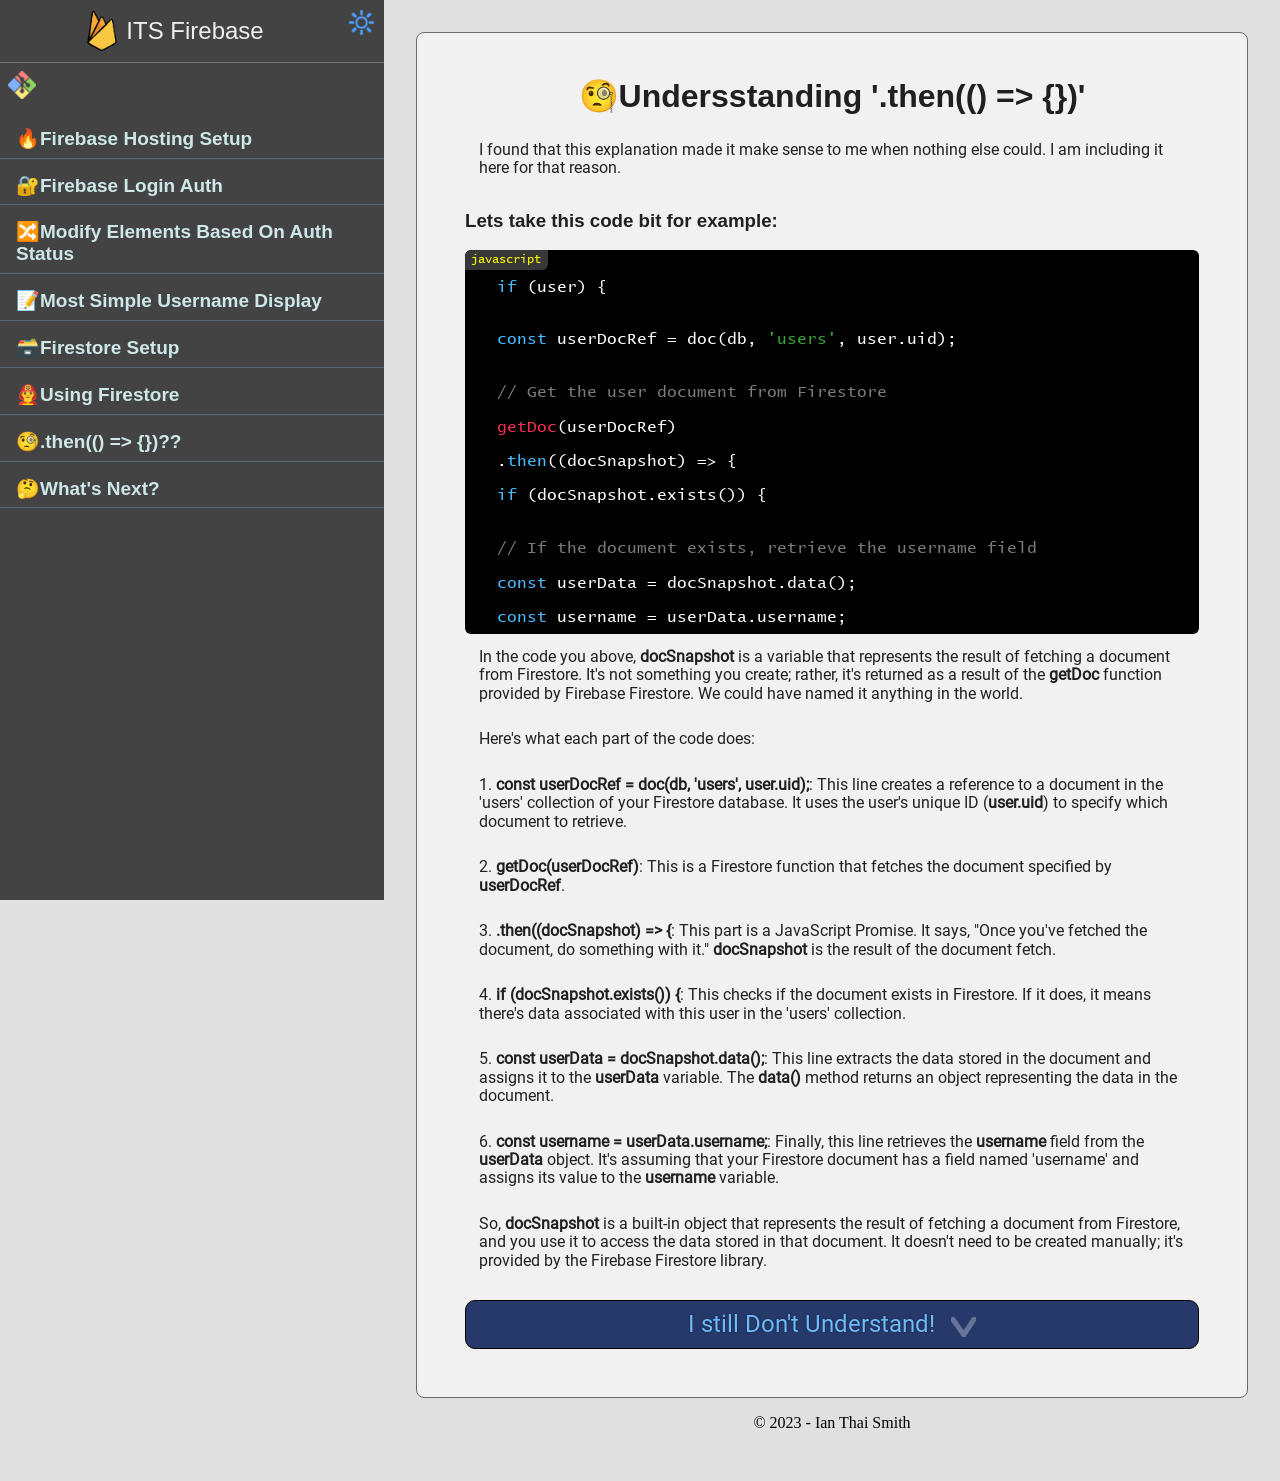
<file: html/understanding-then.html>
<!DOCTYPE html>
<html lang="en">
  <head>
    <meta charset="UTF-8" />
    <meta name="viewport" content="width=device-width, initial-scale=1.0" />
    <link rel="stylesheet" href="/css/normalize.css" />
    <link rel="stylesheet" href="/css/style.css" />
    <title>🧐.then(() => {})</title>
  </head>
  <body>
    <!--!!!!!-->
    <!--! MAIN-WRAP -->
    <div class="main-wrap">
      <section class="article-wrap">
        <article class="article">
          <h1 class="article__heading">🧐Undersstanding '.then(() => {})'</h1>
          <p>
            I found that this explanation made it make sense to me when nothing
            else could. I am including it here for that reason.
          </p>
          <h3>Lets take this code bit for example:</h3>
          <div class="code code--js">
            <p><em class="blu">if</em> (user) {</p>
            <br />
            <p>
              <em class="blu">const</em> userDocRef = doc(db,
              <em class="grn">'users'</em>, user.uid);
            </p>
            <br />
            <p>
              <em class="comnt">// Get the user document from Firestore</em>
            </p>
            <p><em class="red">getDoc</em>(userDocRef)</p>
            <p>.<em class="blu">then</em>((docSnapshot) => {</p>
            <p><em class="blu">if</em> (docSnapshot.exists()) {</p>
            <br />
            <p>
              <em class="comnt"
                >// If the document exists, retrieve the username field</em
              >
            </p>
            <p><em class="blu">const</em> userData = docSnapshot.data();</p>
            <p><em class="blu">const</em> username = userData.username;</p>
          </div>

          <p>
            In the code you above, <b>docSnapshot</b> is a variable that
            represents the result of fetching a document from Firestore. It's
            not something you create; rather, it's returned as a result of the
            <b>getDoc</b> function provided by Firebase Firestore. We could have
            named it anything in the world.
          </p>

          <p>Here's what each part of the code does:</p>

          <p>
            1. <b>const userDocRef = doc(db, 'users', user.uid);</b>: This line
            creates a reference to a document in the 'users' collection of your
            Firestore database. It uses the user's unique ID (<b>user.uid</b>)
            to specify which document to retrieve.
          </p>

          <p>
            2. <b>getDoc(userDocRef)</b>: This is a Firestore function that
            fetches the document specified by <b>userDocRef</b>.
          </p>

          <p>
            3. <b>.then((docSnapshot) => {</b>: This part is a JavaScript
            Promise. It says, "Once you've fetched the document, do something
            with it." <b>docSnapshot</b> is the result of the document fetch.
          </p>

          <p>
            4. <b>if (docSnapshot.exists()) {</b>: This checks if the document
            exists in Firestore. If it does, it means there's data associated
            with this user in the 'users' collection.
          </p>

          <p>
            5. <b>const userData = docSnapshot.data();</b>: This line extracts
            the data stored in the document and assigns it to the
            <b>userData</b> variable. The <b>data()</b> method returns an object
            representing the data in the document.
          </p>

          <p>
            6. <b>const username = userData.username;</b>: Finally, this line
            retrieves the <b>username</b> field from the <b>userData</b> object.
            It's assuming that your Firestore document has a field named
            'username' and assigns its value to the <b>username</b> variable.
          </p>

          <p>
            So, <b>docSnapshot</b> is a built-in object that represents the
            result of fetching a document from Firestore, and you use it to
            access the data stored in that document. It doesn't need to be
            created manually; it's provided by the Firebase Firestore library.
          </p>
          <button class="btn moreInfoBtn">I still Don't Understand!</button>
          <div class="hidden btn--more-info-box">
            <h1>Understanding Promises and .then in JavaScript</h1>

            <p>
              Yes, that's correct! When you use the <code>.then</code> method in
              a Promise chain, the arrow function (or callback function) you
              provide to <code>.then</code> holds the return value of the
              preceding function in the chain.
            </p>

            <h2>Here's how it works:</h2>

            <p>
              1. You start with a Promise, which is a special JavaScript object
              representing an asynchronous operation.
            </p>
            <p>
              2. You chain <code>.then</code> methods to the Promise. Each
              <code>.then</code> method takes a callback function as an
              argument. This callback function will be called when the preceding
              Promise resolves (i.e., when the asynchronous operation is
              successful).
            </p>
            <p>
              3. Inside the callback function of <code>.then</code>, you can
              access the result or value that the preceding Promise resolved
              with. This value is typically passed as an argument to the
              callback function.
            </p>

            <h2>Here's an example to illustrate:</h2>

            <div class="code code--js">
              <p>&nbsp;someAsyncFunction()</p>
              <p>
                &nbsp;&nbsp;&nbsp;&nbsp;.<em class="blu">then</em>((result) => {
              </p>
              <p>
                &nbsp;&nbsp;&nbsp;&nbsp;&nbsp;&nbsp;&nbsp;&nbsp;<em
                  class="comnt"
                >
                  // This function is called when 'someAsyncFunction' resolves,
                </em>
              </p>
              <p>
                &nbsp;&nbsp;&nbsp;&nbsp;&nbsp;&nbsp;&nbsp;&nbsp;<em
                  class="comnt"
                >
                  // and 'result' holds the value that 'someAsyncFunction'
                  resolved with.
                </em>
              </p>
              <p>
                &nbsp;&nbsp;&nbsp;&nbsp;&nbsp;&nbsp;&nbsp;&nbsp;console.log(result);
              </p>
              <p>
                &nbsp;&nbsp;&nbsp;&nbsp;&nbsp;&nbsp;&nbsp;&nbsp;<em class="blu"
                  >return</em
                >
                result * 2;
                <em class="comnt"
                  >// You can return a new value or Promise here.</em
                >
              </p>
              <p>&nbsp;&nbsp;&nbsp;&nbsp;})</p>
              <p>
                &nbsp;&nbsp;&nbsp;&nbsp;.<em class="blu">then</em>((newResult)
                => {
              </p>
              <p>
                &nbsp;&nbsp;&nbsp;&nbsp;&nbsp;&nbsp;&nbsp;&nbsp;<em
                  class="comnt"
                >
                  // This function is called when the previous '.then' resolved,
                </em>
              </p>
              <p>
                &nbsp;&nbsp;&nbsp;&nbsp;&nbsp;&nbsp;&nbsp;&nbsp;<em
                  class="comnt"
                >
                  // and 'newResult' holds the value that the previous '.then'
                  returned.
                </em>
              </p>
              <p>
                &nbsp;&nbsp;&nbsp;&nbsp;&nbsp;&nbsp;&nbsp;&nbsp;console.log(newResult);
              </p>
              <p>&nbsp;&nbsp;&nbsp;&nbsp;})</p>
              <p>
                &nbsp;&nbsp;&nbsp;&nbsp;.<em class="blu">catch</em>((error) => {
              </p>
              <p>
                &nbsp;&nbsp;&nbsp;&nbsp;&nbsp;&nbsp;&nbsp;&nbsp;<em
                  class="comnt"
                >
                  // If any error occurs in the Promise chain, this function is
                  called.
                </em>
              </p>
              <p>
                &nbsp;&nbsp;&nbsp;&nbsp;&nbsp;&nbsp;&nbsp;&nbsp;console.error(error);
              </p>
              <p>&nbsp;&nbsp;&nbsp;&nbsp;});</p>
            </div>

            <p>In this example:</p>

            <p>
              - The first <code>.then</code> callback receives the result of
              <code>someAsyncFunction</code>.
            </p>
            <p>
              - You can perform actions with that result and return a new value
              or Promise.
            </p>
            <p>
              - The second <code>.then</code> callback receives the value
              returned by the first <code>.then</code> callback.
            </p>
            <p>
              - If any error occurs at any point in the chain, the
              <code>.catch</code> callback is called.
            </p>

            <p>
              This chaining mechanism allows you to work with asynchronous
              operations in a structured way, passing data from one step to the
              next.
            </p>
          </div>
        </article>
      </section>
    </div>
    <!--! MAIN-WRAP -->
    <!--! !!!!!!! -->
    <script src="/JS/dynamic-nav.js"></script>
    <script src="/JS/dropdown-more-info.js"></script>
  </body>
</html>
</file>
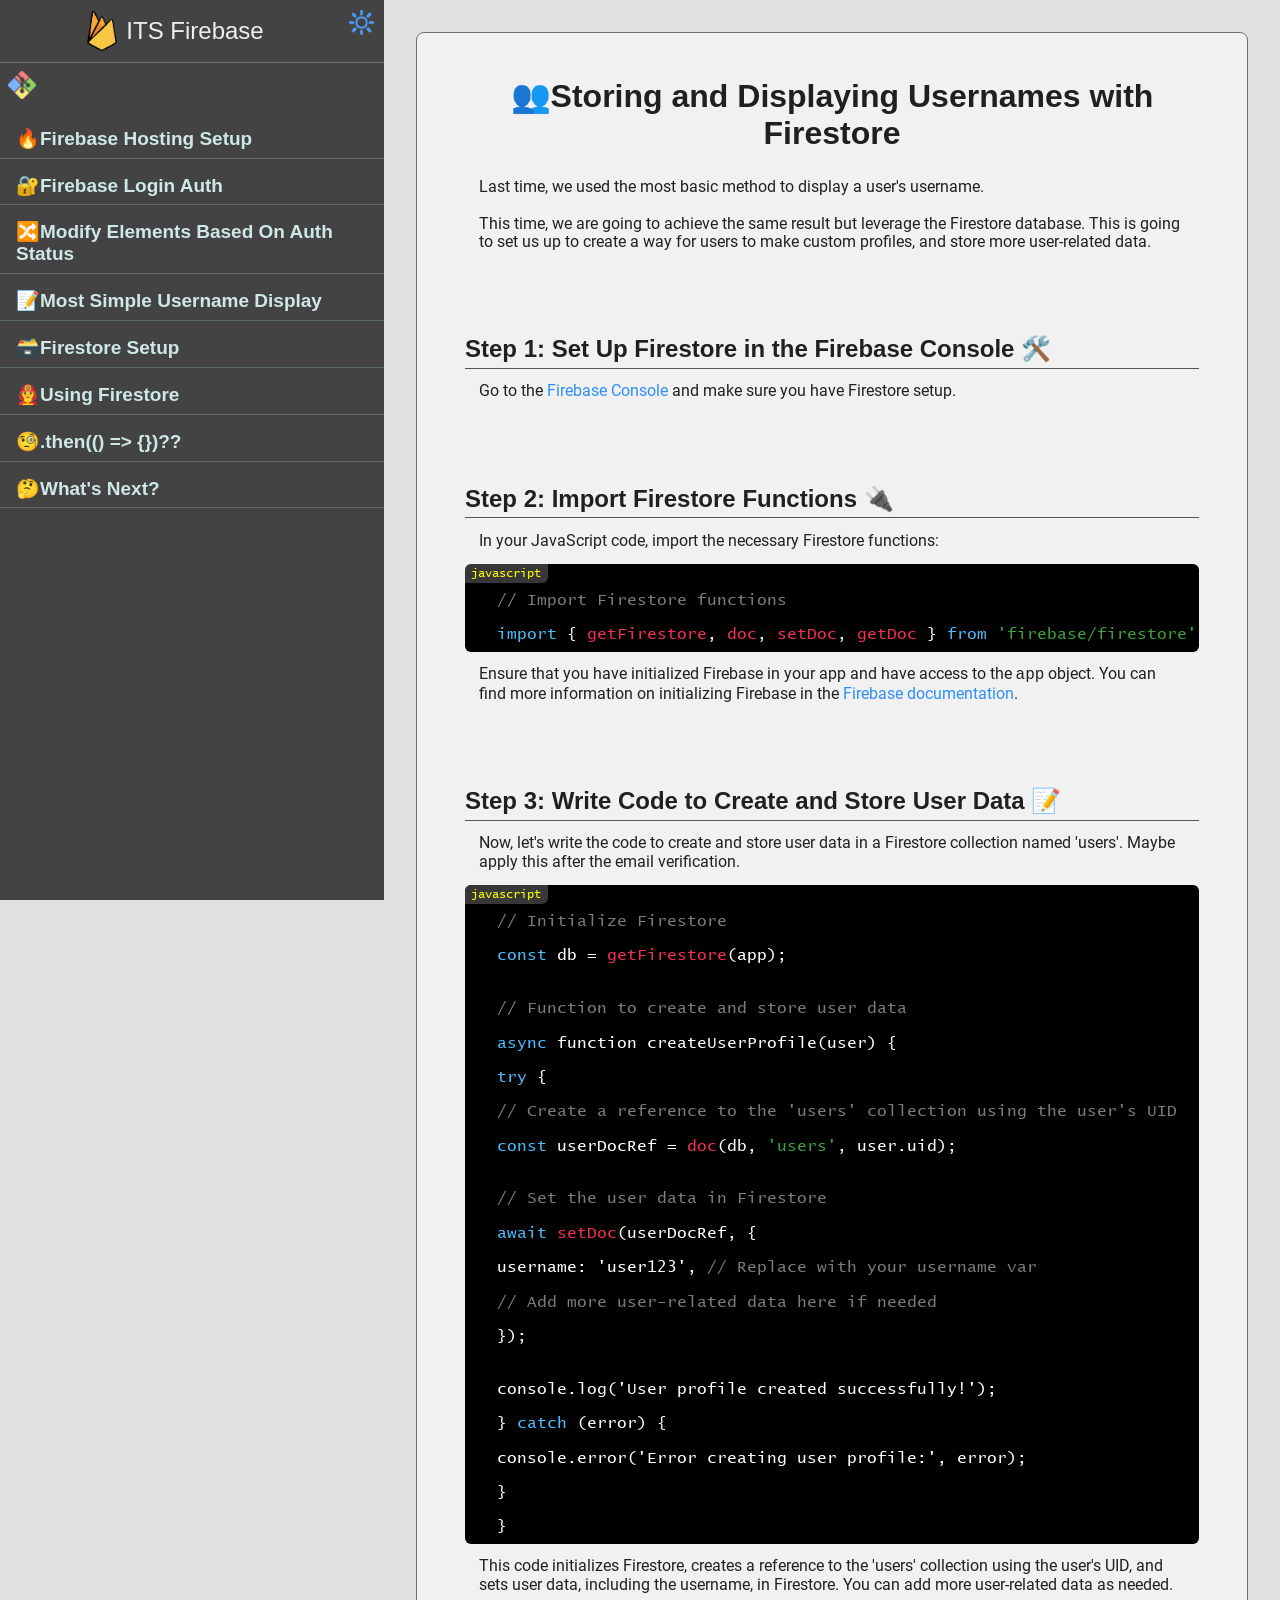
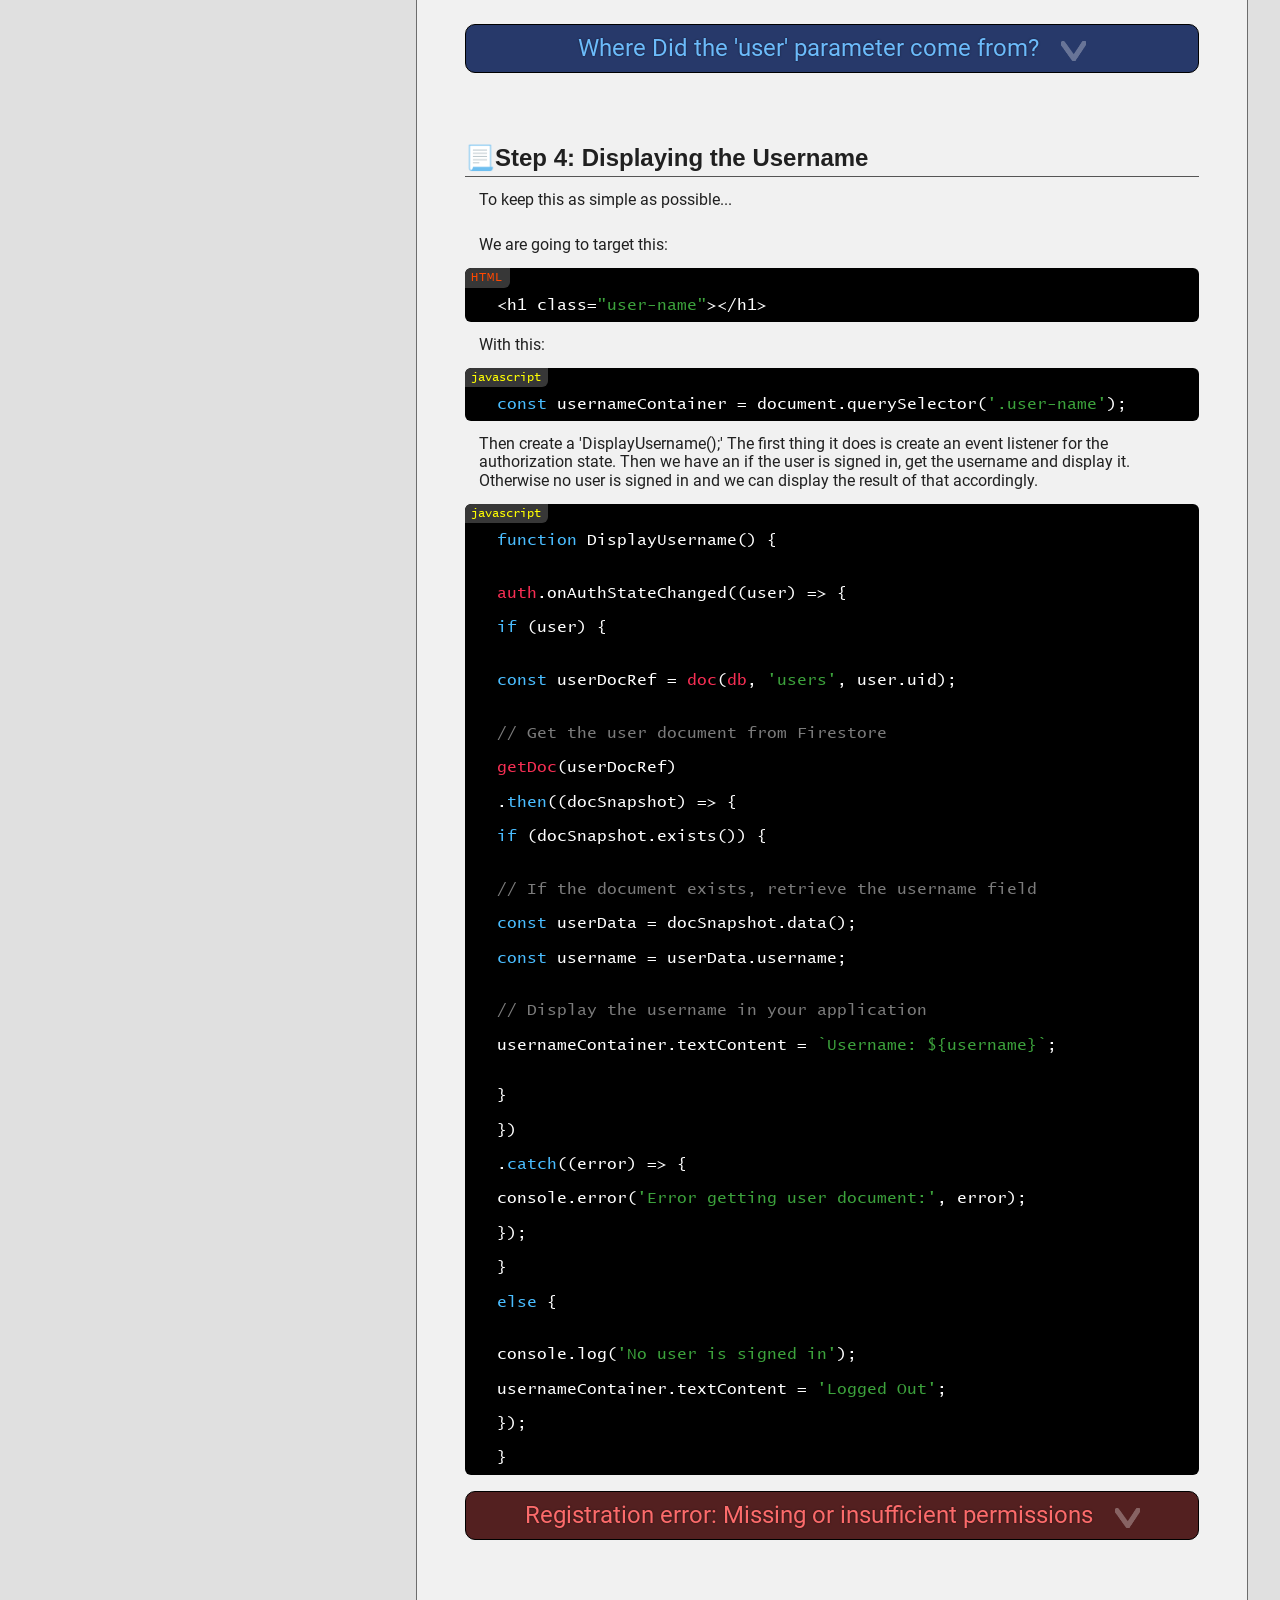
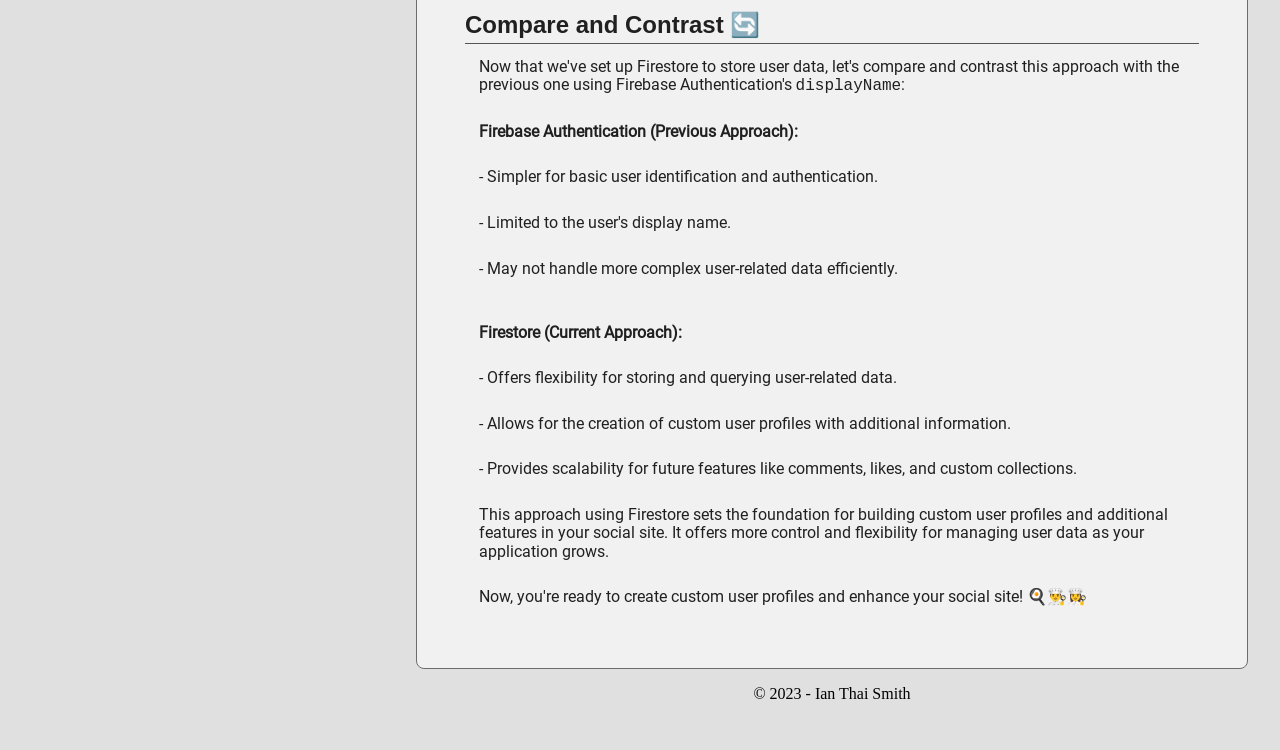
<file: html/using-firestore.html>
<!DOCTYPE html>
<html lang="en">
  <head>
    <meta charset="UTF-8" />
    <meta name="viewport" content="width=device-width, initial-scale=1.0" />
    <link rel="stylesheet" href="/css/normalize.css" />
    <link rel="stylesheet" href="/css/style.css" />
    <title>👨‍🚒Using Firestore</title>
  </head>
  <body>
    <!--!!!!!-->
    <!--! MAIN-WRAP -->
    <div class="main-wrap">
      <section class="article-wrap">
        <article class="article">
          <h1 class="article__heading">
            👥Storing and Displaying Usernames with Firestore
          </h1>

          <p>
            Last time, we used the most basic method to display a user's
            username.
            <br />
            <br />
            This time, we are going to achieve the same result but leverage the
            Firestore database. This is going to set us up to create a way for
            users to make custom profiles, and store more user-related data.
          </p>

          <!-- Step 1: Set Up Firestore in the Firebase Console -->
          <h2>Step 1: Set Up Firestore in the Firebase Console 🛠️</h2>

          <p>
            Go to the
            <a href="https://console.firebase.google.com/" target="_blank"
              >Firebase Console</a
            >
            and make sure you have Firestore setup.
          </p>

          <!-- Step 2: Import Firestore Functions -->
          <h2>Step 2: Import Firestore Functions 🔌</h2>

          <p>
            In your JavaScript code, import the necessary Firestore functions:
          </p>

          <div class="code code--js">
            <p><em class="comnt">// Import Firestore functions</em></p>
            <p>
              <em class="blu">import</em> { <em class="red">getFirestore</em>,
              <em class="red">doc</em>, <em class="red">setDoc</em>,
              <em class="red">getDoc</em> } <em class="blu">from</em>
              <em class="grn">'firebase/firestore'</em>;
            </p>
          </div>

          <p>
            Ensure that you have initialized Firebase in your app and have
            access to the <code>app</code> object. You can find more information
            on initializing Firebase in the
            <a href="https://firebase.google.com/docs/web/setup" target="_blank"
              >Firebase documentation</a
            >.
          </p>

          <!-- Step 3: Write Code to Create and Store User Data -->
          <h2>Step 3: Write Code to Create and Store User Data 📝</h2>

          <p>
            Now, let's write the code to create and store user data in a
            Firestore collection named 'users'. Maybe apply this after the email
            verification.
          </p>

          <div class="code code--js">
            <p><em class="comnt">// Initialize Firestore</em></p>
            <p>
              <em class="blu">const</em> db =
              <em class="red">getFirestore</em>(app);
            </p>

            <br />

            <p>
              <em class="comnt">// Function to create and store user data</em>
            </p>
            <p><em class="blu">async</em> function createUserProfile(user) {</p>
            <p><em class="blu">try</em> {</p>
            <p>
              <em class="comnt">
                // Create a reference to the 'users' collection using the user's
                UID
              </em>
            </p>
            <p>
              <em class="blu">const</em> userDocRef =
              <em class="red">doc</em>(db, <em class="grn">'users'</em>,
              user.uid);
            </p>

            <br />

            <p><em class="comnt">// Set the user data in Firestore</em></p>
            <p>
              <em class="blu">await</em> <em class="red">setDoc</em>(userDocRef,
              {
            </p>
            <p>
              username: 'user123',
              <em class="comnt">// Replace with your username var</em>
            </p>
            <p>
              <em class="comnt"
                >// Add more user-related data here if needed</em
              >
            </p>
            <p>});</p>

            <br />

            <p>console.log('User profile created successfully!');</p>
            <p>} <em class="blu">catch</em> (error) {</p>
            <p>console.error('Error creating user profile:', error);</p>
            <p>}</p>
            <p>}</p>
          </div>

          <p>
            This code initializes Firestore, creates a reference to the 'users'
            collection using the user's UID, and sets user data, including the
            username, in Firestore. You can add more user-related data as
            needed.
          </p>

          <button class="btn moreInfoBtn">
            Where Did the 'user' parameter come from?
          </button>
          <div class="hidden btn--more-info-box">
            <h1>
              🔐 Understanding the 'user' Object in Firebase Authentication
            </h1>

            <p>
              The parameter 'user' represents a user object, which typically
              contains information about the currently authenticated user. This
              user object is commonly generated after a user logs in or
              registers using Firebase Authentication.
            </p>

            <p>Here's a more detailed explanation:</p>

            <h2>User Authentication</h2>
            <p>
              Before you can access a user object, you need to have user
              authentication in place. Firebase Authentication is used to
              authenticate users, handle registration, and manage user sessions.
              When a user successfully logs in or registers, Firebase
              Authentication provides information about the authenticated user.
            </p>

            <h2>Generating the User Object</h2>
            <p>
              The 'user' object is typically generated as a result of a
              successful authentication operation. For example, after a user
              logs in, you can retrieve the user object from the authentication
              state.
            </p>

            <p>
              In JavaScript with Firebase, you can often access the user object
              like this:
            </p>

            <div class="code code--js">
              <p>
                <em class="blu">const</em> auth =
                <em class="red">getAuth</em>(app);
                <em class="comnt"> // Initialize Firebase Authentication </em>
              </p>
              <p>
                <em class="blu">let</em> user = auth.currentUser;
                <em class="comnt"> // Get the currently authenticated user </em>
              </p>
            </div>

            <p>
              Here, <code>auth.currentUser</code> provides access to the
              currently authenticated user. This 'user' object contains
              information such as the user's UID, email, display name, and more.
            </p>

            <h2>Passing the User Object</h2>
            <p>
              In the code example, I used the 'user' object as a parameter to
              the <code>createUserProfile</code> function. This is assuming that
              you have obtained the 'user' object as shown above, and you're
              passing it to the function to create and store user data in
              Firestore.
            </p>

            <div class="code code--js">
              <p>async function createUserProfile(user) {</p>
              <p>// ...</p>
              <p>}</p>
            </div>

            <p>
              By passing the 'user' object to this function, you can extract
              information like the user's UID and use it to create a Firestore
              document associated with that user.
            </p>
            <p>
              So, to clarify, the 'user' object is generated after a user logs
              in or registers with Firebase Authentication. You can access it
              from the authentication state and pass it as a parameter to
              functions that need to work with user-related data, such as
              creating user profiles in Firestore.
            </p>
          </div>

          <h2>📃Step 4: Displaying the Username</h2>
          <p>To keep this as simple as possible...</p>

          <p>We are going to target this:</p>
          <div class="code code--html">
            <p>&lt;h1 class=<em class="grn">"user-name"</em>&gt;&lt;/h1&gt;</p>
          </div>
          <p>With this:</p>
          <div class="code code--js">
            <p>
              <em class="blu">const</em> usernameContainer =
              document.querySelector(<em class="grn">'.user-name'</em>);
            </p>
          </div>
          <p>
            Then create a 'DisplayUsername();' The first thing it does is create
            an event listener for the authorization state. Then we have an if
            the user is signed in, get the username and display it. Otherwise no
            user is signed in and we can display the result of that accordingly.
          </p>
          <div class="code code--js">
            <p><em class="blu">function</em> DisplayUsername() {</p>
            <br />
            <p><em class="red">auth</em>.onAuthStateChanged((user) => {</p>

            <p><em class="blu">if</em> (user) {</p>
            <br />
            <p>
              <em class="blu">const</em> userDocRef =
              <em class="red">doc</em>(<em class="red">db</em>,
              <em class="grn">'users'</em>, user.uid);
            </p>
            <br />
            <p>
              <em class="comnt">// Get the user document from Firestore</em>
            </p>
            <p><em class="red">getDoc</em>(userDocRef)</p>
            <p>.<em class="blu">then</em>((docSnapshot) => {</p>
            <p><em class="blu">if</em> (docSnapshot.exists()) {</p>
            <br />
            <p>
              <em class="comnt"
                >// If the document exists, retrieve the username field</em
              >
            </p>
            <p><em class="blu">const</em> userData = docSnapshot.data();</p>
            <p><em class="blu">const</em> username = userData.username;</p>
            <br />
            <p>
              <em class="comnt">// Display the username in your application</em>
            </p>
            <p>
              usernameContainer.textContent =
              <em class="grn">`Username: ${username}`</em>;
            </p>
            <p></p>

            <p>}</p>
            <p>})</p>
            <p>.<em class="blu">catch</em>((error) => {</p>
            <p>
              console.error(<em class="grn">'Error getting user document:'</em>,
              error);
            </p>
            <p>});</p>
            <p>}</p>
            <p><em class="blu">else</em> {</p>
            <br />
            <p>console.log(<em class="grn">'No user is signed in'</em>);</p>
            <p>
              usernameContainer.textContent =
              <em class="grn">'Logged Out'</em>;
            </p>

            <p>});</p>
            <p>}</p>
          </div>
          <button class="btn moreInfoBtn btn--important">
            Registration error: Missing or insufficient permissions
          </button>
          <div class="hidden btn--more-info-box">
            <h1>
              🔒 Fixing "Registration error: Missing or insufficient
              permissions" in Firestore 🔒
            </h1>

            <p>
              The "Registration error: Missing or insufficient permissions"
              error typically occurs when the security rules for Firestore
              prevent a user from writing data to a specific location in the
              database. Firestore has security rules in place to control who can
              read and write data, and if the rules are not set correctly, you
              may encounter this error.
            </p>

            <p>
              To resolve this issue, you need to adjust your Firestore security
              rules to allow users to write data to the 'users' collection.
              Here's how you can modify your security rules:
            </p>

            <div class="code code--json">
              <p>service cloud.firestore {</p>
              <p>&nbsp;&nbsp;match /databases/{database}/documents {</p>
              <p>
                &nbsp;&nbsp;&nbsp;&nbsp;<em class="comnt">
                  // Allow read and write access to the 'users' collection
                </em>
              </p>
              <p>&nbsp;&nbsp;&nbsp;&nbsp;match /users/{userId} {</p>
              <p>
                &nbsp;&nbsp;&nbsp;&nbsp;&nbsp;&nbsp;allow read, write: if
                request.auth != null;
              </p>
              <p>&nbsp;&nbsp;&nbsp;&nbsp;}</p>
              <p>
                &nbsp;&nbsp;&nbsp;&nbsp;<em class="comnt">
                  // ... Add other rules for your collections ...
                </em>
              </p>
              <p>&nbsp;&nbsp;}</p>
              <p>}</p>
            </div>

            <p>
              In this example, we're allowing authenticated users to read and
              write data to the 'users' collection. You can adjust these rules
              according to your application's requirements.
            </p>

            <p>
              After updating the rules, be sure to publish them by clicking the
              "Publish" button on the Firestore Rules tab.
            </p>

            <p>
              Once you've adjusted the security rules, you should no longer
              encounter the "Missing or insufficient permissions" error when
              creating user profiles in Firestore.
            </p>
          </div>

          <!-- Step 4: Compare and Contrast -->
          <h2>Compare and Contrast 🔄</h2>

          <p>
            Now that we've set up Firestore to store user data, let's compare
            and contrast this approach with the previous one using Firebase
            Authentication's <code>displayName</code>:
          </p>

          <p><strong>Firebase Authentication (Previous Approach):</strong></p>
          <p>- Simpler for basic user identification and authentication.</p>
          <p>- Limited to the user's display name.</p>
          <p>- May not handle more complex user-related data efficiently.</p>

          <br />

          <p><strong>Firestore (Current Approach):</strong></p>
          <p>
            - Offers flexibility for storing and querying user-related data.
          </p>
          <p>
            - Allows for the creation of custom user profiles with additional
            information.
          </p>
          <p>
            - Provides scalability for future features like comments, likes, and
            custom collections.
          </p>

          <p>
            This approach using Firestore sets the foundation for building
            custom user profiles and additional features in your social site. It
            offers more control and flexibility for managing user data as your
            application grows.
          </p>

          <p>
            Now, you're ready to create custom user profiles and enhance your
            social site! 🍳👨‍🍳👩‍🍳
          </p>
        </article>
      </section>
    </div>
    <!--! MAIN-WRAP -->
    <!--! !!!!!!! -->
    <script src="/JS/dynamic-nav.js"></script>
    <script src="/JS/dropdown-more-info.js"></script>
  </body>
</html>
</file>
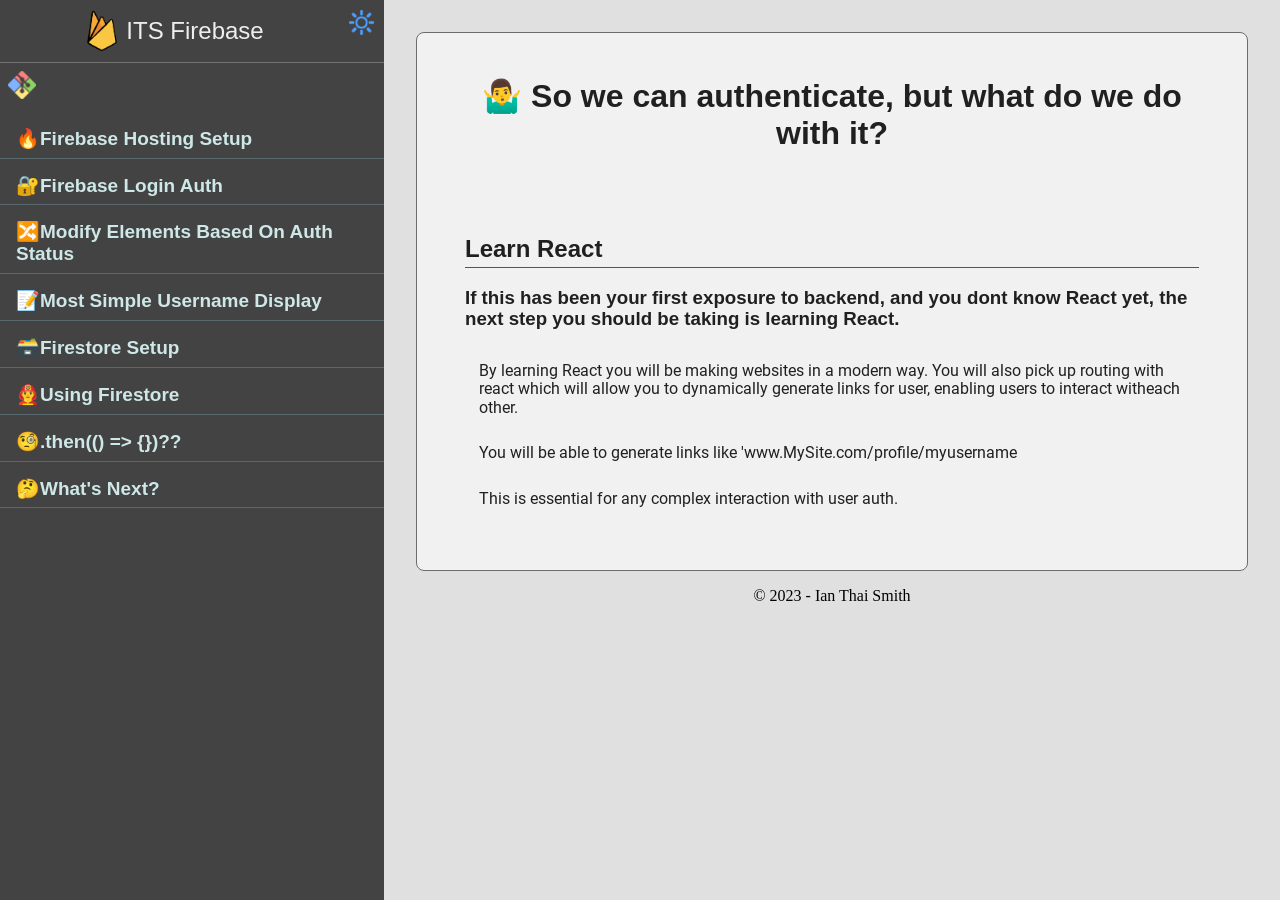
<file: html/whats-next.html>
<!DOCTYPE html>
<html lang="en">
  <head>
    <meta charset="UTF-8" />
    <meta name="viewport" content="width=device-width, initial-scale=1.0" />
    <link rel="stylesheet" href="/css/normalize.css" />
    <link rel="stylesheet" href="/css/style.css" />
    <title>new-page</title>
  </head>
  <body>
    <!--!!!!!-->
    <!--! MAIN-WRAP -->
    <div class="main-wrap">
      <section class="article-wrap">
        <article class="article">
          <h1 class="article__heading">
            🤷‍♂️ So we can authenticate, but what do we do with it?
          </h1>
          <h2>Learn React</h2>
          <h3>
            If this has been your first exposure to backend, and you dont know
            React yet, the next step you should be taking is learning React.
          </h3>
          <p>
            By learning React you will be making websites in a modern way. You
            will also pick up routing with react which will allow you to
            dynamically generate links for user, enabling users to interact
            witheach other.
          </p>
          <p>
            You will be able to generate links like
            'www.MySite.com/profile/myusername
          </p>
          <p>This is essential for any complex interaction with user auth.</p>
        </article>
      </section>
    </div>
    <!--! MAIN-WRAP -->
    <!--! !!!!!!! -->
    <script src="/JS/dynamic-nav.js"></script>
  </body>
</html>
</file>
<file: css/style.css>
/*TODO: REFACTOR FOR BETTER ORGANIZATION
        AND REMOVING REDUNDANCIES*/

        :root {
            --size--brightness-toggler: 50px;
        }

@font-face {
    font-family: LucidaConsole;
    src: url(/fonts/lucon.ttf);

}

@font-face {
    font-family: Roboto;
    src: url(/fonts/Roboto-Regular.ttf);
}

body {
    font-family: 'Lucida Sans', 'Lucida Sans Regular', 'Lucida Grande', 'Lucida Sans Unicode', Geneva, Verdana, sans-serif;
    transition: background-color 0.3s ease-in;
    background-color: rgb(36, 31, 35);

}

body::-webkit-scrollbar-track
{
	-webkit-box-shadow: inset 0 0 6px rgba(0,0,0,0.3);
	border-radius: 10px;
	background-color: #515151;
}

body::-webkit-scrollbar
{
    border-radius: 10px;

	width: 5px;
	background-color: #000000;
}

body::-webkit-scrollbar-thumb
{
	border-radius: 10px;
	-webkit-box-shadow: inset 0 0 6px rgba(0,0,0,.3);
	background-color: #4C9FFF;
}


ul {
    list-style-type: none;
    padding: 0;
    margin: 0;
}

ul li {
    padding: 1rem 0 0.5rem 1rem;
    border-bottom: 0.5px solid rgb(90, 105, 110);
}

li a {
    text-decoration: none;
    color: rgb(206, 231, 231);
    font-family: 'Trebuchet MS', 'Lucida Sans Unicode', 'Lucida Grande', 'Lucida Sans', Arial, sans-serif;
    font-weight: 600;
    font-size: 19px;
}

a {
    color: rgb(45, 143, 248);
    text-decoration: none;
}

a:hover {
    font-weight: 600;
    text-decoration: underline;
}

li a:hover {
    text-decoration: underline;
    text-decoration-thickness: 2px;
    text-decoration-color: rgb(110, 203, 103);
}

em {
    font-style: normal;
}

.main-wrap {
    display: flex;
    height: 100%;
    width: 100%;
}

/** NAV */

.nav {
    z-index: 100;
    background: rgba(34, 34, 34, 0.826);
    backdrop-filter: blur(6px);
    -webkit-backdrop-filter: blur(10px);
    display: flex;
    flex-direction: column;
    width: 30%;
    height: 100%;
    position: fixed;
    overflow: auto;
    transition: all 0.37s ease-out;
}

.nav::-webkit-scrollbar-track
{
	-webkit-box-shadow: inset 0 0 6px rgba(0,0,0,0.3);
	border-radius: 10px;
	background-color: #515151;
}

.nav::-webkit-scrollbar
{
    border-radius: 10px;

	width: 3px;
	background-color: #000000;
}

.nav::-webkit-scrollbar-thumb
{
	border-radius: 10px;
	-webkit-box-shadow: inset 0 0 6px rgba(0,0,0,.3);
	background-color: #4182cd;
}




.logo-wrap {
    height: auto;
    max-height: 40px;
    display: flex;
    align-items: center;
    justify-content: center;
    gap: 0.3rem;
    padding: 0.7rem;
    border-bottom: 1px solid rgb(115, 115, 115);
    padding-right: var(--size--brightness-toggler);
    
}

.logo__icon {
    width: 8vw;
    max-width: 40px;
    height: 8vw;
    max-height: 40px;
    display: inline;
}

.logo__tag {
    color: rgb(237, 239, 239);
    font-family:   Arial, Helvetica, sans-serif;
    white-space: 1px;
    font-size: 24px;
    font-weight: 400;
    margin: 0;
}

.dark-mode-toggler-wrap {
    position: absolute;
    top: 10px;
    right: 10px;
 
}

.other-guides-wrap {
    margin: 0.5rem;
}

.other-guides-wrap > a > img {
    width: 28px;
}


.article-wrap {
    margin-left: 30%;
    width: calc(70% - 2rem * 2);
    padding: 2rem;
}

.article {
    border: 1px solid rgb(109, 109, 109);
    border-radius:8px;
    display: flex;
    flex-direction: column;
    padding: 3rem;
    padding-top: 2rem;
   
    background-color: rgb(49, 49, 49);
    color: rgba(255, 255, 255, 0.90);
    transition: background-color 0.4s ease-in, color 0.5s ease-in;
    
}

.article__heading, 
.article h2.h2--large {
    text-align: center;
    font-size: 32px;
    margin: 0.8rem;
    border: 0;
}

.article h2 {
    margin: 4.4rem 0 0rem 0;
    border-bottom: 1px solid #555;
    padding-bottom: 0.3rem;
}


.article > p {
    font-family: Roboto, Arial, Helvetica, sans-serif;
    margin: 0.85rem;
}

.emoji {
    display: inline;
    width: 20px;
}

.emoji--rocket {
    content: url(/img/emoji-rocket.PNG);
}

.code {
    font-family: LucidaConsole, Arial, Helvetica, sans-serif;
    white-space: nowrap;
    background-color: black;
    color: white;
    font-style: normal;
    width: 100%;
    display: flex;
    flex-direction: column;
    border-radius: 6px;
    overflow: auto;
}

.code p::selection,
.code em::selection {
    background: rgba(214, 172, 238, 0.273);
    color: inherit;
}

.code::-webkit-scrollbar {
    width: 12px;
    background-color: #F5F5F5;
    height: 7px;
}
.code::-webkit-scrollbar-thumb {
    border-radius: 1px;
    -webkit-box-shadow: inset 0 0 6px rgba(0,0,0,.3);
    background-color: #555;
}
.code::-webkit-scrollbar-track {
    -webkit-box-shadow: inset 0 0 6px rgba(0,0,0,0.3);
    border-radius: 1px;
    background-color: #F5F5F5;
}


.code::before {
    content: 'bash shell';
    background-color: rgb(55, 55, 55);
    
    
    align-self: flex-start;
    
    color: rgb(184, 184, 184);
    padding: 0.25rem 0.4rem 0.1rem 0.4rem;
    border-radius: 6px 0px 6px 0;
    font-size: 12px;
}

.code--html::before {
    content: 'HTML';
    color: rgb(255, 72, 0);
    letter-spacing: 1px;
}

.code--js::before {
   content: 'javascript';
   color: yellow;
}

.code--json::before {
    content: 'json';
    color: rgb(93, 184, 93);
}

.code--file-struct::before {
    content: '📁';
    font-size: 20px;
}

.code p {
    margin: 0.5rem 0 0.5rem 2rem;
    display: inline-block;
    flex: 0 0 100%;
}

.comnt {
    color: rgb(123, 123, 123);
}

.orng {
    color: orange;
}

.grn {
    color: rgb(60, 162, 60);
}

.blu {
    color: rgb(74, 189, 255);
}

.red {
    color: rgb(246, 46, 83);
}

/** BUTTONS */

.btn-group {
    display: flex;
    gap: 0.5rem;
}

.btn {
    position: relative;
    z-index: 99;
    width: 100%;
    font-family: Roboto, Arial, Helvetica, sans-serif;
    font-size: 24px;
    text-shadow: 0 0 2px rgba(0, 0, 0, 0.577);
    padding: 10px 20px;
    background-color: #27396a;
   
    color: #6cbbfb;
    cursor: pointer;
    border-radius: 10px;
    border: 1.5px solid rgb(0, 0, 0);
    margin-top: 1rem;
}

.btn::after {
    background-image: url(../img/chevron.png);
    background-size: 25px 20px;
    display: inline-block;
    width: 25px;
    height: 20px;
    margin-left: 1rem;
    opacity: 0.3;
    transform: translateY(5px);
    content: ' ';
}

.btn--important {
    color: rgb(252, 107, 107);
    background-color: rgb(83, 32, 32);
}

.btn--more-info-box {
    
    font-family: Roboto, Arial, Helvetica, sans-serif;
    background-color: #eeeeee;
    background-color: #363232;

    color: #202020;
    color: rgba(255, 255, 255, 0.90);
    position: relative;
    top: -1rem;
    padding: 1rem;
    border-radius: 8px;
    text-align: center;
    border: 1.5px solid rgb(0, 115, 225);
    animation: 0.5s ease-in-out;
    transform-origin: top center;
    transition: background-color 0.4s ease-in, color 0.5s ease-in;
}

.btn--more-info-box.hidden {
    display: none;

}

@keyframes bounceDown {
    0% {
        transform: scaleY(0);
        opacity: 0;
    }
    70% {
        transform: scaleY(1.04);
        opacity: 1;
    }
    100% {
        transform: scaleY(1);
        opacity: 1;
    }
}

@keyframes bounceUp {
    0% {
        transform: scaleY(1);
        opacity: 1;
    }
    
    20% {
        transform: scaleY(1.04);
        opacity: 0.8;
    }
    
    100% {
        transform: scaleY(0);
        opacity: 0.2;
    }
}

.btn--more-info-box p {
    text-align: left;
}

.btn--more-info-box h2 {
    margin-top: 2.5rem;
}

.btn--more-info-box h3 {
    margin-top: 1.5rem;
    margin-bottom: 0;
}

@media screen and (min-width: 778px) {
    .nav-toggler {
        position: fixed;
        display: none;
        visibility: hidden;
    }
}

@media screen and (max-width: 778px) {
    ul li {
        padding: 0.8rem 0.3rem 0.5rem 0.8rem;
    }
    
    li a {
        font-size: 17px;
    }

    .nav {
        margin: 0;
        width: 100%;
        height: 60px;
        overflow: hidden;
        border-top-right-radius: 0;
        border-bottom-left-radius: 10px;
        border-bottom-right-radius: 10px;
        box-shadow: 1px 1px 1px 3px rgba(0, 0, 0, 0.179);
    }

    .nav-expanded {
        width: 85%;
        height: 100%;
        overflow-y: auto;
        box-shadow: 1px 1px 0px 700px rgba(0, 0, 0, 0.5);
        border-bottom-left-radius: 0;
    }

    .nav-expanded .nav-toggler {
        position: absolute;
        transform: translateY(60px);
    }

    .other-guides-wrap {
        transform: translate(125px, -16px);
    }

    .other-guides-wrap > a > img {
        width: 28px;
    }

    .logo-wrap {
        margin-bottom: 25px;
        place-self: center;
        padding-right: var(--size--brightness-toggler);
        padding-left: var(--size--brightness-toggler);
    }
    .logo__icon {
        height: 40px;
        width: 40px;
    }
    .dark-mode-toggler-wrap {
        position: absolute;
        top: 15px;
        right: 10px;
     
    }
    .nav-toggler {
       width: 40px;
       position: absolute;
       left: 10px;
       
       transition: all 0.2s;
    }

    .logo__tag {
        font-size: 22px;
        white-space: nowrap;
    }

    .article-wrap {
        margin: 0;
        width: calc(100% - 0.5rem * 2);
         padding: 0.5rem;
         margin-top: 70px;
     }
     .article {
        padding: 0.5rem;
    }
}

.copyright::before {
    content: '© 2023 - Ian Thai Smith ';
    font-family: 'Times New Roman', Times, serif ;
    display: flex;
    justify-content: center;
    
}
</file>
